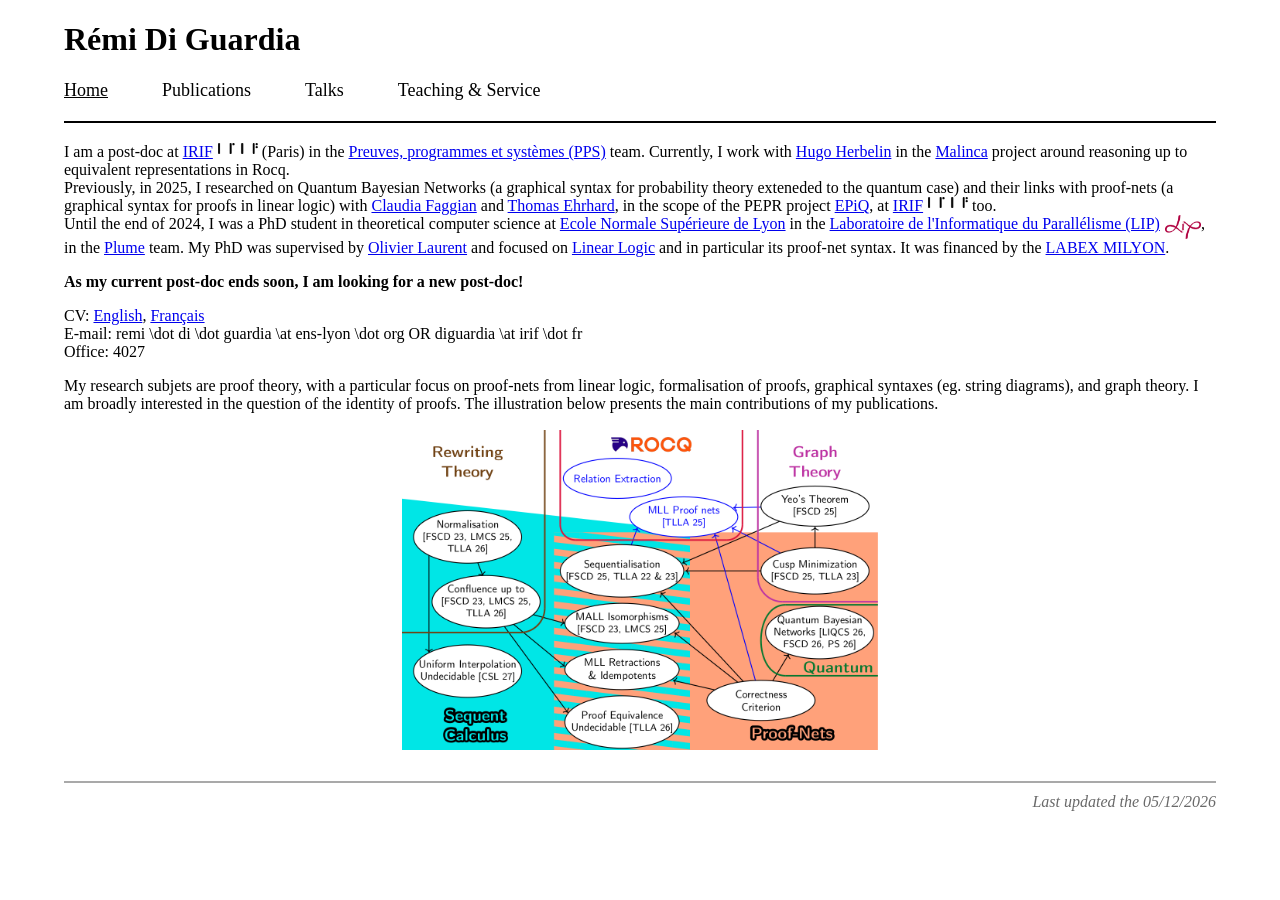
<file: index.html>
<!-- Personal Webpage - Home -->
<!DOCTYPE html>
<html lang="en">

<head>
<title>Rémi DI GUARDIA</title>
<meta name="author" content="Rémi Di Guardia">
<meta http-equiv="Content-Type" content="text/html; charset=utf-8">
<link rel="stylesheet" type="text/css" href="mystyle.css">
<link rel="icon" href="images/irif.ico">
</head>

<body onload="lastupdatedfunct()">

<header>
  <h1>Rémi Di Guardia</h1>
  <nav id="menu">
    <span class="here"><a href="index.html">Home</a></span>
    <span><a href="publications.html">Publications</a></span>
    <span><a href="talks.html">Talks</a></span>
    <span><a href="teaching.html">Teaching & Service</a></span>
  </nav>
</header>

<!-- Presentation -->
<p>
  I am a post-doc at <a href="https://www.irif.fr/">IRIF<img class="icon-right" src="images/irif.jpg" alt="IRIF's icon"></a> (Paris) in the <a href="https://www.irif.fr/poles/pps/">Preuves, programmes et systèmes (PPS)</a> team.
  Currently, I work with <a href="https://pauillac.inria.fr/~herbelin/">Hugo Herbelin</a> in the <a href="https://malinca.gitlabpages.inria.fr/malinca.gitlab.io/">Malinca</a> project around reasoning up to equivalent representations in Rocq.
  <br>
  Previously, in 2025, I researched on Quantum Bayesian Networks (a graphical syntax for probability theory exteneded to the quantum case) and their links with proof-nets (a graphical syntax for proofs in linear logic) with <a href="https://www.irif.fr/~faggian/">Claudia Faggian</a> and <a href="https://www.irif.fr/~ehrhard/">Thomas Ehrhard</a>, in the scope of the PEPR project <a href="https://project.inria.fr/epiq/">EPiQ</a>, at <a href="https://www.irif.fr/">IRIF<img class="icon-right" src="images/irif.jpg" alt="IRIF's icon"></a> too.
  <br>
  Until the end of 2024, I was a PhD student in theoretical computer science at <a href="http://www.ens-lyon.fr/">Ecole Normale Supérieure de Lyon</a> in the <a href="http://www.ens-lyon.fr/LIP/">Laboratoire de l'Informatique du Parallélisme (LIP)<img class="icon-right" src="images/lip.png" alt="LIP's icon"></a>, in the <a href="http://www.ens-lyon.fr/LIP/PLUME/">Plume</a> team.
  My PhD was supervised by <a href="https://perso.ens-lyon.fr/olivier.laurent/">Olivier Laurent</a> and focused on <a href="http://llwiki.ens-lyon.fr/">Linear Logic</a> and in particular its proof-net syntax. It was financed by the <a href="https://milyon.universite-lyon.fr/doctorants-contrats-doctoraux--47603.kjsp?RH=1537189060380&RF=1537193981834">LABEX MILYON</a>.
  <br>
</p>

<p style="font-weight: bold">
  As my current post-doc ends soon, I am looking for a new post-doc!
</p>

<p>
  CV: <a href="CV/CV_eng.pdf">English</a>, <a href="CV/CV_fr.pdf">Français</a>
  <br>
  E-mail: remi \dot di \dot guardia \at ens-lyon \dot org OR diguardia \at irif \dot fr
  <br>
  Office: 4027
  <br>
</p>

<p>
  My research subjets are proof theory, with a particular focus on proof-nets from linear logic, formalisation of proofs, graphical syntaxes (eg. string diagrams), and graph theory.
  I am broadly interested in the question of the identity of proofs.
  The illustration below presents the main contributions of my publications.
</p>

<img class="overview" src="illustrations/overview.png" alt="Research Overview">

<footer>
  Last updated the <span id='lastupdated'></span>

  <script>
    function lastupdatedfunct() {
      var d = new Date(document.lastModified).toISOString();
      document.getElementById("lastupdated").innerHTML = d.substr(8, 2) + "/" + d.substr(5, 2) + "/" + d.substr(0, 4);
    }
  </script>
</footer>

</body>
</html>
</file>
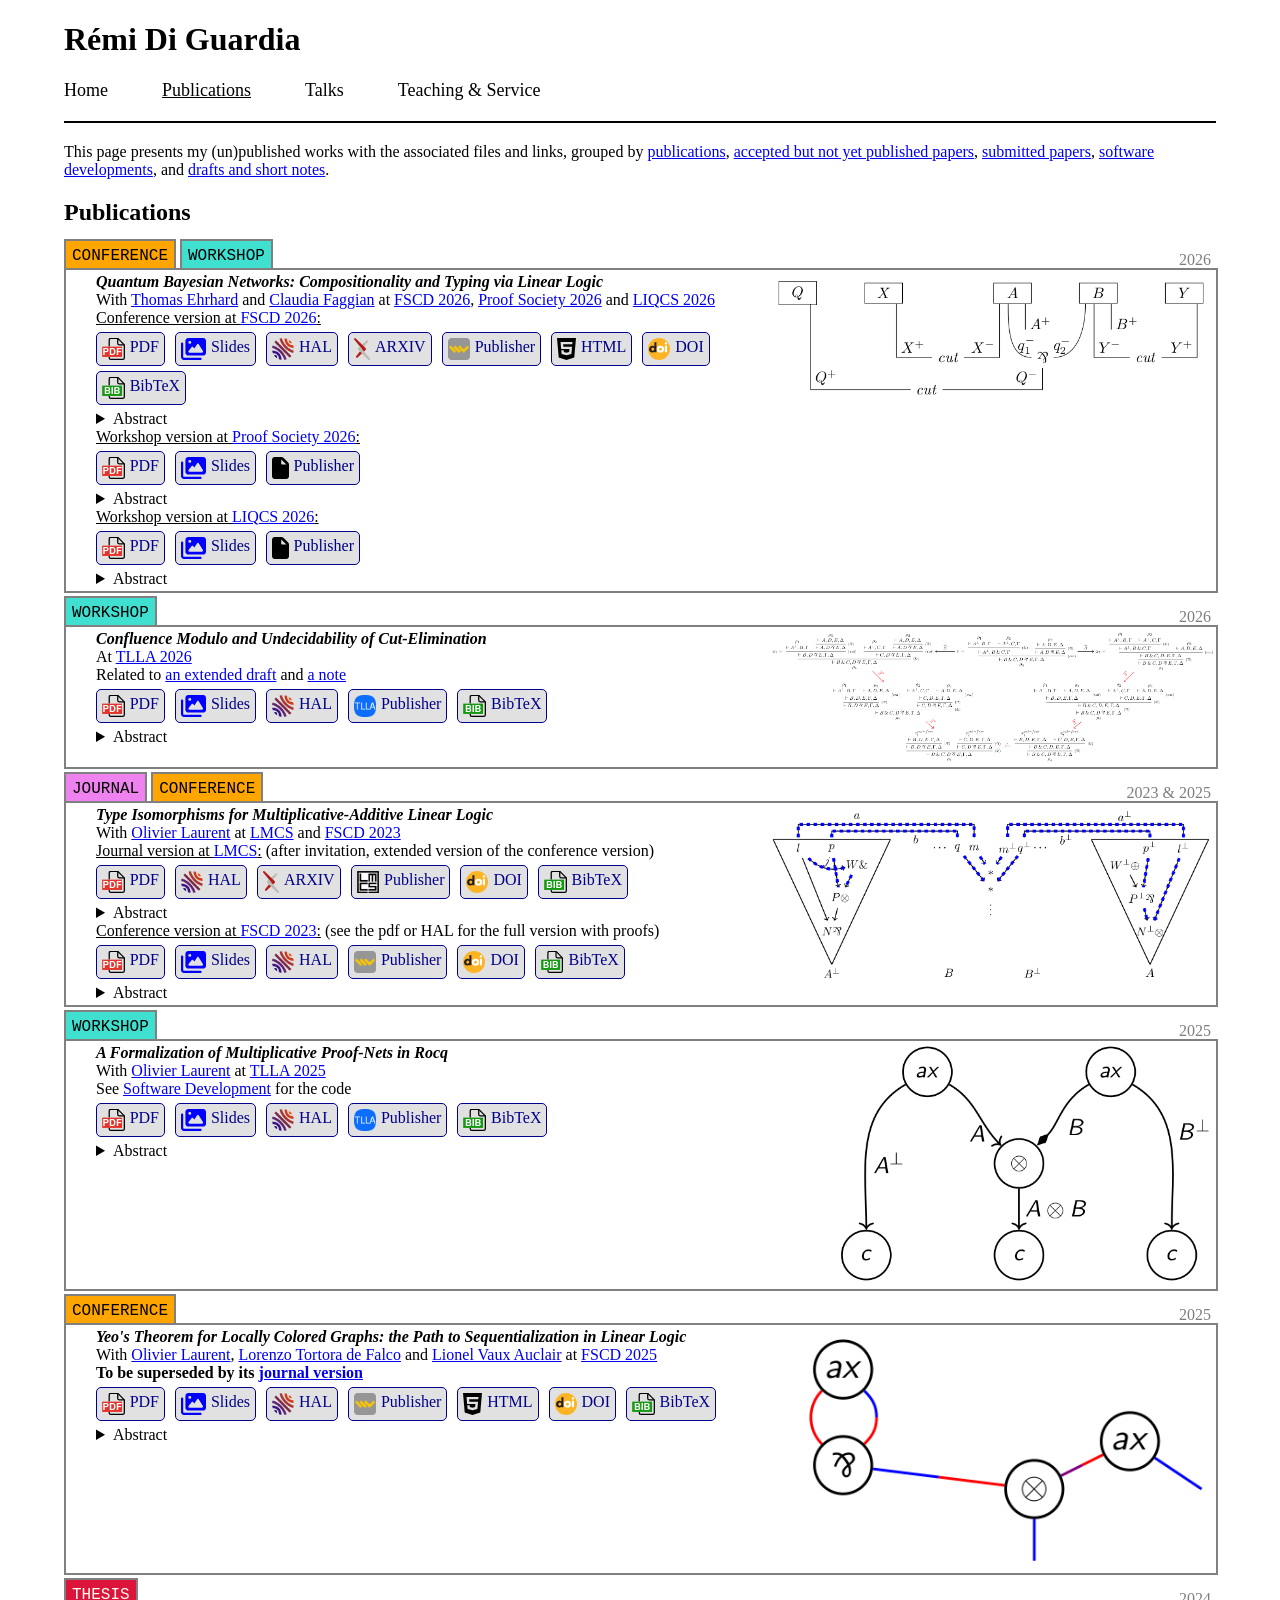
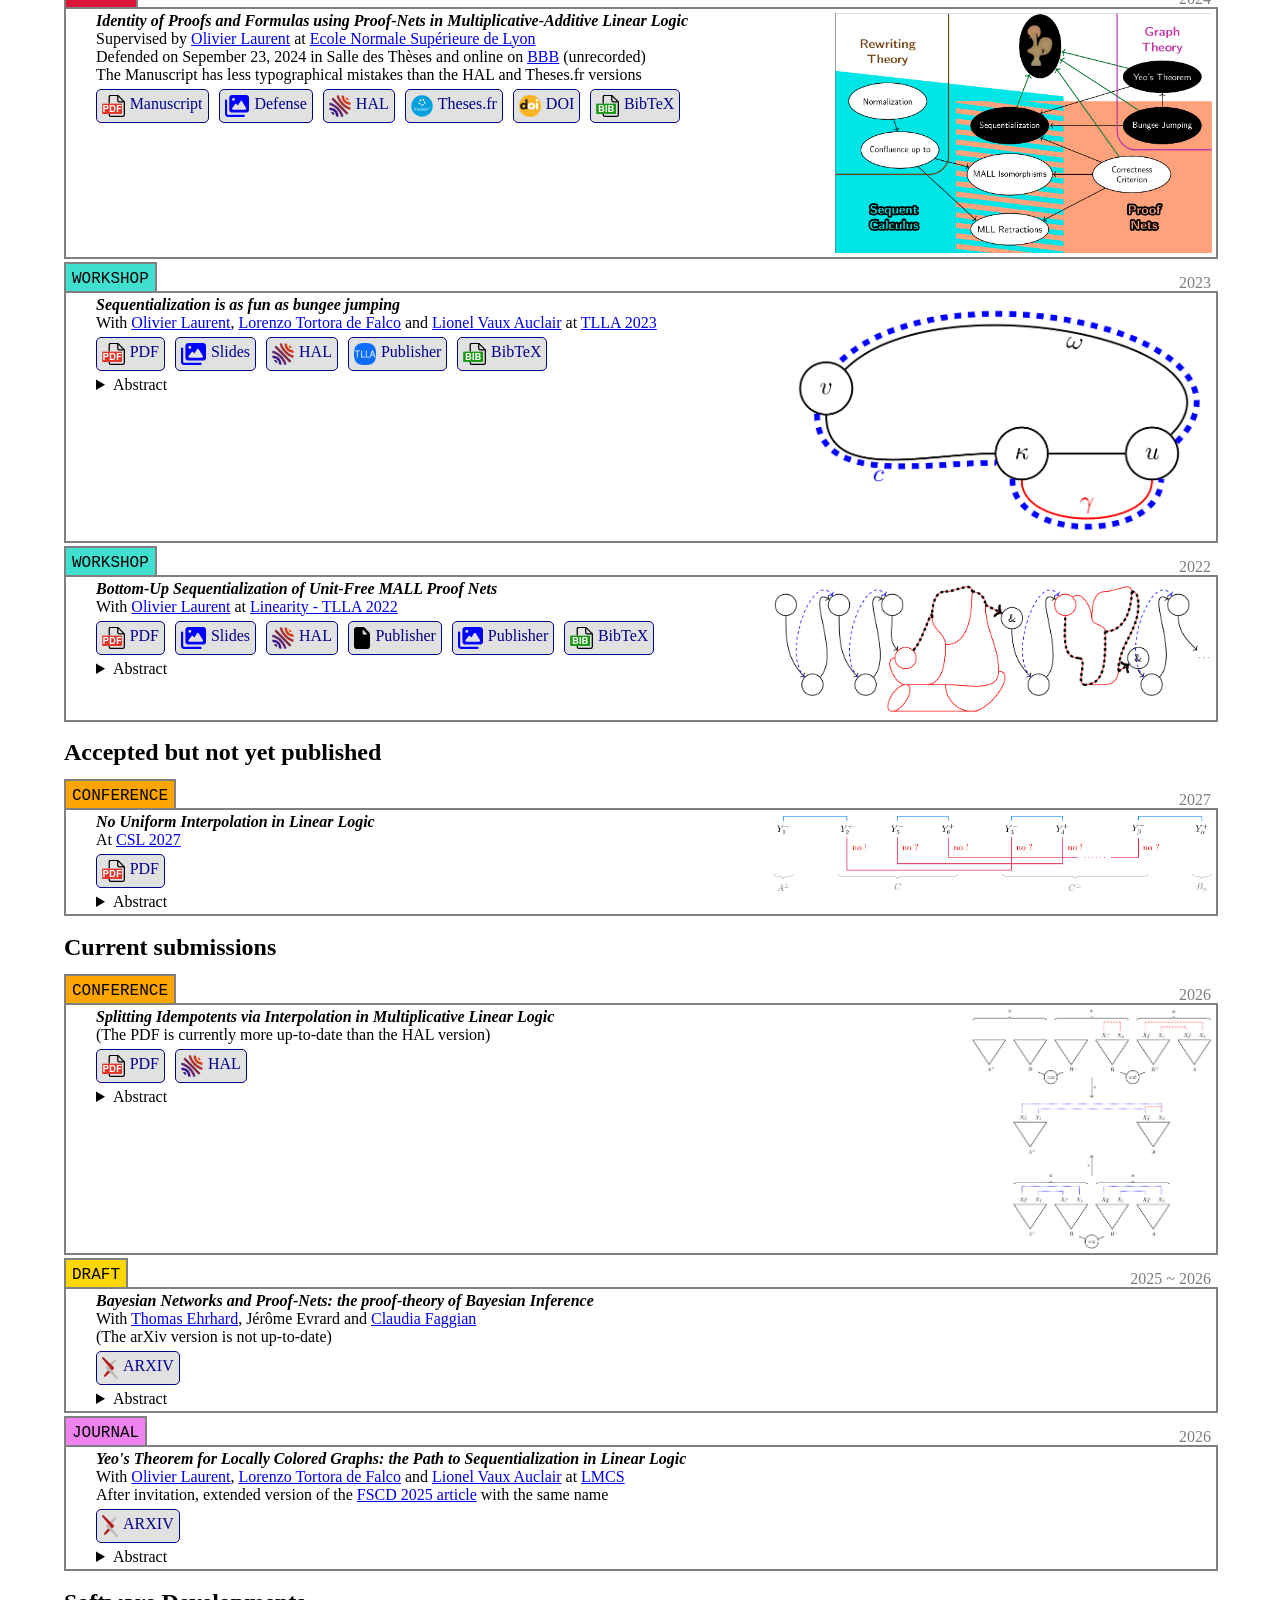
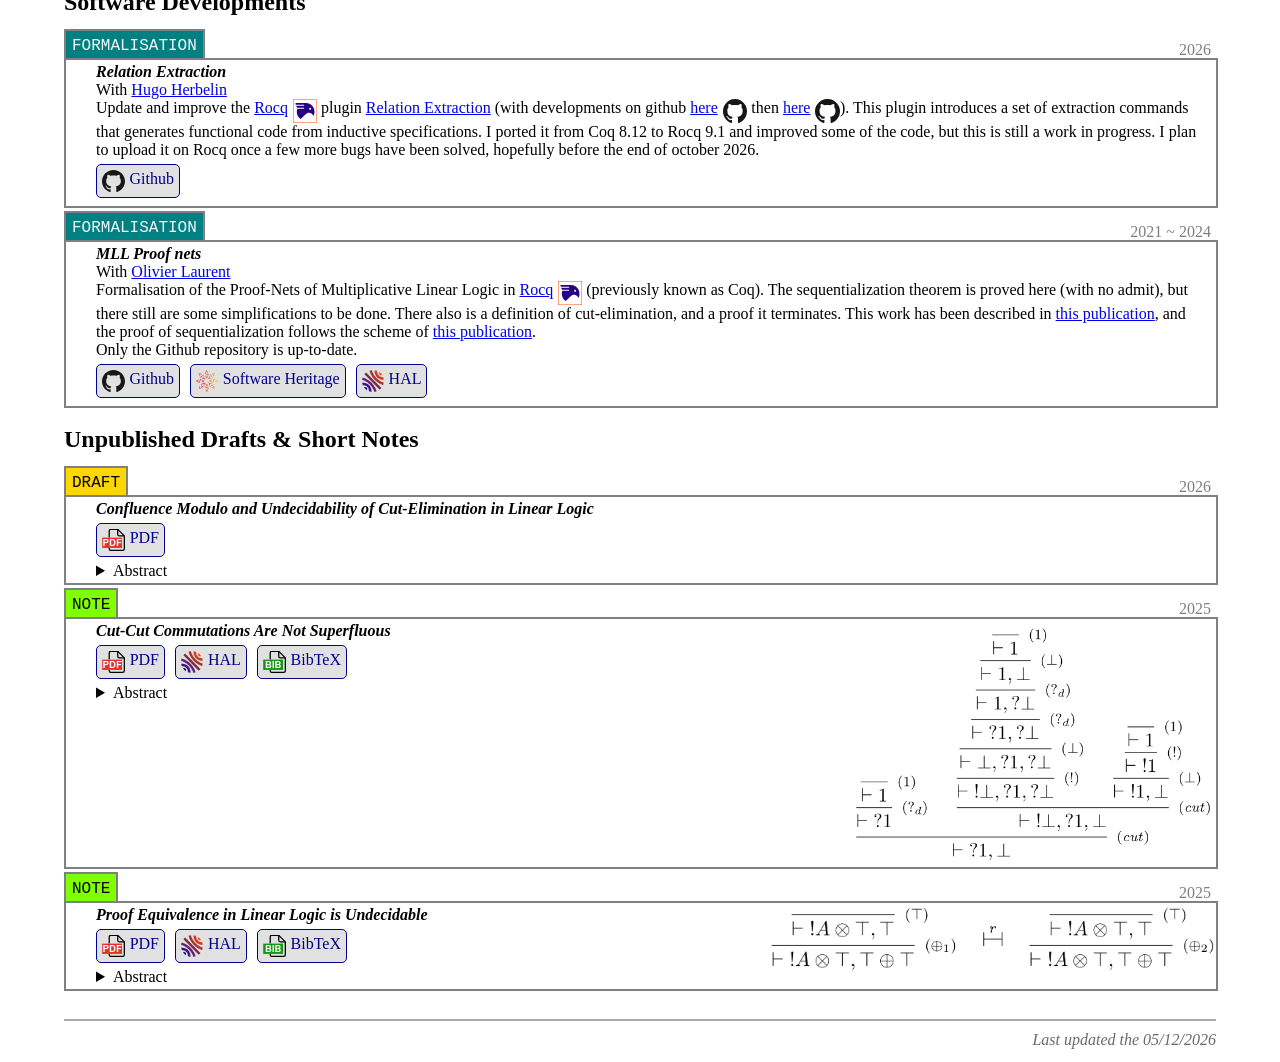
<file: publications.html>
<!-- Personal Webpage - Research -->
<!DOCTYPE html>
<html lang="en">

<head>
<title>Rémi DI GUARDIA</title>
<meta name="author" content="Rémi Di Guardia">
<meta http-equiv="Content-Type" content="text/html; charset=utf-8">
<link rel="stylesheet" type="text/css" href="mystyle.css">
<link rel="icon" href="images/irif.ico">
</head>

<body onload="lastupdatedfunct()">

<header>
  <h1>Rémi Di Guardia</h1>
  <nav id="menu">
    <span><a href="index.html">Home</a></span>
    <span class="here"><a href="publications.html">Publications</a></span>
    <span><a href="talks.html">Talks</a></span>
    <span><a href="teaching.html">Teaching & Service</a></span>
  </nav>
</header>

<p>
  This page presents my (un)published works with the associated files and links, grouped by <a href="#publications">publications</a>, <a href="#near_published">accepted but not yet published papers</a>, <a href="#submissions">submitted papers</a>, <a href="#software_development">software developments</a>, and <a href="#unpublished">drafts and short notes</a>.
</p>

<h2 id="publications">Publications</h2>

<ul class="publications">
  <li class="conference" id="Quantum_Bayesian_Networks_Compositionality_and_Typing_via_Linear_Logic"> <span class="workshop"></span><span class="faded-right">2026</span>
  <div class="grid-container">
  <div>
    <span class="title">Quantum Bayesian Networks: Compositionality and Typing via Linear Logic</span>
    <br>
    With <a href="https://www.irif.fr/~ehrhard/">Thomas Ehrhard</a> and <a href="https://www.irif.fr/~faggian/">Claudia Faggian</a> at <a href="https://fscd2026.github.io/">FSCD&nbsp;2026</a>, <a href="https://proofsociety26.sciencesconf.org/">Proof Society&nbsp;2026</a> and <a href="https://liqcs2026.github.io/">LIQCS&nbsp;2026</a>
    <br>
    <u>Conference version at <a href="https://fscd2026.github.io/">FSCD&nbsp;2026</a>:</u>
    <br>
    <div class="files">
      <a href="papers/qbn.pdf"><span class="icon icon-pdf"></span>PDF</a>
      <a href="talks/qbn_FSCD_2026.pdf"><span class="icon icon-slides"></span>Slides</a>
      <a href="https://hal.science/hal-05549936"><span class="icon icon-hal"></span>HAL</a>
      <a href="https://arxiv.org/abs/2604.26059"><span class="icon icon-arxiv"></span>ARXIV</a>
      <a href="https://drops.dagstuhl.de/entities/document/10.4230/LIPIcs.FSCD.2026.16"><span class="icon icon-dagstuhl"></span>Publisher</a>
      <a href="https://drops.dagstuhl.de/storage/00lipics/lipics-vol378-fscd2026/html/LIPIcs.FSCD.2026.16/LIPIcs.FSCD.2026.16.html"><span class="icon icon-html"></span>HTML</a>
      <a href="https://doi.org/10.4230/LIPIcs.FSCD.2026.16"><span class="icon icon-doi"></span>DOI</a>
      <a href="papers/qbn.bib"><span class="icon icon-bib"></span>BibTeX</a>
    </div>
    <details><summary>Abstract</summary>
      <p>
        Quantum Bayesian networks provide a mathematical formalism to describe causal relations, to analyse correlations, and to predict the probabilities of measurement outcomes, in systems involving both classical and quantum data. They generalize Pearl’s Bayesian networks—prominent graphical models for classical probabilistic reasoning and inference.
        <br>
        The goal of this paper is to bring compositional principles and a typing discipline into this setting. A key feature of our compositional semantics is that when all causes are classical, it coincides with the standard factor-based semantics of Bayesian networks, while in the purely quantum case it reduces to tensor networks. We then propose a typed formalism based on linear logic proof-nets, where types ensure well-behaved composition of systems, and which we prove sound and complete with respect to quantum Bayesian networks.
      </p>
    </details>
    <u>Workshop version at <a href="https://proofsociety26.sciencesconf.org/">Proof Society&nbsp;2026</a>:</u>
    <br>
    <div class="files">
      <a href="papers/qbn_PS.pdf"><span class="icon icon-pdf"></span>PDF</a>
      <a href="talks/expose_PS_2026.pdf"><span class="icon icon-slides"></span>Slides</a>
      <a href="https://proofsociety26.sciencesconf.org/763805"><span class="icon icon-file"></span>Publisher</a>
      <!--
      <a href="https://hal.science/hal-05198754"><span class="icon icon-hal"></span>HAL</a>
      <a href="papers/rocqtlla2025.bib"><span class="icon icon-bib"></span>BibTeX</a>
      -->
    </div>
    <details><summary>Abstract</summary>
      <p>
        Quantum Bayesian networks provide a mathematical formalism to describe causal relations, to analyse correlations, and to predict the probabilities of measurement outcomes, in systems involving both classical and quantum data. They generalize Pearl’s Bayesian networks—prominent graphical models for classical probabilistic reasoning and inference.
        <br>
        This extended abstract reports on work which brings compositional principles and a typing discipline into this setting. A key feature of our compositional semantics is that when all causes are classical, it coincides with the standard factor-based semantics of Bayesian networks, while in the purely quantum case it reduces to tensor networks. We then propose a typed formalism based on proof-nets from linear logic, where types ensure well-behaved composition of systems, and which we prove sound and complete with respect to quantum Bayesian networks.
      </p>
    </details>
    <u>Workshop version at <a href="https://liqcs2026.github.io/">LIQCS&nbsp;2026</a>:</u>
    <br>
    <div class="files">
      <a href="papers/qbn_LIQCS.pdf"><span class="icon icon-pdf"></span>PDF</a>
      <a href="talks/expose_LIQCS_2026.pdf"><span class="icon icon-slides"></span>Slides</a>
      <a href="https://liqcs2026.github.io/assets/pdfs/LIQCS_2026_extended_abstract_17.pdf"><span class="icon icon-file"></span>Publisher</a>
      <!--
      <a href="https://hal.science/hal-05198754"><span class="icon icon-hal"></span>HAL</a>
      <a href="papers/rocqtlla2025.bib"><span class="icon icon-bib"></span>BibTeX</a>
      -->
    </div>
    <details><summary>Abstract</summary>
      <p>
        Quantum Bayesian networks provide a mathematical formalism to describe causal relations, to analyse correlations, and to predict the probabilities of measurement outcomes, in systems involving
both classical and quantum data. They generalize Pearl’s Bayesian networks—prominent graphical models for classical probabilistic reasoning and inference.
        <br>
        This extended abstract reports on work which brings compositional principles and a typing discipline into this setting. A key feature of our compositional semantics is that when all causes are classical, it coincides with the standard factor-based semantics of Bayesian networks, while in the purely quantum case it reduces to tensor networks. We then propose a typed formalism based on linear logic proof-nets, where types ensure well-behaved composition of systems.
      </p>
    </details>
    </div>
    <img class="illustration" src="illustrations/qbn.png" alt="A quantum Bayesian proof-net">
  </div>
  </li>
  <li class="workshop" id="Confluence_Modulo_TLLA"><span class="faded-right">2026</span>
  <div class="grid-container">
  <div>
    <span class="title">Confluence Modulo and Undecidability of Cut-Elimination</span>
    <br>
    At <a href="https://lipn.univ-paris13.fr/TLLA/2026/">TLLA&nbsp;2026</a>
    <br>
    Related to <a href="#Confluence_Modulo">an extended draft</a> and <a href="#note_undecidability_proof_equivalence">a note</a>
    <br>
    <div class="files">
      <a href="papers/confluence_cut_ll_tlla2026.pdf"><span class="icon icon-pdf"></span>PDF</a>
      <a href="talks/expose_TLLA_2026.pdf"><span class="icon icon-slides"></span>Slides</a>
      <a href="https://hal.science/hal-05693511"><span class="icon icon-hal"></span>HAL</a>
      <a href="https://lipn.univ-paris13.fr/TLLA/2026/abstracts/tlla-final3.pdf"><span class="icon icon-tlla"></span>Publisher</a>
      <a href="papers/confluence_cut_ll_tlla2026.bib"><span class="icon icon-bib"></span>BibTeX</a>
    </div>
    <details><summary>Abstract</summary>
      <p>
        Proofs in a logic are usually considered (at least) up to cut-elimination. This is the case in linear logic, that also has another equivalence relation on proofs: rule commutation. We prove these two notions coincide in second-order linear logic and many of its fragments. Moreover, we show that equality up to rule commutation is undecidable in propositional linear logic—and so is equality up to cut-elimination.
      </p>
    </details>
    </div>
    <img class="illustration" src="illustrations/confluence_cut_ll_tlla2026.png" alt="A critical pair for cut-elimination">
  </div>
  </li>
  <li class="journal" id="Type_Isomorphisms_for_Multiplicative-Additive_Linear_Logic"> <span class="conference"></span><span class="faded-right">2023 & 2025</span>
  <div class="grid-container">
  <div>
    <span class="title">Type Isomorphisms for Multiplicative-Additive Linear Logic</span>
    <br>
    With <a href="https://perso.ens-lyon.fr/olivier.laurent/">Olivier Laurent</a> at <a href="https://lmcs.episciences.org/">LMCS</a> and <a href="https://easyconferences.eu/fscd2023/">FSCD&nbsp;2023</a>
    <br>
    <u>Journal version at <a href="https://lmcs.episciences.org/">LMCS</a>:</u>
    (after invitation, extended version of the conference version)
    <br>
    <div class="files">
      <a href="papers/mallisos_journal.pdf"><span class="icon icon-pdf"></span>PDF</a>
      <a href="https://hal.science/hal-04460547"><span class="icon icon-hal"></span>HAL</a>
      <a href="https://arxiv.org/abs/2402.11987"><span class="icon icon-arxiv"></span>ARXIV</a>
      <a href="https://lmcs.episciences.org/16971"><span class="icon icon-lmcs"></span>Publisher</a>
      <a href="https://doi.org/10.46298/lmcs-21(4:24)2025"><span class="icon icon-doi"></span>DOI</a>
      <a href="papers/mallisos_journal.bib"><span class="icon icon-bib"></span>BibTeX</a>
    </div>
    <details><summary>Abstract</summary>
      <p>
        We characterize type isomorphisms in the multiplicative-additive fragment of linear logic (MALL), and thus in *-autonomous categories with finite products, extending a result for the multiplicative fragment by Balat and Di Cosmo. This yields a much richer equational theory involving distributivity and cancellation laws. The unit-free case is obtained by relying on the proof-net syntax introduced by Hughes and Van Glabbeek. We use the sequent calculus to extend our results to full MALL, including all units, thanks to a study of cut-elimination and rule commutations. 
      </p>
    </details>
    <u>Conference version at <a href="https://easyconferences.eu/fscd2023/">FSCD&nbsp;2023</a>:</u>
    (see the pdf or HAL for the full version with proofs)
    <br>
    <div class="files">
      <a href="papers/mallisos.pdf"><span class="icon icon-pdf"></span>PDF</a>
      <a href="talks/isos_fscd_2023.pdf"><span class="icon icon-slides"></span>Slides</a>
      <a href="https://hal.science/hal-04082204"><span class="icon icon-hal"></span>HAL</a>
      <a href="https://drops.dagstuhl.de/entities/document/10.4230/LIPIcs.FSCD.2023.26"><span class="icon icon-dagstuhl"></span>Publisher</a>
      <a href="https://doi.org/10.4230/LIPIcs.FSCD.2023.26"><span class="icon icon-doi"></span>DOI</a>
      <a href="papers/mallisos.bib"><span class="icon icon-bib"></span>BibTeX</a>
    </div>
    <details><summary>Abstract</summary>
      <p>
        We characterize type isomorphisms in the multiplicative-additive fragment of linear logic (MALL), and thus for *-autonomous categories with finite products, extending a result for the multiplicative fragment by Balat and Di Cosmo. This yields a much richer equational theory involving distributivity and annihilation laws. The unit-free case is given by relying on the proof-net syntax introduced by Hughes and Van Glabbeek. We then use the sequent calculus to extend our results to full MALL (including all units).
      </p>
    </details>
    </div>
    <img class="illustration" src="illustrations/mallisos.png" alt="Graph of the key technical lemma">
  </div>
  </li>
  <li class="workshop" id="A_Formalization_of_Multiplicative_Proof-Nets_in_Rocq"><span class="faded-right">2025</span>
  <div class="grid-container">
  <div>
    <span class="title">A Formalization of Multiplicative Proof-Nets in Rocq</span>
    <br>
    With <a href="https://perso.ens-lyon.fr/olivier.laurent/">Olivier Laurent</a> at <a href="https://lipn.univ-paris13.fr/TLLA/2025/">TLLA&nbsp;2025</a>
    <br>
    See <a href="#software_development">Software Development</a> for the code
    <br>
    <div class="files">
      <a href="papers/rocqtlla2025.pdf"><span class="icon icon-pdf"></span>PDF</a>
      <a href="talks/rocqseq_TLLA_2025.pdf"><span class="icon icon-slides"></span>Slides</a>
      <a href="https://hal.science/hal-05198754"><span class="icon icon-hal"></span>HAL</a>
      <a href="https://lipn.univ-paris13.fr/TLLA/2025/abstracts/01-diguardia-laurent.pdf"><span class="icon icon-tlla"></span>Publisher</a>
      <a href="papers/rocqtlla2025.bib"><span class="icon icon-bib"></span>BibTeX</a>
    </div>
    <details><summary>Abstract</summary>
      <p>
        We present an implementation of proof-nets for unit-free multiplicative linear logic in the proof assistant Rocq. It contains a definition of proof-structures and proof-nets, a proof of the sequentialization theorem as well as a definition of cut-elimination.
      </p>
    </details>
    </div>
    <img class="illustration" src="illustrations/rocqtlla2025.png" alt="A proof-net with all conventions made explicit">
  </div>
  </li>
  <li class="conference" id="Yeo's_Theorem_for_Locally_Colored_Graphs:_the_Path_to_Sequentialization_in_Linear_Logic"><span class="faded-right">2025</span>
  <div class="grid-container">
  <div>
    <span class="title">Yeo's Theorem for Locally Colored Graphs: the Path to Sequentialization in Linear Logic</span>
    <br>
    With <a href="https://perso.ens-lyon.fr/olivier.laurent/">Olivier Laurent</a>, <a href="http://logica.uniroma3.it/~tortora/">Lorenzo Tortora de Falco</a> and <a href="https://www.i2m.univ-amu.fr/perso/lionel.vaux/">Lionel Vaux Auclair</a> at <a href="https://fscd2025.github.io/">FSCD&nbsp;2025</a>
    <br>
    <b>To be superseded by its <a href="#Yeo's_Theorem_for_Locally_Colored_Graphs:_the_Path_to_Sequentialization_in_Linear_Logic_Journal">journal version</a></b>
    <br>
    <div class="files">
      <a href="papers/mllyeoseq.pdf"><span class="icon icon-pdf"></span>PDF</a>
      <a href="talks/seqmll_FSCD_2025.pdf"><span class="icon icon-slides"></span>Slides</a>
      <a href="https://hal.science/hal-05149336"><span class="icon icon-hal"></span>HAL</a>
      <a href="https://drops.dagstuhl.de/entities/document/10.4230/LIPIcs.FSCD.2025.16"><span class="icon icon-dagstuhl"></span>Publisher</a>
      <a href="https://drops.dagstuhl.de/storage/00lipics/lipics-vol337-fscd2025/html/LIPIcs.FSCD.2025.16/LIPIcs.FSCD.2025.16.html"><span class="icon icon-html"></span>HTML</a>
      <a href="https://doi.org/10.4230/LIPIcs.FSCD.2025.16"><span class="icon icon-doi"></span>DOI</a>
      <a href="papers/mllyeoseq.bib"><span class="icon icon-bib"></span>BibTeX</a>
    </div>
    <details><summary>Abstract</summary>
      <p>
        We revisit sequentialization proofs associated with the Danos-Regnier correctness criterion in the theory of proof nets of linear logic. Our approach relies on a generalization of Yeo's theorem for graphs, based on colorings of half-edges. This happens to be the appropriate level of abstraction to extract sequentiality information from a proof net without modifying its graph structure. We thus obtain different ways of recovering a sequent calculus derivation from a proof net inductively, by relying on a splitting par-vertex, on a splitting tensor-vertex, on a splitting terminal vertex, etc.
        <br>
        The proof of our Yeo-style theorem relies on a key lemma that we call cusp minimization. Given a coloring of half-edges, a cusp in a path is a vertex whose adjacent half-edges in the path have the same color. And, given a cycle with at least one cusp and subject to suitable hypotheses, cusp minimization constructs a cycle with strictly less cusps. In the absence of cusp-free cycles, cusp minimization is then enough to ensure the existence of a splitting vertex, i.e. a vertex that is a cusp of any cycle it belongs to. Our theorem subsumes several graph-theoretical results, including some known to be equivalent to Yeo's theorem. The novelty is that they can be derived in a straightforward way, just by defining a dedicated coloring, again without any modification of the underlying graph structure (vertices and edges) - similar results from the literature required more involved encodings.
      </p>
    </details>
    </div>
    <img class="illustration" src="illustrations/mllyeoseq.png" alt="A proof-net as a colored graph">
  </div>
  </li>
  <li class="thesis" id="Identity_of_Proofs_and_Formulas_using_Proof-Nets_in_Multiplicative-Additive_Linear_Logic"><span class="faded-right">2024</span>
  <div class="grid-container">
  <div>
    <span class="title">Identity of Proofs and Formulas using Proof-Nets in Multiplicative-Additive Linear Logic</span>
    <br>
    Supervised by <a href="https://perso.ens-lyon.fr/olivier.laurent/">Olivier Laurent</a> at <a href="http://www.ens-lyon.fr/">Ecole Normale Supérieure de Lyon</a>
    <br>
    Defended on Sepember 23, 2024 in Salle des Thèses and online on <a href="https://bigbluebutton2.ens-lyon.fr/rooms/c3b-2vj-xeu-u13/join">BBB</a> (unrecorded)
    <br>
    The Manuscript has less typographical mistakes than the HAL and Theses.fr versions
    <br>
    <div class="files">
      <a href="papers/thesis_manuscript.pdf"><span class="icon icon-pdf"></span>Manuscript</a>
      <a href="talks/thesis_defense.pdf"><span class="icon icon-slides"></span>Defense</a>
      <a href="https://theses.hal.science/tel-04830060"><span class="icon icon-hal"></span>HAL</a>
      <a href="https://theses.fr/2024ENSL0050"><span class="icon icon-thesesfr"></span>Theses.fr</a>
      <a href="https://doi.org/10.70675/61298c17z330ez4003za994zae4f9bbca447"><span class="icon icon-doi"></span>DOI</a>
      <a href="papers/thesis.bib"><span class="icon icon-bib"></span>BibTeX</a>
    </div>
    </div>
    <img class="illustration" src="illustrations/thesis.png" alt="Fields involved in my thesis">
  </div>
  </li>
  <li class="workshop" id="Sequentialization_is_as_fun_as_bungee_jumping"><span class="faded-right">2023</span>
  <div class="grid-container">
  <div>
    <span class="title">Sequentialization is as fun as bungee jumping</span>
    <br>
    With <a href="https://perso.ens-lyon.fr/olivier.laurent/">Olivier Laurent</a>, <a href="http://logica.uniroma3.it/~tortora/">Lorenzo Tortora de Falco</a> and <a href="https://www.i2m.univ-amu.fr/perso/lionel.vaux/">Lionel Vaux Auclair</a> at <a href="https://lipn.univ-paris13.fr/TLLA/2023/">TLLA&nbsp;2023</a>
    <br>
    <div class="files">
      <a href="papers/mllseq.pdf"><span class="icon icon-pdf"></span>PDF</a>
      <a href="talks/expose_TLLA_2023.pdf"><span class="icon icon-slides"></span>Slides</a>
      <a href="https://hal.science/hal-04515300"><span class="icon icon-hal"></span>HAL</a>
      <a href="https://lipn.univ-paris13.fr/TLLA/2023/abstracts/06-Final.pdf"><span class="icon icon-tlla"></span>Publisher</a>
      <a href="papers/mllseq.bib"><span class="icon icon-bib"></span>BibTeX</a>
    </div>
    <details><summary>Abstract</summary>
      <p>
        We propose a new proof of sequentialization for the proof nets of unit-free multiplicative linear logic with mix. It is based on the search of a splitting par by means of a simple new lemma about proof structures: the bungee jumping lemma.
      </p>
    </details>
    </div>
    <img class="illustration" src="illustrations/mllseq.png" alt="Graph of the bungee jumping lemma">
  </div>
  </li>
  <li class="workshop" id="Bottom-Up_Sequentialization_of_Unit-Free_MALL_Proof_Nets"><span class="faded-right">2022</span>
  <div class="grid-container">
  <div>
    <span class="title">Bottom-Up Sequentialization of Unit-Free MALL Proof Nets</span>
    <br>
    With <a href="https://perso.ens-lyon.fr/olivier.laurent/">Olivier Laurent</a> at <a href="https://lipn.univ-paris13.fr/LinearityTLLA2022/">Linearity - TLLA&nbsp;2022</a>
    <br>
    <div class="files">
      <a href="papers/mallseq.pdf"><span class="icon icon-pdf"></span>PDF</a>
      <a href="talks/MALL_TLLA.pdf"><span class="icon icon-slides"></span>Slides</a>
      <a href="https://hal.science/hal-03719939"><span class="icon icon-hal"></span>HAL</a>
      <a href="https://easychair.org/publications/preprint/7SQr"><span class="icon icon-file"></span>Publisher</a>
      <a href="https://easychair.org/smart-slide/slide/3vD8"><span class="icon icon-slides"></span>Publisher</a>
      <a href="papers/mallseq.bib"><span class="icon icon-bib"></span>BibTeX</a>
    </div>
    <details><summary>Abstract</summary>
      <p>
        We propose a new proof of sequentialization for the proof nets of unit-free multiplicative-additive linear logic of Hughes & Van Glabbeek. This is done by adapting a method from unit-free multiplicative linear logic, showing the robustness of this approach.
      </p>
    </details>
    </div>
    <img class="illustration" src="illustrations/mallseq.png" alt="Sequentialization path with its different steps">
  </div>
  </li>
</ul>

<h2 id="near_published">Accepted but not yet published</h2>

<ul class="publications">
<!--
  <li>
  <span class="title">Nothing right now</span>
  </li>
-->
  <li class="conference" id="No_Uniform_Interpolation_in_Linear_Logic"><span class="faded-right">2027</span>
  <div class="grid-container">
  <div>
    <span class="title">No Uniform Interpolation in Linear Logic</span>
    <br>
    At <a href="https://csl2027.github.io/">CSL&nbsp;2027</a>
    <br>
    <div class="files">
      <a href="papers/no_ui_ll.pdf"><span class="icon icon-pdf"></span>PDF</a>
    </div>
    <details><summary>Abstract</summary>
      <p>
        The literature on uniform interpolation in linear logic is very scarce: the sole known result is that the multiplicative-additive fragment of linear logic has the uniform interpolation property, and so do its intuitionistic and affine variants. We exhibit a simple formula of the unit-free multiplicative-exponential fragment of linear logic that cannot have any uniform interpolant in propositional linear logic. This example shows not only that propositional linear logic does not enjoy the uniform interpolation property, but also that its intuitionistic and affine variants neither do. Furthermore, building on this example, we show the undecidability of the following problem in both classical and intuitionistic linear logic: given a formula, does it have a uniform interpolant?
      </p>
    </details>
    </div>
    <img class="illustration" src="illustrations/no_ui_ll.png" alt="Graph_of_the_counter-example">
  </div>
  </li>
</ul>

<h2 id="submissions">Current submissions</h2>

<ul class="publications">
  <li class="conference"><span class="faded-right">2026</span>
  <div class="grid-container">
  <div>
    <span class="title">Splitting Idempotents via Interpolation in Multiplicative Linear Logic</span>
    <br>
    (The PDF is currently more up-to-date than the HAL version)
    <br>
    <div class="files">
      <a href="papers/idempotent_mll.pdf"><span class="icon icon-pdf"></span>PDF</a>
      <a href="https://hal.science/hal-05790299"><span class="icon icon-hal"></span>HAL</a>
    </div>
    <details><summary>Abstract</summary>
      <p>
        This paper shows that every idempotent splits in multiplicative linear logic (with and without the mix-rules): every idempotent can be written as a section composed with a retraction. Categorically speaking, the free ⋆-autonomous category is idempotent complete. Interestingly, this decomposition can be directly obtained by applying on the
given idempotent an algorithm for proof-relevant interpolation.
      </p>
    </details>
  </div>
  <img class="illustration" src="illustrations/idempotent_mll.png" alt="Axiom-chasing">
  </div>
  </li>
  <li class="draft"><span class="faded-right">2025 ~ 2026</span>
  <div class="grid-container">
  <div>
    <span class="title">Bayesian Networks and Proof-Nets: the proof-theory of Bayesian Inference</span>
    <br>
    With <a href="https://www.irif.fr/~ehrhard/">Thomas Ehrhard</a>, Jérôme Evrard and <a href="https://www.irif.fr/~faggian/">Claudia Faggian</a>
    <br>
    (The arXiv version is not up-to-date)
    <br>
    <div class="files">
      <a href="https://arxiv.org/abs/2602.04045"><span class="icon icon-arxiv"></span>ARXIV</a>
    </div>
    <details><summary>Abstract</summary>
      <p>
        We study the correspondence between Bayesian Networks and graphical representation of proofs in linear logic. The goal of this paper is threefold: to develop a proof-theoretical account of Bayesian inference (in the spirit of the Curry-Howard correspondence between proofs and programs), to provide compositional graphical methods, and to take into account computational efficiency.
        <br>
        We exploit the fact that the decomposition of a graph is more flexible than that of a proof-tree, or of a type-derivation, even if compositionality becomes more challenging. 
      </p>
    </details>
  </div>
  </div>
  </li>
  <li class="journal" id="Yeo's_Theorem_for_Locally_Colored_Graphs:_the_Path_to_Sequentialization_in_Linear_Logic_Journal"><span class="faded-right">2026</span>
  <div class="grid-container">
  <div>
    <span class="title">Yeo's Theorem for Locally Colored Graphs: the Path to Sequentialization in Linear Logic</span>
    <br>
    With <a href="https://perso.ens-lyon.fr/olivier.laurent/">Olivier Laurent</a>, <a href="http://logica.uniroma3.it/~tortora/">Lorenzo Tortora de Falco</a> and <a href="https://www.i2m.univ-amu.fr/perso/lionel.vaux/">Lionel Vaux Auclair</a> at <a href="https://lmcs.episciences.org/">LMCS</a>
    <br>
    After invitation, extended version of the <a href="#Yeo's_Theorem_for_Locally_Colored_Graphs:_the_Path_to_Sequentialization_in_Linear_Logic">FSCD 2025 article</a> with the same name
    <br>
    <div class="files">
      <!--
      <a href="papers/mallisos_journal.pdf"><span class="icon icon-pdf"></span>PDF</a>
      <a href="https://lmcs.episciences.org/16971"><span class="icon icon-lmcs"></span>LMCS</a>
      <a href="https://hal.science/hal-04460547"><span class="icon icon-hal"></span>HAL</a>
      -->
      <a href="https://arxiv.org/abs/2603.03262"><span class="icon icon-arxiv"></span>ARXIV</a>
      <!--
      <a href="https://doi.org/10.46298/lmcs-21(4:24)2025"><span class="icon icon-doi"></span>DOI</a>
      <a href="papers/mallisos_journal.bib"><span class="icon icon-bib"></span>BibTeX</a>
      -->
    </div>
    <details><summary>Abstract</summary>
      <p>
        We revisit sequentialization proofs associated with the Danos-Regnier correctness criterion in the theory of proof nets of linear logic. Our approach relies on a generalization of Yeo's theorem for graphs, based on colorings of half-edges. This happens to be the appropriate level of abstraction to extract sequentiality information from a proof net without modifying its graph structure. We thus obtain different ways of recovering a sequent calculus derivation from a proof net inductively, by relying on a splitting vertex, which we can impose to be a par-vertex, or a terminal vertex, or a non-axiom vertex, etc., in a modular way. This approach applies in presence of the mix-rules as well as for proof nets of unit-free multiplicative-additive linear logic (through an appropriate further generalization of Yeo's theorem).
        <br>
        The proof of our Yeo-style theorem relies on a key lemma that we call cusp minimization. Given a coloring of half-edges, a cusp in a path is a vertex whose adjacent half-edges in the path have the same color. And, given a cycle with at least one cusp and subject to suitable hypotheses, cusp minimization constructs a cycle with strictly less cusps. In the absence of cusp-free cycles, cusp minimization is then enough to ensure the existence of a splitting vertex, i.e. a vertex that is a cusp of any cycle it belongs to. Our theorem subsumes several graph-theoretical results, including some known to be equivalent to Yeo's theorem. The novelty is that they can be derived in a straightforward way, just by defining a dedicated coloring, again without any modification of the underlying graph structure (vertices and edges) - similar results from the literature required more involved encodings.
      </p>
    </details>
    </div>
    <!--
    <img class="illustration" src="illustrations/mllyeoseq.png" alt="A proof-net as a colored graph">
    image of a mall proof-net here instead
    -->
  </div>
  </li>
</ul>
<!--
Failed submissions
- [CSL 2025] A New Take on Sequentialization of Linear Logic Proof Nets, with Olivier Laurent, Lorenzo Tortora de Falco and Lionel Vaux Auclair (21 pages).
- [Fossacs 2026] Bayesian Networks and Proof-Nets: the proof-theory of Bayesian Inference, with Thomas Ehrhard and Claudia Faggian.
-->

<h2 id="software_development">Software Developments</h2>

<ul class="publications">
  <li class="formalisation"><span class="faded-right">2026</span>
  <div class="grid-container-no-image">
  <div>
    <span class="title">Relation Extraction</span>
    <br>
    With <a href="https://pauillac.inria.fr/~herbelin/">Hugo Herbelin</a>
    <br>
    Update and improve the <a href="https://rocq-prover.org/">Rocq<img class="icon-right" src="images/avatar-rocq-5.svg" alt=""></a> plugin <a href="https://rocq-prover.org/p/coq-relation-extraction">Relation Extraction</a> (with developments on github <a href="https://github.com/rocq-archive/relation-extraction">here<img class="icon-right" src="images/github.svg" alt=""></a> then <a href="https://github.com/herbelin/RelationExtraction">here<img class="icon-right" src="images/github.svg" alt=""></a>).
    This plugin introduces a set of extraction commands that generates functional code from inductive specifications.
    I ported it from Coq 8.12 to Rocq 9.1 and improved some of the code, but this is still a work in progress.
    I plan to upload it on Rocq once a few more bugs have been solved, hopefully before the end of october 2026.
    <br>
    <div class="files">
      <a href="https://github.com/RemiDiG/RelationExtraction"><span class="icon icon-github"></span>Github</a>
    </div>
  </div>
  </div>
  </li>
  <li class="formalisation"><span class="faded-right">2021 ~ 2024</span>
  <div class="grid-container-no-image">
  <div>
    <span class="title">MLL Proof nets</span>
    <br>
    With <a href="https://perso.ens-lyon.fr/olivier.laurent/">Olivier Laurent</a>
    <br>
    Formalisation of the Proof-Nets of Multiplicative Linear Logic in <a href="https://rocq-prover.org/">Rocq<img class="icon-right" src="images/avatar-rocq-5.svg" alt=""></a> (previously known as Coq).
    The sequentialization theorem is proved here (with no admit), but there still are some simplifications to be done.
    There also is a definition of cut-elimination, and a proof it terminates.
    This work has been described in <a href="#A_Formalization_of_Multiplicative_Proof-Nets_in_Rocq">this publication</a>, and the proof of sequentialization follows the scheme of <a href="#Yeo's_Theorem_for_Locally_Colored_Graphs:_the_Path_to_Sequentialization_in_Linear_Logic">this publication</a>.
    <br>
    Only the Github repository is up-to-date.
    <br>
    <div class="files">
      <a href="https://github.com/RemiDiG/proofnet_mll"><span class="icon icon-github"></span>Github</a>
      <a href="https://archive.softwareheritage.org/browse/directory/53def4330cb28b417c83405f68a67a9735a95d1d/"><span class="icon icon-softwareheritage"></span>Software Heritage</a>
      <a href="https://hal.science/hal-05015800"><span class="icon icon-hal"></span>HAL</a>
    </div>
  </div>
  </div>
  </li>
</ul>

<h2 id="unpublished">Unpublished Drafts & Short Notes</h2>

<ul class="publications">
  <li class="draft" id="Confluence_Modulo"><span class="faded-right">2026</span>
  <div class="grid-container">
  <div>
    <span class="title">Confluence Modulo and Undecidability of Cut-Elimination in Linear Logic</span>
    <br>
    <div class="files">
      <a href="papers/confluence_cut_ll.pdf"><span class="icon icon-pdf"></span>PDF</a>
    </div>
    <details><summary>Abstract</summary>
      <p>
        Proofs in a given logical system are usually considered (at least) up to cut-elimination. This is the case in linear logic, that additionally has another equivalence relation on proofs: rule commutation, which identifies proofs equal up to an irrelevant ordering of their rules. We prove these two notions coincide: two cut-free proofs are equal up to cut-elimination if and only if they are equal up to rule commutation. Our proof is modular enough to apply in many fragments of second-order linear logic, as well as in presence of axiom-expansion. Furthermore, we show that, in propositional linear logic, knowing whether two given proofs are equal up to rule commutations, or not, is undecidable—which entails that equality up to cut-elimination is undecidable.
      </p>
    </details>
  </div>
  </div>
  </li>
  <li class="note"><span class="faded-right">2025</span>
  <div class="grid-container">
  <div>
    <span class="title">Cut-Cut Commutations Are Not Superfluous</span>
    <br>
    <div class="files">
      <a href="papers/note_cut-cut_not_superfluous.pdf"><span class="icon icon-pdf"></span>PDF</a>
      <a href="https://hal.science/hal-05779011"><span class="icon icon-hal"></span>HAL</a>
      <a href="papers/note_cut-cut_not_superfluous.bib"><span class="icon icon-bib"></span>BibTeX</a>
    </div>
    <details><summary>Abstract</summary>
      <p>
        In the definition of a cut-elimination procedure, there often is a cut-cut commutation allowing to swap two cut-rules. This allows for instance to fully eliminate a chosen cut-rule without reducing other such rules in a proof. One may wonder whether such cut-cut steps are superfluous. We prove it is not the case in linear logic: some cut-free forms of a proof can only be reached using a cut-cut commutation.
        <br>
        (Improved thanks to comments by <a href="https://perso.ens-lyon.fr/olivier.laurent/">Olivier Laurent</a>.)
      </p>
    </details>
  </div>
  <img class="illustration" src="illustrations/cut-cut_not_superfluous.png" alt="Proof tree with a normal form reachable only using a cut-cut commutation">
  </div>
  </li>
  <li class="note" id="note_undecidability_proof_equivalence"><span class="faded-right">2025</span>
  <div class="grid-container">
  <div>
    <span class="title">Proof Equivalence in Linear Logic is Undecidable</span>
    <br>
    <div class="files">
      <a href="papers/note_undecidability_proof_equivalence.pdf"><span class="icon icon-pdf"></span>PDF</a>
      <a href="https://hal.science/hal-05778946"><span class="icon icon-hal"></span>HAL</a>
      <a href="papers/note_undecidability_proof_equivalence.bib"><span class="icon icon-bib"></span>BibTeX</a>
    </div>
    <details><summary>Abstract</summary>
      <p>
        Proofs of linear logic are often considered up to rule commutations. We prove that knowing whether two given proofs are equal up to rule commutations, or not, is undecidable.
      </p>
    </details>
  </div>
  <img class="illustration" src="illustrations/undecidability_proof_equivalence.png" alt="Provability encoded as commutations">
  </div>
  </li>
</ul>

<footer>
  Last updated the <span id='lastupdated'></span>

  <script>
    function lastupdatedfunct() {
      var d = new Date(document.lastModified).toISOString();
      document.getElementById("lastupdated").innerHTML = d.substr(8, 2) + "/" + d.substr(5, 2) + "/" + d.substr(0, 4);
    }
  </script>
</footer>

</body>
</html>
</file>
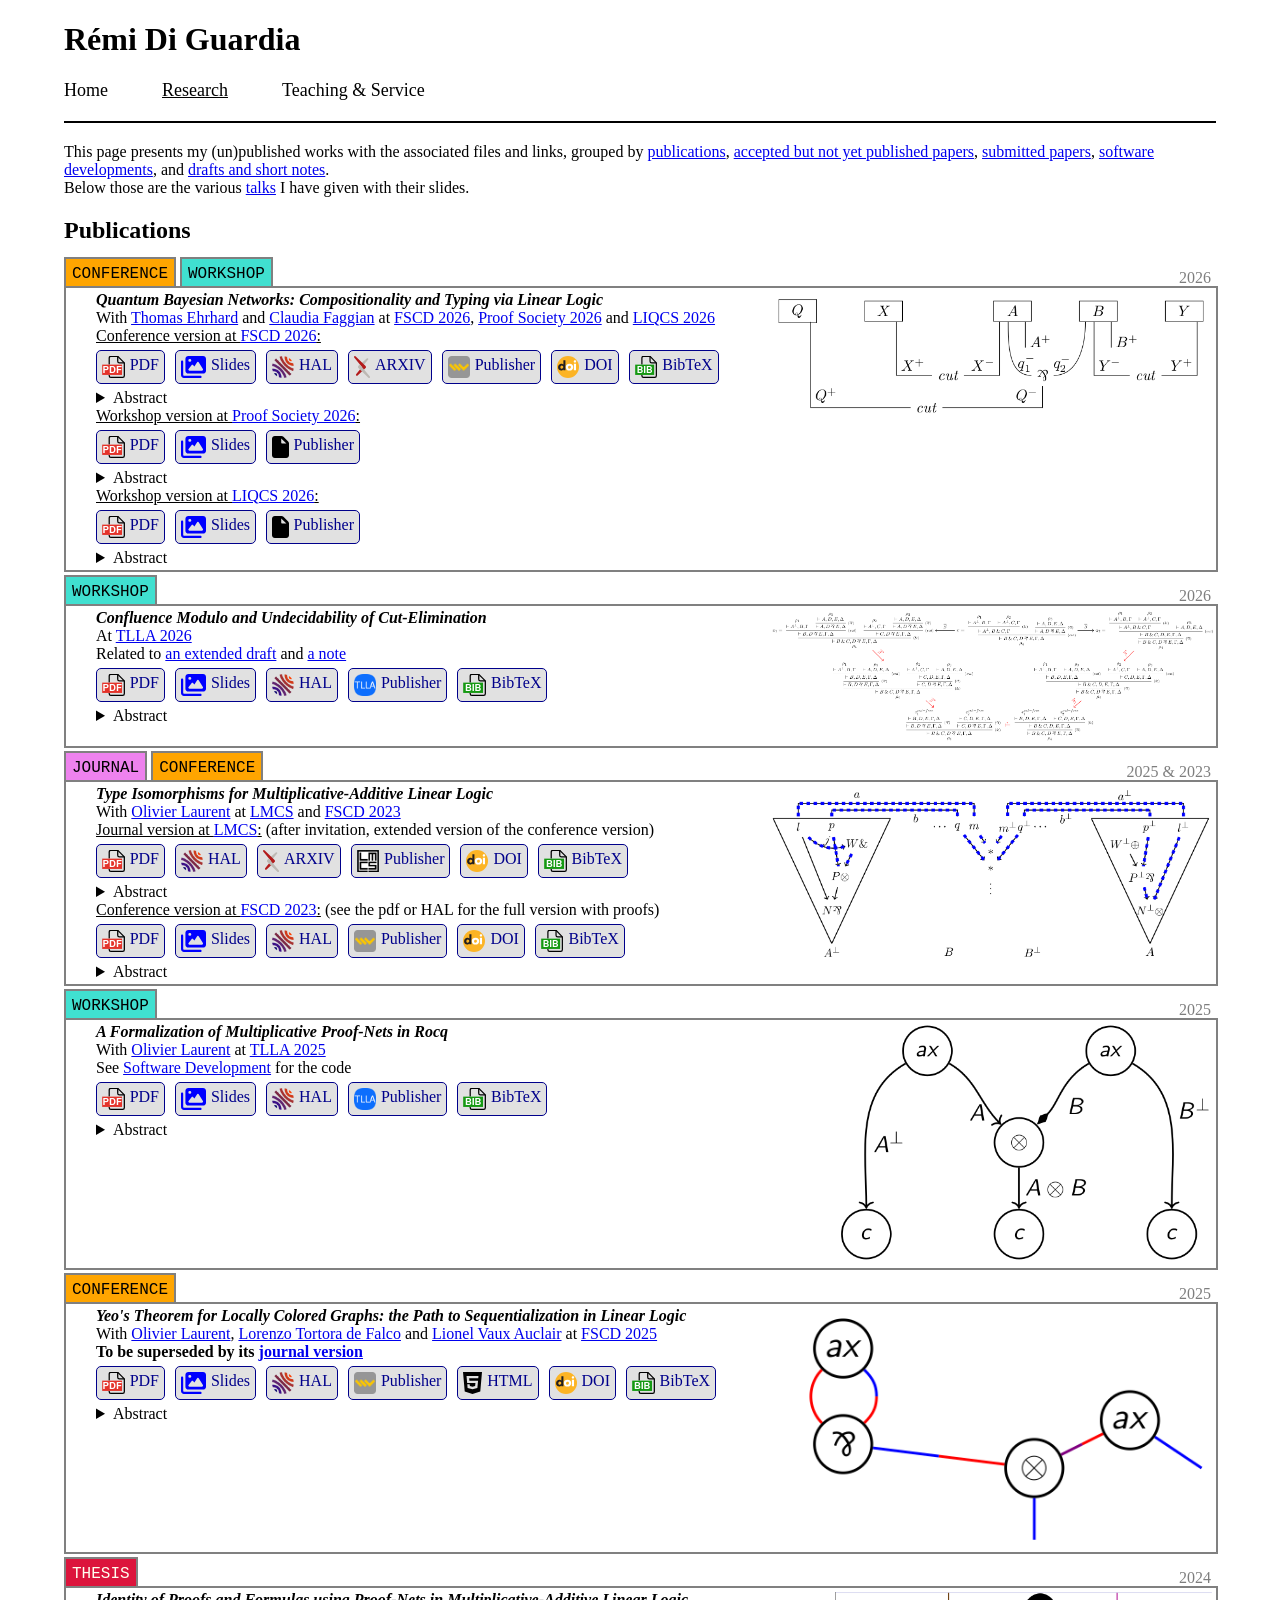
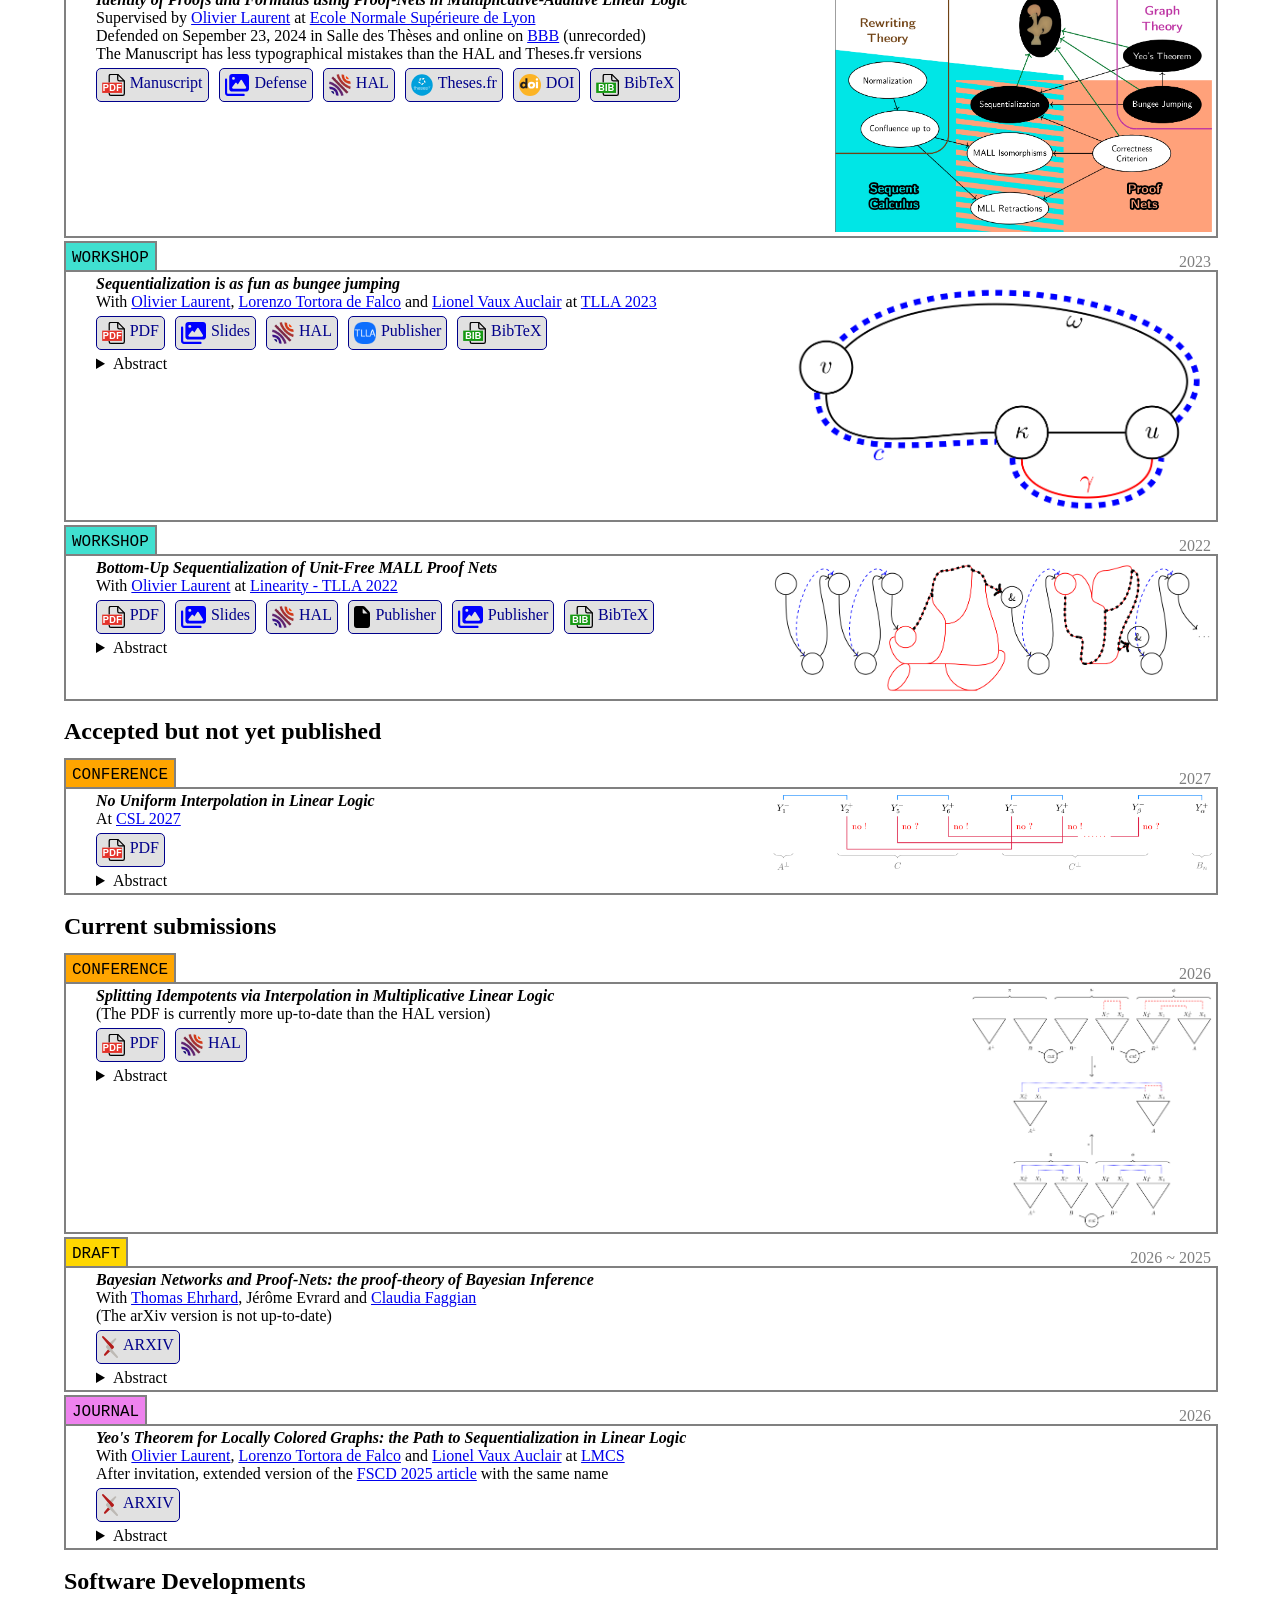
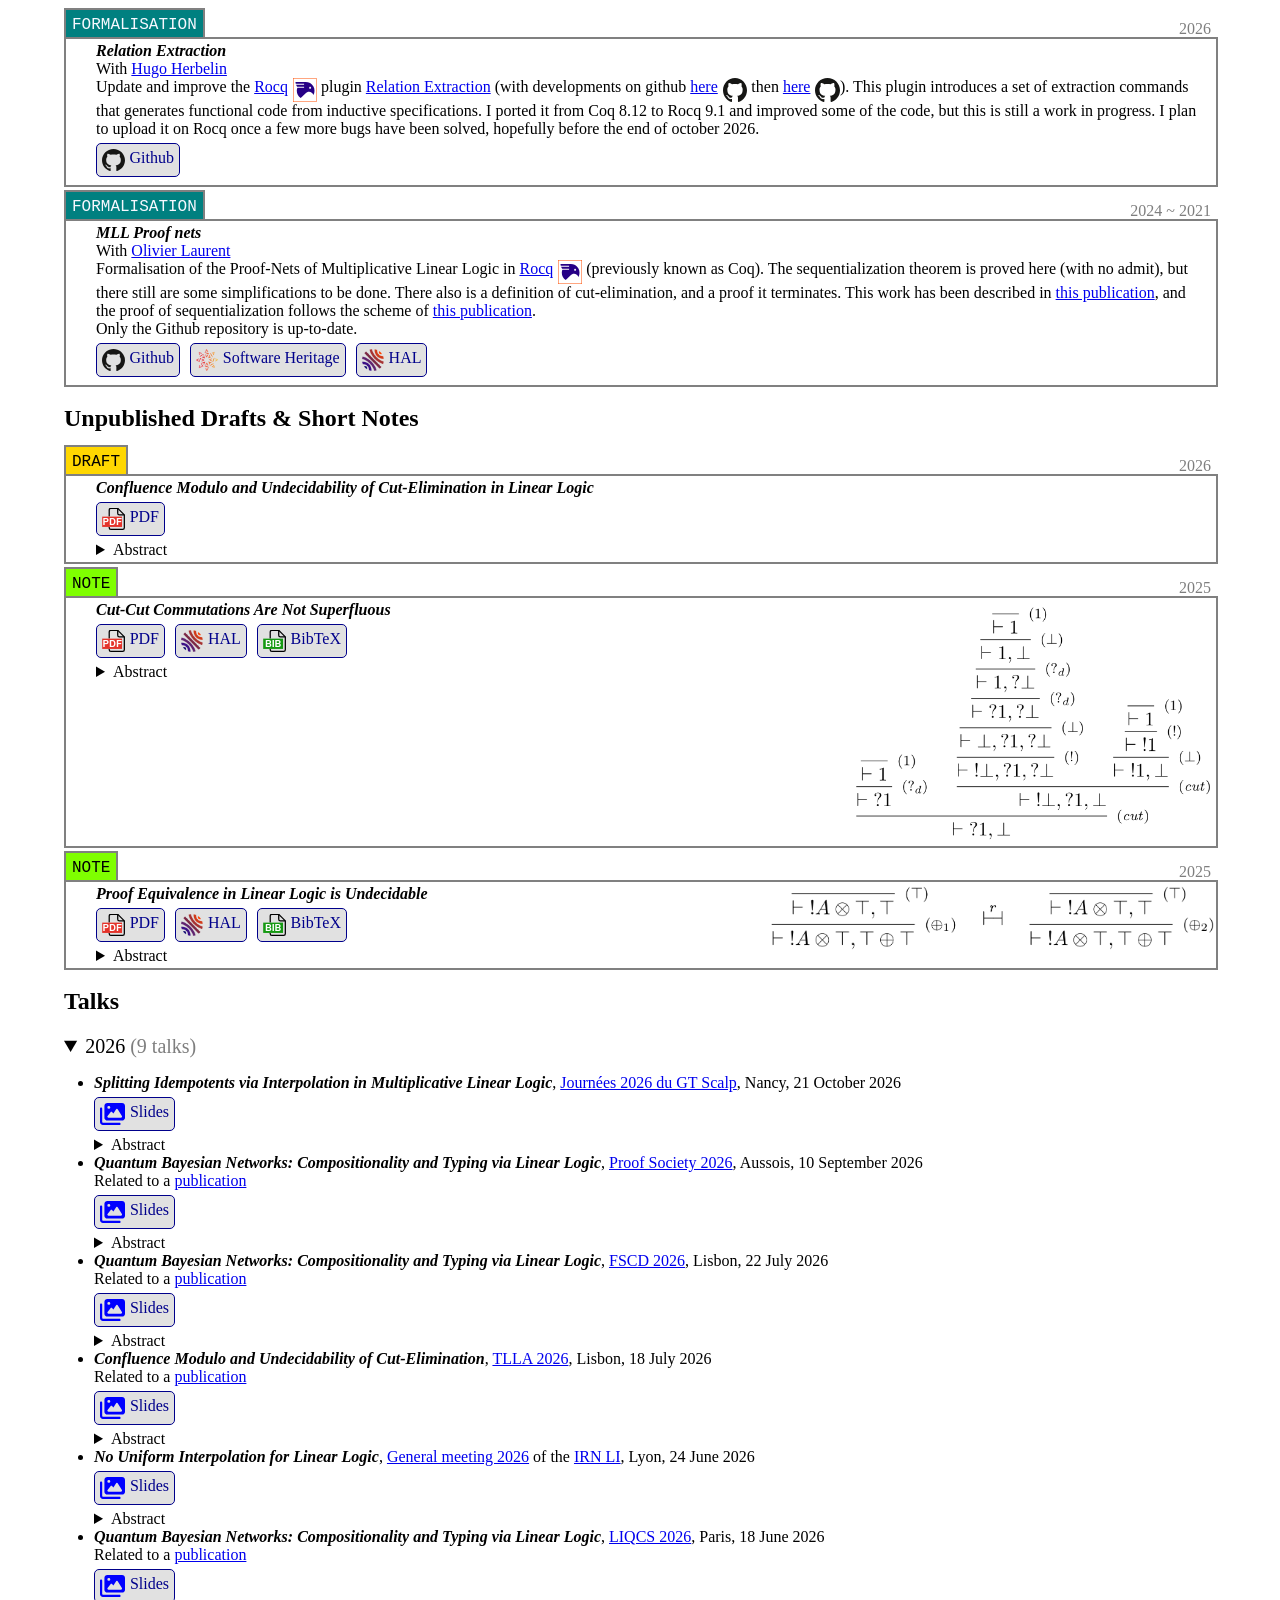
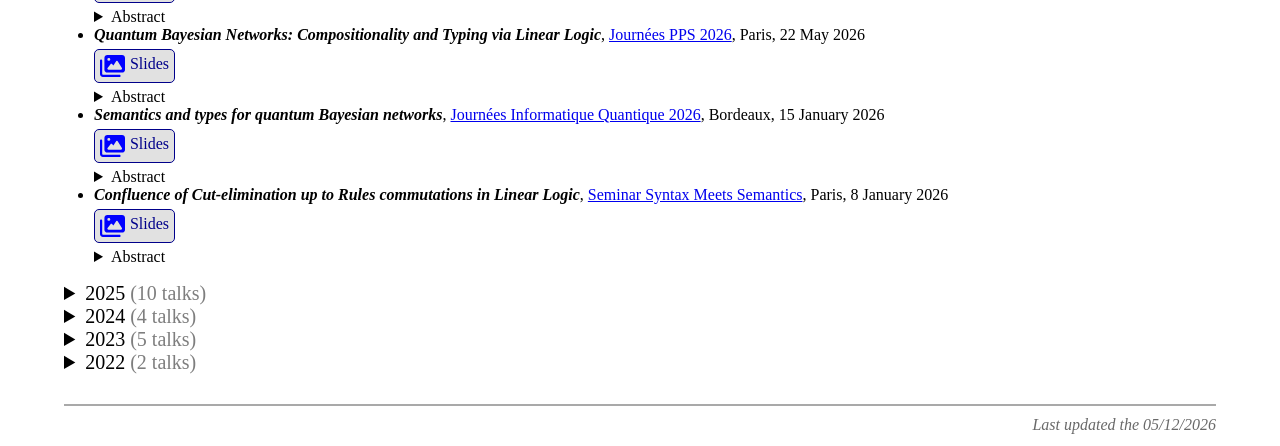
<file: research.html>
<!-- Personal Webpage - Research -->
<!DOCTYPE html>
<html lang="en">

<head>
<title>Rémi DI GUARDIA</title>
<meta name="author" content="Rémi Di Guardia">
<meta http-equiv="Content-Type" content="text/html; charset=utf-8">
<link rel="stylesheet" type="text/css" href="mystyle.css">
<link rel="icon" href="images/irif.ico">
</head>

<body onload="lastupdatedfunct()">

<header>
  <h1>Rémi Di Guardia</h1>
  <nav id="menu">
    <span><a href="index.html">Home</a></span>
    <span class="here"><a href="research.html">Research</a></span>
    <span><a href="teaching.html">Teaching & Service</a></span>
  </nav>
</header>

<p>
  This page presents my (un)published works with the associated files and links, grouped by <a href="#publications">publications</a>, <a href="#near_published">accepted but not yet published papers</a>, <a href="#submissions">submitted papers</a>, <a href="#software_development">software developments</a>, and <a href="#unpublished">drafts and short notes</a>.
  <br>
  Below those are the various <a href="#talks">talks</a> I have given with their slides.
</p>

<h2 id="publications">Publications</h2>

<ul class="publications">
  <li class="conference" id="Quantum_Bayesian_Networks_Compositionality_and_Typing_via_Linear_Logic"> <span class="workshop"></span><span class="faded-right">2026</span>
  <div class="grid-container">
  <div>
    <span class="title">Quantum Bayesian Networks: Compositionality and Typing via Linear Logic</span>
    <br>
    With <a href="https://www.irif.fr/~ehrhard/">Thomas Ehrhard</a> and <a href="https://www.irif.fr/~faggian/">Claudia Faggian</a> at <a href="https://fscd2026.github.io/">FSCD&nbsp;2026</a>, <a href="https://proofsociety26.sciencesconf.org/">Proof Society&nbsp;2026</a> and <a href="https://liqcs2026.github.io/">LIQCS&nbsp;2026</a>
    <br>
    <u>Conference version at <a href="https://fscd2026.github.io/">FSCD&nbsp;2026</a>:</u>
    <br>
    <div class="files">
      <a href="papers/qbn.pdf"><span class="icon icon-pdf"></span>PDF</a>
      <a href="talks/qbn_FSCD_2026.pdf"><span class="icon icon-slides"></span>Slides</a>
      <a href="https://hal.science/hal-05549936"><span class="icon icon-hal"></span>HAL</a>
      <a href="https://arxiv.org/abs/2604.26059"><span class="icon icon-arxiv"></span>ARXIV</a>
      <a href="https://drops.dagstuhl.de/entities/document/10.4230/LIPIcs.FSCD.2026.16"><span class="icon icon-dagstuhl"></span>Publisher</a>
      <a href="https://doi.org/10.4230/LIPIcs.FSCD.2026.16"><span class="icon icon-doi"></span>DOI</a>
      <a href="papers/qbn.bib"><span class="icon icon-bib"></span>BibTeX</a>
    </div>
    <details><summary>Abstract</summary>
      <p>
        Quantum Bayesian networks provide a mathematical formalism to describe causal relations, to analyse correlations, and to predict the probabilities of measurement outcomes, in systems involving both classical and quantum data. They generalize Pearl’s Bayesian networks—prominent graphical models for classical probabilistic reasoning and inference.
        <br>
        The goal of this paper is to bring compositional principles and a typing discipline into this setting. A key feature of our compositional semantics is that when all causes are classical, it coincides with the standard factor-based semantics of Bayesian networks, while in the purely quantum case it reduces to tensor networks. We then propose a typed formalism based on linear logic proof-nets, where types ensure well-behaved composition of systems, and which we prove sound and complete with respect to quantum Bayesian networks.
      </p>
    </details>
    <u>Workshop version at <a href="https://proofsociety26.sciencesconf.org/">Proof Society&nbsp;2026</a>:</u>
    <br>
    <div class="files">
      <a href="papers/qbn_PS.pdf"><span class="icon icon-pdf"></span>PDF</a>
      <a href="talks/expose_PS_2026.pdf"><span class="icon icon-slides"></span>Slides</a>
      <a href="https://proofsociety26.sciencesconf.org/763805"><span class="icon icon-file"></span>Publisher</a>
      <!--
      <a href="https://hal.science/hal-05198754"><span class="icon icon-hal"></span>HAL</a>
      <a href="papers/rocqtlla2025.bib"><span class="icon icon-bib"></span>BibTeX</a>
      -->
    </div>
    <details><summary>Abstract</summary>
      <p>
        Quantum Bayesian networks provide a mathematical formalism to describe causal relations, to analyse correlations, and to predict the probabilities of measurement outcomes, in systems involving both classical and quantum data. They generalize Pearl’s Bayesian networks—prominent graphical models for classical probabilistic reasoning and inference.
        <br>
        This extended abstract reports on work which brings compositional principles and a typing discipline into this setting. A key feature of our compositional semantics is that when all causes are classical, it coincides with the standard factor-based semantics of Bayesian networks, while in the purely quantum case it reduces to tensor networks. We then propose a typed formalism based on proof-nets from linear logic, where types ensure well-behaved composition of systems, and which we prove sound and complete with respect to quantum Bayesian networks.
      </p>
    </details>
    <u>Workshop version at <a href="https://liqcs2026.github.io/">LIQCS&nbsp;2026</a>:</u>
    <br>
    <div class="files">
      <a href="papers/qbn_LIQCS.pdf"><span class="icon icon-pdf"></span>PDF</a>
      <a href="talks/expose_LIQCS_2026.pdf"><span class="icon icon-slides"></span>Slides</a>
      <a href="https://liqcs2026.github.io/assets/pdfs/LIQCS_2026_extended_abstract_17.pdf"><span class="icon icon-file"></span>Publisher</a>
      <!--
      <a href="https://hal.science/hal-05198754"><span class="icon icon-hal"></span>HAL</a>
      <a href="papers/rocqtlla2025.bib"><span class="icon icon-bib"></span>BibTeX</a>
      -->
    </div>
    <details><summary>Abstract</summary>
      <p>
        Quantum Bayesian networks provide a mathematical formalism to describe causal relations, to analyse correlations, and to predict the probabilities of measurement outcomes, in systems involving
both classical and quantum data. They generalize Pearl’s Bayesian networks—prominent graphical models for classical probabilistic reasoning and inference.
        <br>
        This extended abstract reports on work which brings compositional principles and a typing discipline into this setting. A key feature of our compositional semantics is that when all causes are classical, it coincides with the standard factor-based semantics of Bayesian networks, while in the purely quantum case it reduces to tensor networks. We then propose a typed formalism based on linear logic proof-nets, where types ensure well-behaved composition of systems.
      </p>
    </details>
    </div>
    <img class="illustration" src="illustrations/qbn.png" alt="A quantum Bayesian proof-net">
  </div>
  </li>
  <li class="workshop" id="Confluence_Modulo_TLLA"><span class="faded-right">2026</span>
  <div class="grid-container">
  <div>
    <span class="title">Confluence Modulo and Undecidability of Cut-Elimination</span>
    <br>
    At <a href="https://lipn.univ-paris13.fr/TLLA/2026/">TLLA&nbsp;2026</a>
    <br>
    Related to <a href="#Confluence_Modulo">an extended draft</a> and <a href="#note_undecidability_proof_equivalence">a note</a>
    <br>
    <div class="files">
      <a href="papers/confluence_cut_ll_tlla2026.pdf"><span class="icon icon-pdf"></span>PDF</a>
      <a href="talks/expose_TLLA_2026.pdf"><span class="icon icon-slides"></span>Slides</a>
      <a href="https://hal.science/hal-05693511"><span class="icon icon-hal"></span>HAL</a>
      <a href="https://lipn.univ-paris13.fr/TLLA/2026/abstracts/tlla-final3.pdf"><span class="icon icon-tlla"></span>Publisher</a>
      <a href="papers/confluence_cut_ll_tlla2026.bib"><span class="icon icon-bib"></span>BibTeX</a>
    </div>
    <details><summary>Abstract</summary>
      <p>
        Proofs in a logic are usually considered (at least) up to cut-elimination. This is the case in linear logic, that also has another equivalence relation on proofs: rule commutation. We prove these two notions coincide in second-order linear logic and many of its fragments. Moreover, we show that equality up to rule commutation is undecidable in propositional linear logic—and so is equality up to cut-elimination.
      </p>
    </details>
    </div>
    <img class="illustration" src="illustrations/confluence_cut_ll_tlla2026.png" alt="A critical pair for cut-elimination">
  </div>
  </li>
  <li class="journal" id="Type_Isomorphisms_for_Multiplicative-Additive_Linear_Logic"> <span class="conference"></span><span class="faded-right">2025 & 2023</span>
  <div class="grid-container">
  <div>
    <span class="title">Type Isomorphisms for Multiplicative-Additive Linear Logic</span>
    <br>
    With <a href="https://perso.ens-lyon.fr/olivier.laurent/">Olivier Laurent</a> at <a href="https://lmcs.episciences.org/">LMCS</a> and <a href="https://easyconferences.eu/fscd2023/">FSCD&nbsp;2023</a>
    <br>
    <u>Journal version at <a href="https://lmcs.episciences.org/">LMCS</a>:</u>
    (after invitation, extended version of the conference version)
    <br>
    <div class="files">
      <a href="papers/mallisos_journal.pdf"><span class="icon icon-pdf"></span>PDF</a>
      <a href="https://hal.science/hal-04460547"><span class="icon icon-hal"></span>HAL</a>
      <a href="https://arxiv.org/abs/2402.11987"><span class="icon icon-arxiv"></span>ARXIV</a>
      <a href="https://lmcs.episciences.org/16971"><span class="icon icon-lmcs"></span>Publisher</a>
      <a href="https://doi.org/10.46298/lmcs-21(4:24)2025"><span class="icon icon-doi"></span>DOI</a>
      <a href="papers/mallisos_journal.bib"><span class="icon icon-bib"></span>BibTeX</a>
    </div>
    <details><summary>Abstract</summary>
      <p>
        We characterize type isomorphisms in the multiplicative-additive fragment of linear logic (MALL), and thus in *-autonomous categories with finite products, extending a result for the multiplicative fragment by Balat and Di Cosmo. This yields a much richer equational theory involving distributivity and cancellation laws. The unit-free case is obtained by relying on the proof-net syntax introduced by Hughes and Van Glabbeek. We use the sequent calculus to extend our results to full MALL, including all units, thanks to a study of cut-elimination and rule commutations. 
      </p>
    </details>
    <u>Conference version at <a href="https://easyconferences.eu/fscd2023/">FSCD&nbsp;2023</a>:</u>
    (see the pdf or HAL for the full version with proofs)
    <br>
    <div class="files">
      <a href="papers/mallisos.pdf"><span class="icon icon-pdf"></span>PDF</a>
      <a href="talks/isos_fscd_2023.pdf"><span class="icon icon-slides"></span>Slides</a>
      <a href="https://hal.science/hal-04082204"><span class="icon icon-hal"></span>HAL</a>
      <a href="https://drops.dagstuhl.de/entities/document/10.4230/LIPIcs.FSCD.2023.26"><span class="icon icon-dagstuhl"></span>Publisher</a>
      <a href="https://doi.org/10.4230/LIPIcs.FSCD.2023.26"><span class="icon icon-doi"></span>DOI</a>
      <a href="papers/mallisos.bib"><span class="icon icon-bib"></span>BibTeX</a>
    </div>
    <details><summary>Abstract</summary>
      <p>
        We characterize type isomorphisms in the multiplicative-additive fragment of linear logic (MALL), and thus for *-autonomous categories with finite products, extending a result for the multiplicative fragment by Balat and Di Cosmo. This yields a much richer equational theory involving distributivity and annihilation laws. The unit-free case is given by relying on the proof-net syntax introduced by Hughes and Van Glabbeek. We then use the sequent calculus to extend our results to full MALL (including all units).
      </p>
    </details>
    </div>
    <img class="illustration" src="illustrations/mallisos.png" alt="Graph of the key technical lemma">
  </div>
  </li>
  <li class="workshop" id="A_Formalization_of_Multiplicative_Proof-Nets_in_Rocq"><span class="faded-right">2025</span>
  <div class="grid-container">
  <div>
    <span class="title">A Formalization of Multiplicative Proof-Nets in Rocq</span>
    <br>
    With <a href="https://perso.ens-lyon.fr/olivier.laurent/">Olivier Laurent</a> at <a href="https://lipn.univ-paris13.fr/TLLA/2025/">TLLA&nbsp;2025</a>
    <br>
    See <a href="#software_development">Software Development</a> for the code
    <br>
    <div class="files">
      <a href="papers/rocqtlla2025.pdf"><span class="icon icon-pdf"></span>PDF</a>
      <a href="talks/rocqseq_TLLA_2025.pdf"><span class="icon icon-slides"></span>Slides</a>
      <a href="https://hal.science/hal-05198754"><span class="icon icon-hal"></span>HAL</a>
      <a href="https://lipn.univ-paris13.fr/TLLA/2025/abstracts/01-diguardia-laurent.pdf"><span class="icon icon-tlla"></span>Publisher</a>
      <a href="papers/rocqtlla2025.bib"><span class="icon icon-bib"></span>BibTeX</a>
    </div>
    <details><summary>Abstract</summary>
      <p>
        We present an implementation of proof-nets for unit-free multiplicative linear logic in the proof assistant Rocq. It contains a definition of proof-structures and proof-nets, a proof of the sequentialization theorem as well as a definition of cut-elimination.
      </p>
    </details>
    </div>
    <img class="illustration" src="illustrations/rocqtlla2025.png" alt="A proof-net with all conventions made explicit">
  </div>
  </li>
  <li class="conference" id="Yeo's_Theorem_for_Locally_Colored_Graphs:_the_Path_to_Sequentialization_in_Linear_Logic"><span class="faded-right">2025</span>
  <div class="grid-container">
  <div>
    <span class="title">Yeo's Theorem for Locally Colored Graphs: the Path to Sequentialization in Linear Logic</span>
    <br>
    With <a href="https://perso.ens-lyon.fr/olivier.laurent/">Olivier Laurent</a>, <a href="http://logica.uniroma3.it/~tortora/">Lorenzo Tortora de Falco</a> and <a href="https://www.i2m.univ-amu.fr/perso/lionel.vaux/">Lionel Vaux Auclair</a> at <a href="https://fscd2025.github.io/">FSCD&nbsp;2025</a>
    <br>
    <b>To be superseded by its <a href="#Yeo's_Theorem_for_Locally_Colored_Graphs:_the_Path_to_Sequentialization_in_Linear_Logic_Journal">journal version</a></b>
    <br>
    <div class="files">
      <a href="papers/mllyeoseq.pdf"><span class="icon icon-pdf"></span>PDF</a>
      <a href="talks/seqmll_FSCD_2025.pdf"><span class="icon icon-slides"></span>Slides</a>
      <a href="https://hal.science/hal-05149336"><span class="icon icon-hal"></span>HAL</a>
      <a href="https://drops.dagstuhl.de/entities/document/10.4230/LIPIcs.FSCD.2025.16"><span class="icon icon-dagstuhl"></span>Publisher</a>
      <a href="https://drops.dagstuhl.de/storage/00lipics/lipics-vol337-fscd2025/html/LIPIcs.FSCD.2025.16/LIPIcs.FSCD.2025.16.html"><span class="icon icon-html"></span>HTML</a>
      <a href="https://doi.org/10.4230/LIPIcs.FSCD.2025.16"><span class="icon icon-doi"></span>DOI</a>
      <a href="papers/mllyeoseq.bib"><span class="icon icon-bib"></span>BibTeX</a>
    </div>
    <details><summary>Abstract</summary>
      <p>
        We revisit sequentialization proofs associated with the Danos-Regnier correctness criterion in the theory of proof nets of linear logic. Our approach relies on a generalization of Yeo's theorem for graphs, based on colorings of half-edges. This happens to be the appropriate level of abstraction to extract sequentiality information from a proof net without modifying its graph structure. We thus obtain different ways of recovering a sequent calculus derivation from a proof net inductively, by relying on a splitting par-vertex, on a splitting tensor-vertex, on a splitting terminal vertex, etc.
        <br>
        The proof of our Yeo-style theorem relies on a key lemma that we call cusp minimization. Given a coloring of half-edges, a cusp in a path is a vertex whose adjacent half-edges in the path have the same color. And, given a cycle with at least one cusp and subject to suitable hypotheses, cusp minimization constructs a cycle with strictly less cusps. In the absence of cusp-free cycles, cusp minimization is then enough to ensure the existence of a splitting vertex, i.e. a vertex that is a cusp of any cycle it belongs to. Our theorem subsumes several graph-theoretical results, including some known to be equivalent to Yeo's theorem. The novelty is that they can be derived in a straightforward way, just by defining a dedicated coloring, again without any modification of the underlying graph structure (vertices and edges) - similar results from the literature required more involved encodings.
      </p>
    </details>
    </div>
    <img class="illustration" src="illustrations/mllyeoseq.png" alt="A proof-net as a colored graph">
  </div>
  </li>
  <li class="thesis" id="Identity_of_Proofs_and_Formulas_using_Proof-Nets_in_Multiplicative-Additive_Linear_Logic"><span class="faded-right">2024</span>
  <div class="grid-container">
  <div>
    <span class="title">Identity of Proofs and Formulas using Proof-Nets in Multiplicative-Additive Linear Logic</span>
    <br>
    Supervised by <a href="https://perso.ens-lyon.fr/olivier.laurent/">Olivier Laurent</a> at <a href="http://www.ens-lyon.fr/">Ecole Normale Supérieure de Lyon</a>
    <br>
    Defended on Sepember 23, 2024 in Salle des Thèses and online on <a href="https://bigbluebutton2.ens-lyon.fr/rooms/c3b-2vj-xeu-u13/join">BBB</a> (unrecorded)
    <br>
    The Manuscript has less typographical mistakes than the HAL and Theses.fr versions
    <br>
    <div class="files">
      <a href="papers/thesis_manuscript.pdf"><span class="icon icon-pdf"></span>Manuscript</a>
      <a href="talks/thesis_defense.pdf"><span class="icon icon-slides"></span>Defense</a>
      <a href="https://theses.hal.science/tel-04830060"><span class="icon icon-hal"></span>HAL</a>
      <a href="https://theses.fr/2024ENSL0050"><span class="icon icon-thesesfr"></span>Theses.fr</a>
      <a href="https://doi.org/10.70675/61298c17z330ez4003za994zae4f9bbca447"><span class="icon icon-doi"></span>DOI</a>
      <a href="papers/thesis.bib"><span class="icon icon-bib"></span>BibTeX</a>
    </div>
    </div>
    <img class="illustration" src="illustrations/thesis.png" alt="Fields involved in my thesis">
  </div>
  </li>
  <li class="workshop" id="Sequentialization_is_as_fun_as_bungee_jumping"><span class="faded-right">2023</span>
  <div class="grid-container">
  <div>
    <span class="title">Sequentialization is as fun as bungee jumping</span>
    <br>
    With <a href="https://perso.ens-lyon.fr/olivier.laurent/">Olivier Laurent</a>, <a href="http://logica.uniroma3.it/~tortora/">Lorenzo Tortora de Falco</a> and <a href="https://www.i2m.univ-amu.fr/perso/lionel.vaux/">Lionel Vaux Auclair</a> at <a href="https://lipn.univ-paris13.fr/TLLA/2023/">TLLA&nbsp;2023</a>
    <br>
    <div class="files">
      <a href="papers/mllseq.pdf"><span class="icon icon-pdf"></span>PDF</a>
      <a href="talks/expose_TLLA_2023.pdf"><span class="icon icon-slides"></span>Slides</a>
      <a href="https://hal.science/hal-04515300"><span class="icon icon-hal"></span>HAL</a>
      <a href="https://lipn.univ-paris13.fr/TLLA/2023/abstracts/06-Final.pdf"><span class="icon icon-tlla"></span>Publisher</a>
      <a href="papers/mllseq.bib"><span class="icon icon-bib"></span>BibTeX</a>
    </div>
    <details><summary>Abstract</summary>
      <p>
        We propose a new proof of sequentialization for the proof nets of unit-free multiplicative linear logic with mix. It is based on the search of a splitting par by means of a simple new lemma about proof structures: the bungee jumping lemma.
      </p>
    </details>
    </div>
    <img class="illustration" src="illustrations/mllseq.png" alt="Graph of the bungee jumping lemma">
  </div>
  </li>
  <li class="workshop" id="Bottom-Up_Sequentialization_of_Unit-Free_MALL_Proof_Nets"><span class="faded-right">2022</span>
  <div class="grid-container">
  <div>
    <span class="title">Bottom-Up Sequentialization of Unit-Free MALL Proof Nets</span>
    <br>
    With <a href="https://perso.ens-lyon.fr/olivier.laurent/">Olivier Laurent</a> at <a href="https://lipn.univ-paris13.fr/LinearityTLLA2022/">Linearity - TLLA&nbsp;2022</a>
    <br>
    <div class="files">
      <a href="papers/mallseq.pdf"><span class="icon icon-pdf"></span>PDF</a>
      <a href="talks/MALL_TLLA.pdf"><span class="icon icon-slides"></span>Slides</a>
      <a href="https://hal.science/hal-03719939"><span class="icon icon-hal"></span>HAL</a>
      <a href="https://easychair.org/publications/preprint/7SQr"><span class="icon icon-file"></span>Publisher</a>
      <a href="https://easychair.org/smart-slide/slide/3vD8"><span class="icon icon-slides"></span>Publisher</a>
      <a href="papers/mallseq.bib"><span class="icon icon-bib"></span>BibTeX</a>
    </div>
    <details><summary>Abstract</summary>
      <p>
        We propose a new proof of sequentialization for the proof nets of unit-free multiplicative-additive linear logic of Hughes & Van Glabbeek. This is done by adapting a method from unit-free multiplicative linear logic, showing the robustness of this approach.
      </p>
    </details>
    </div>
    <img class="illustration" src="illustrations/mallseq.png" alt="Sequentialization path with its different steps">
  </div>
  </li>
</ul>

<h2 id="near_published">Accepted but not yet published</h2>

<ul class="publications">
<!--
  <li>
  <span class="title">Nothing right now</span>
  </li>
-->
  <li class="conference" id="No_Uniform_Interpolation_in_Linear_Logic"><span class="faded-right">2027</span>
  <div class="grid-container">
  <div>
    <span class="title">No Uniform Interpolation in Linear Logic</span>
    <br>
    At <a href="https://csl2027.github.io/">CSL&nbsp;2027</a>
    <br>
    <div class="files">
      <a href="papers/no_ui_ll.pdf"><span class="icon icon-pdf"></span>PDF</a>
    </div>
    <details><summary>Abstract</summary>
      <p>
        The literature on uniform interpolation in linear logic is very scarce: the sole known result is that the multiplicative-additive fragment of linear logic has the uniform interpolation property, and so do its intuitionistic and affine variants. We exhibit a simple formula of the unit-free multiplicative-exponential fragment of linear logic that cannot have any uniform interpolant in propositional linear logic. This example shows not only that propositional linear logic does not have the uniform interpolation property, but also that its intuitionistic and affine variants neither do. Furthermore, building on this example, we show the undecidability of the following problem in both classical and intuitionistic linear logic: given a formula, does it have a uniform interpolant?
      </p>
    </details>
    </div>
    <img class="illustration" src="illustrations/no_ui_ll.png" alt="Graph_of_the_counter-example">
  </div>
  </li>
</ul>

<h2 id="submissions">Current submissions</h2>

<ul class="publications">
  <li class="conference"><span class="faded-right">2026</span>
  <div class="grid-container">
  <div>
    <span class="title">Splitting Idempotents via Interpolation in Multiplicative Linear Logic</span>
    <br>
    (The PDF is currently more up-to-date than the HAL version)
    <br>
    <div class="files">
      <a href="papers/idempotent_mll.pdf"><span class="icon icon-pdf"></span>PDF</a>
      <a href="https://hal.science/hal-05790299"><span class="icon icon-hal"></span>HAL</a>
    </div>
    <details><summary>Abstract</summary>
      <p>
        This paper shows that every idempotent splits in multiplicative linear logic (with and without the mix-rules): every idempotent can be written as a section composed with a retraction. Categorically speaking, the free ⋆-autonomous category is idempotent complete. Interestingly, this decomposition can be directly obtained by applying on the
given idempotent an algorithm for proof-relevant interpolation.
      </p>
    </details>
  </div>
  <img class="illustration" src="illustrations/idempotent_mll.png" alt="Axiom-chasing">
  </div>
  </li>
  <li class="draft"><span class="faded-right">2026 ~ 2025</span>
  <div class="grid-container">
  <div>
    <span class="title">Bayesian Networks and Proof-Nets: the proof-theory of Bayesian Inference</span>
    <br>
    With <a href="https://www.irif.fr/~ehrhard/">Thomas Ehrhard</a>, Jérôme Evrard and <a href="https://www.irif.fr/~faggian/">Claudia Faggian</a>
    <br>
    (The arXiv version is not up-to-date)
    <br>
    <div class="files">
      <a href="https://arxiv.org/abs/2602.04045"><span class="icon icon-arxiv"></span>ARXIV</a>
    </div>
    <details><summary>Abstract</summary>
      <p>
        We study the correspondence between Bayesian Networks and graphical representation of proofs in linear logic. The goal of this paper is threefold: to develop a proof-theoretical account of Bayesian inference (in the spirit of the Curry-Howard correspondence between proofs and programs), to provide compositional graphical methods, and to take into account computational efficiency.
        <br>
        We exploit the fact that the decomposition of a graph is more flexible than that of a proof-tree, or of a type-derivation, even if compositionality becomes more challenging. 
      </p>
    </details>
  </div>
  </div>
  </li>
  <li class="journal" id="Yeo's_Theorem_for_Locally_Colored_Graphs:_the_Path_to_Sequentialization_in_Linear_Logic_Journal"><span class="faded-right">2026</span>
  <div class="grid-container">
  <div>
    <span class="title">Yeo's Theorem for Locally Colored Graphs: the Path to Sequentialization in Linear Logic</span>
    <br>
    With <a href="https://perso.ens-lyon.fr/olivier.laurent/">Olivier Laurent</a>, <a href="http://logica.uniroma3.it/~tortora/">Lorenzo Tortora de Falco</a> and <a href="https://www.i2m.univ-amu.fr/perso/lionel.vaux/">Lionel Vaux Auclair</a> at <a href="https://lmcs.episciences.org/">LMCS</a>
    <br>
    After invitation, extended version of the <a href="#Yeo's_Theorem_for_Locally_Colored_Graphs:_the_Path_to_Sequentialization_in_Linear_Logic">FSCD 2025 article</a> with the same name
    <br>
    <div class="files">
      <!--
      <a href="papers/mallisos_journal.pdf"><span class="icon icon-pdf"></span>PDF</a>
      <a href="https://lmcs.episciences.org/16971"><span class="icon icon-lmcs"></span>LMCS</a>
      <a href="https://hal.science/hal-04460547"><span class="icon icon-hal"></span>HAL</a>
      -->
      <a href="https://arxiv.org/abs/2603.03262"><span class="icon icon-arxiv"></span>ARXIV</a>
      <!--
      <a href="https://doi.org/10.46298/lmcs-21(4:24)2025"><span class="icon icon-doi"></span>DOI</a>
      <a href="papers/mallisos_journal.bib"><span class="icon icon-bib"></span>BibTeX</a>
      -->
    </div>
    <details><summary>Abstract</summary>
      <p>
        We revisit sequentialization proofs associated with the Danos-Regnier correctness criterion in the theory of proof nets of linear logic. Our approach relies on a generalization of Yeo's theorem for graphs, based on colorings of half-edges. This happens to be the appropriate level of abstraction to extract sequentiality information from a proof net without modifying its graph structure. We thus obtain different ways of recovering a sequent calculus derivation from a proof net inductively, by relying on a splitting vertex, which we can impose to be a par-vertex, or a terminal vertex, or a non-axiom vertex, etc., in a modular way. This approach applies in presence of the mix-rules as well as for proof nets of unit-free multiplicative-additive linear logic (through an appropriate further generalization of Yeo's theorem).
        <br>
        The proof of our Yeo-style theorem relies on a key lemma that we call cusp minimization. Given a coloring of half-edges, a cusp in a path is a vertex whose adjacent half-edges in the path have the same color. And, given a cycle with at least one cusp and subject to suitable hypotheses, cusp minimization constructs a cycle with strictly less cusps. In the absence of cusp-free cycles, cusp minimization is then enough to ensure the existence of a splitting vertex, i.e. a vertex that is a cusp of any cycle it belongs to. Our theorem subsumes several graph-theoretical results, including some known to be equivalent to Yeo's theorem. The novelty is that they can be derived in a straightforward way, just by defining a dedicated coloring, again without any modification of the underlying graph structure (vertices and edges) - similar results from the literature required more involved encodings.
      </p>
    </details>
    </div>
    <!--
    <img class="illustration" src="illustrations/mllyeoseq.png" alt="A proof-net as a colored graph">
    image of a mall proof-net here instead
    -->
  </div>
  </li>
</ul>
<!--
Failed submissions
- [CSL 2025] A New Take on Sequentialization of Linear Logic Proof Nets, with Olivier Laurent, Lorenzo Tortora de Falco and Lionel Vaux Auclair (21 pages).
- [Fossacs 2026] Bayesian Networks and Proof-Nets: the proof-theory of Bayesian Inference, with Thomas Ehrhard and Claudia Faggian.
-->

<h2 id="software_development">Software Developments</h2>

<ul class="publications">
  <li class="formalisation"><span class="faded-right">2026</span>
  <div class="grid-container-no-image">
  <div>
    <span class="title">Relation Extraction</span>
    <br>
    With <a href="https://pauillac.inria.fr/~herbelin/">Hugo Herbelin</a>
    <br>
    Update and improve the <a href="https://rocq-prover.org/">Rocq<img class="icon-right" src="images/avatar-rocq-5.svg" alt=""></a> plugin <a href="https://rocq-prover.org/p/coq-relation-extraction">Relation Extraction</a> (with developments on github <a href="https://github.com/rocq-archive/relation-extraction">here<img class="icon-right" src="images/github.svg" alt=""></a> then <a href="https://github.com/herbelin/RelationExtraction">here<img class="icon-right" src="images/github.svg" alt=""></a>).
    This plugin introduces a set of extraction commands that generates functional code from inductive specifications.
    I ported it from Coq 8.12 to Rocq 9.1 and improved some of the code, but this is still a work in progress.
    I plan to upload it on Rocq once a few more bugs have been solved, hopefully before the end of october 2026.
    <br>
    <div class="files">
      <a href="https://github.com/RemiDiG/RelationExtraction"><span class="icon icon-github"></span>Github</a>
    </div>
  </div>
  </div>
  </li>
  <li class="formalisation"><span class="faded-right">2024 ~ 2021</span>
  <div class="grid-container-no-image">
  <div>
    <span class="title">MLL Proof nets</span>
    <br>
    With <a href="https://perso.ens-lyon.fr/olivier.laurent/">Olivier Laurent</a>
    <br>
    Formalisation of the Proof-Nets of Multiplicative Linear Logic in <a href="https://rocq-prover.org/">Rocq<img class="icon-right" src="images/avatar-rocq-5.svg" alt=""></a> (previously known as Coq).
    The sequentialization theorem is proved here (with no admit), but there still are some simplifications to be done.
    There also is a definition of cut-elimination, and a proof it terminates.
    This work has been described in <a href="#A_Formalization_of_Multiplicative_Proof-Nets_in_Rocq">this publication</a>, and the proof of sequentialization follows the scheme of <a href="#Yeo's_Theorem_for_Locally_Colored_Graphs:_the_Path_to_Sequentialization_in_Linear_Logic">this publication</a>.
    <br>
    Only the Github repository is up-to-date.
    <br>
    <div class="files">
      <a href="https://github.com/RemiDiG/proofnet_mll"><span class="icon icon-github"></span>Github</a>
      <a href="https://archive.softwareheritage.org/browse/directory/53def4330cb28b417c83405f68a67a9735a95d1d/"><span class="icon icon-softwareheritage"></span>Software Heritage</a>
      <a href="https://hal.science/hal-05015800"><span class="icon icon-hal"></span>HAL</a>
    </div>
  </div>
  </div>
  </li>
</ul>

<h2 id="unpublished">Unpublished Drafts & Short Notes</h2>

<ul class="publications">
  <li class="draft" id="Confluence_Modulo"><span class="faded-right">2026</span>
  <div class="grid-container">
  <div>
    <span class="title">Confluence Modulo and Undecidability of Cut-Elimination in Linear Logic</span>
    <br>
    <div class="files">
      <a href="papers/confluence_cut_ll.pdf"><span class="icon icon-pdf"></span>PDF</a>
    </div>
    <details><summary>Abstract</summary>
      <p>
        Proofs in a given logical system are usually considered (at least) up to cut-elimination. This is the case in linear logic, that additionally has another equivalence relation on proofs: rule commutation, which identifies proofs equal up to an irrelevant ordering of their rules. We prove these two notions coincide: two cut-free proofs are equal up to cut-elimination if and only if they are equal up to rule commutation. Our proof is modular enough to apply in many fragments of second-order linear logic, as well as in presence of axiom-expansion. Furthermore, we show that, in propositional linear logic, knowing whether two given proofs are equal up to rule commutations, or not, is undecidable—which entails that equality up to cut-elimination is undecidable.
      </p>
    </details>
  </div>
  </div>
  </li>
  <li class="note"><span class="faded-right">2025</span>
  <div class="grid-container">
  <div>
    <span class="title">Cut-Cut Commutations Are Not Superfluous</span>
    <br>
    <div class="files">
      <a href="papers/note_cut-cut_not_superfluous.pdf"><span class="icon icon-pdf"></span>PDF</a>
      <a href="https://hal.science/hal-05779011"><span class="icon icon-hal"></span>HAL</a>
      <a href="papers/note_cut-cut_not_superfluous.bib"><span class="icon icon-bib"></span>BibTeX</a>
    </div>
    <details><summary>Abstract</summary>
      <p>
        In the definition of a cut-elimination procedure, there often is a cut-cut commutation allowing to swap two cut-rules. This allows for instance to fully eliminate a chosen cut-rule without reducing other such rules in a proof. One may wonder whether such cut-cut steps are superfluous. We prove it is not the case in linear logic: some cut-free forms of a proof can only be reached using a cut-cut commutation.
        <br>
        (Improved thanks to comments by <a href="https://perso.ens-lyon.fr/olivier.laurent/">Olivier Laurent</a>.)
      </p>
    </details>
  </div>
  <img class="illustration" src="illustrations/cut-cut_not_superfluous.png" alt="Proof tree with a normal form reachable only using a cut-cut commutation">
  </div>
  </li>
  <li class="note" id="note_undecidability_proof_equivalence"><span class="faded-right">2025</span>
  <div class="grid-container">
  <div>
    <span class="title">Proof Equivalence in Linear Logic is Undecidable</span>
    <br>
    <div class="files">
      <a href="papers/note_undecidability_proof_equivalence.pdf"><span class="icon icon-pdf"></span>PDF</a>
      <a href="https://hal.science/hal-05778946"><span class="icon icon-hal"></span>HAL</a>
      <a href="papers/note_undecidability_proof_equivalence.bib"><span class="icon icon-bib"></span>BibTeX</a>
    </div>
    <details><summary>Abstract</summary>
      <p>
        Proofs of linear logic are often considered up to rule commutations. We prove that knowing whether two given proofs are equal up to rule commutations, or not, is undecidable.
      </p>
    </details>
  </div>
  <img class="illustration" src="illustrations/undecidability_proof_equivalence.png" alt="Provability encoded as commutations">
  </div>
  </li>
</ul>

<h2 id="talks">Talks</h2>

<details open><summary class="bl">2026 <span class="faded">(9 talks)</span></summary>
  <ul>
    <li>
      <span class="title">Splitting Idempotents via Interpolation in Multiplicative Linear Logic</span>, <a href="https://www.irif.fr/gt-scalp/journees-2026">Journées 2026 du GT Scalp</a>, Nancy, 21 October 2026
      <br>
      <div class="files">
        <a href="talks/expose_SCALP_2026.pdf"><span class="icon icon-slides"></span>Slides</a>
      </div>
      <details><summary>Abstract</summary>
        <p>
        We show that every idempotent splits in multiplicative linear logic (with and without the mix-rules): every idempotent can be written as a section composed with a retraction. Categorically speaking, the free ⋆-autonomous category is idempotent complete. Interestingly, this decomposition can be directly obtained by applying on the given idempotent an algorithm for proof-relevant interpolation.
        </p>
      </details>
    </li>
    <li>
      <span class="title">Quantum Bayesian Networks: Compositionality and Typing via Linear Logic</span>, <a href="https://proofsociety26.sciencesconf.org/">Proof Society&nbsp;2026</a>, Aussois, 10 September 2026
      <br>
      Related to a <a href="#Quantum_Bayesian_Networks_Compositionality_and_Typing_via_Linear_Logic">publication</a>
      <br>
      <div class="files">
        <a href="talks/expose_PS_2026.pdf"><span class="icon icon-slides"></span>Slides</a>
      </div>
      <details><summary>Abstract</summary>
        <p>
        Quantum Bayesian networks provide a mathematical formalism to describe causal relations, to analyse correlations, and to predict the probabilities of measurement outcomes, in systems involving both classical and quantum data. They generalize Pearl’s Bayesian networks—prominent graphical models for classical probabilistic reasoning and inference.
        <br>
        This extended abstract reports on work which brings compositional principles and a typing discipline into this setting. A key feature of our compositional semantics is that when all causes are classical, it coincides with the standard factor-based semantics of Bayesian networks, while in the purely quantum case it reduces to tensor networks. We then propose a typed formalism based on proof-nets from linear logic, where types ensure well-behaved composition of systems, and which we prove sound and complete with respect to quantum Bayesian networks.
        </p>
      </details>
    </li>
    <li>
      <span class="title">Quantum Bayesian Networks: Compositionality and Typing via Linear Logic</span>, <a href="https://fscd2026.github.io/">FSCD&nbsp;2026</a>, Lisbon, 22 July 2026
      <br>
      Related to a <a href="#Quantum_Bayesian_Networks_Compositionality_and_Typing_via_Linear_Logic">publication</a>
      <br>
      <div class="files">
        <a href="talks/qbn_FSCD_2026.pdf"><span class="icon icon-slides"></span>Slides</a>
      </div>
      <details><summary>Abstract</summary>
        <p>
          Quantum Bayesian networks provide a mathematical formalism to describe causal relations, to analyse correlations, and to predict the probabilities of measurement outcomes, in systems involving both classical and quantum data. They generalize Pearl’s Bayesian networks—prominent graphical models for classical probabilistic reasoning and inference.
          <br>
          The goal of this paper is to bring compositional principles and a typing discipline into this setting. A key feature of our compositional semantics is that when all causes are classical, it coincides with the standard factor-based semantics of Bayesian networks, while in the purely quantum case it reduces to tensor networks. We then propose a typed formalism based on linear logic proof-nets, where types ensure well-behaved composition of systems, and which we prove sound and complete with respect to quantum Bayesian networks.
        </p>
      </details>
    </li>
    <li>
      <span class="title">Confluence Modulo and Undecidability of Cut-Elimination</span>, <a href="https://lipn.univ-paris13.fr/TLLA/2026/">TLLA&nbsp;2026</a>, Lisbon, 18 July 2026
      <br>
      Related to a <a href="#Confluence_Modulo_TLLA">publication</a>
      <br>
      <div class="files">
        <a href="talks/expose_TLLA_2026.pdf"><span class="icon icon-slides"></span>Slides</a>
      </div>
      <details>
        <summary>Abstract</summary>
        <p>
          Proofs in a logic are usually considered (at least) up to cut-elimination. This is the case in linear logic, that also has another equivalence relation on proofs: rule commutation. We prove these two notions coincide in second-order linear logic and many of its fragments. Moreover, we show that equality up to rule commutation is undecidable in propositional linear logic—and so is equality up to cut-elimination.
        </p>
      </details>
    </li>
    <li>
      <span class="title">No Uniform Interpolation for Linear Logic</span>, <a href="https://irn-li.math.cnrs.fr/journees2026.html">General meeting 2026</a> of the <a href="https://irn-li.math.cnrs.fr/index.html">IRN LI</a>, Lyon, 24 June 2026
      <br>
      <div class="files">
        <a href="talks/expose_LI_2026.pdf"><span class="icon icon-slides"></span>Slides</a>
      </div>
      <details>
        <summary>Abstract</summary>
        <p>
          Few results are known on uniform interpolation for linear logic, the main one being that Multiplicative-Additive Linear Logic has the uniform interpolation property (and so does its intuitionistic variant) [Alizadeh, Derakhshan, Ono 2014]. We present a simple counter-example to this property for formulas of Multiplicative-Exponential Linear Logic (and its intuitionistic variant).
        </p>
     </details>
    </li>
    <li>
      <span class="title">Quantum Bayesian Networks: Compositionality and Typing via Linear Logic</span>, <a href="https://liqcs2026.github.io/">LIQCS 2026</a>, Paris, 18 June 2026
      <br>
      Related to a <a href="#Quantum_Bayesian_Networks_Compositionality_and_Typing_via_Linear_Logic">publication</a>
      <br>
      <div class="files">
        <a href="talks/expose_LIQCS_2026.pdf"><span class="icon icon-slides"></span>Slides</a>
      </div>
      <details><summary>Abstract</summary>
        <p>
          Quantum Bayesian networks provide a mathematical formalism to describe causal relations, to analyse correlations, and to predict the probabilities of measurement outcomes, in systems involving both classical and quantum data. They generalize Pearl’s Bayesian networks—prominent graphical models for classical probabilistic reasoning and inference.
          <br>
          This extended abstract reports on work which brings compositional principles and a typing discipline into this setting. A key feature of our compositional semantics is that when all causes are classical, it coincides with the standard factor-based semantics of Bayesian networks, while in the purely quantum case it reduces to tensor networks. We then propose a typed formalism based on linear logic proof-nets, where types ensure well-behaved composition of systems.
        </p>
      </details>
    </li>
    <li>
      <span class="title">Quantum Bayesian Networks: Compositionality and Typing via Linear Logic</span>, <a href="https://www.irif.fr/rencontres/pps2026/index">Journées PPS 2026</a>, Paris, 22 May 2026
      <br>
      <div class="files">
        <a href="talks/expose_PPS_2026.pdf"><span class="icon icon-slides"></span>Slides</a>
      </div>
      <details><summary>Abstract</summary>
        <p>
          Quantum Bayesian networks from [Henson, Lal, Pusey] provide a mathematical formalism to describe causal relations, to analyse correlations, and to predict the probabilities of measurement outcomes, in systems involving both classical and quantum data. They generalize Pearl's Bayesian networks---prominent graphical models for classical probabilistic reasoning and inference.
          <br>
          Our goal is to bring compositional principles and a typing discipline into this setting. A key feature of our compositional semantics is that when all causes are classical, it coincides with the standard factor-based semantics of Bayesian networks, while in the purely quantum case it reduces to tensor networks. We then propose a typed formalism based on linear logic proof-nets, where types ensure well-behaved composition of systems, and which we prove sound and complete with respect to quantum Bayesian networks.
        </p>
      </details>
    </li>
    <li>
      <span class="title">Semantics and types for quantum Bayesian networks</span>, <a href="https://quantique.labri.fr/jiq2026/">Journées Informatique Quantique 2026</a>, Bordeaux, 15 January 2026
      <br>
      <div class="files">
        <a href="talks/expose_JIQ_2026.pdf"><span class="icon icon-slides"></span>Slides</a>
      </div>
      <details><summary>Abstract</summary>
        <p>
          A general task of quantum theory is to predict the probabilities of measurement outcomes for a given system. In this sense, it can be framed as a problem of probabilistic inference over models involving both classical and quantum data. In the classical setting, Pearl’s Bayesian networks are a prominent graphical model to describe probability distributions in a compact way. They capture classical causality and enable efficient inference algorithms. The generalization of Bayesian networks to include quantum causes is an active line of research. We revisit some works in this line, specifically [Wood and Spekkens 2012, Leifer and Spekkens 2013, Henson Lal Pusey 2014], by bringing methods and concepts from proof-theory and the semantics of programming languages, which allows for typing and compositional reasoning. We propose a model which neatly encompasses both classical and quantum causal scenarios, while enabling the graphical methods typical of Bayesian networks. This allows in particular to study conditional independence (no-signaling) between random variables in a probability distribution, regardless of the fact that some of the causes are quantum. Our semantics adapts the one of [Selinger 2004] in order to obtain the following feature: when all causes are classical, the mathematical structure is the standard factors-based semantics of Bayesian networks, whereas in the fully quantum case it yields standard tensor-networks. Our graphical syntax, that is based on Linear Logic, is typed which allows for the composition of systems to be well-behaved.
        </p>
      </details>
    </li>
    <li>
      <span class="title">Confluence of Cut-elimination up to Rules commutations in Linear Logic</span>, <a href="https://www.irif.fr/en/seminaires/sms/index">Seminar Syntax Meets Semantics</a>, Paris, 8 January 2026
      <br>
      <div class="files">
        <a href="talks/expose_SMS_2026.pdf"><span class="icon icon-slides"></span>Slides</a>
      </div>
      <details><summary>Abstract</summary>
        <p>
          This talk considers the identity of proofs: when are two proofs equal? Generally, syntactic equality is too constrained, and one wants to identify proofs (at least) up to cut-elimination - which is similar to identifying λ-terms up to β-reduction. This is the case, for instance, when considering a denotational model or when studying isomorphisms.
          We begin by giving intuitions for this problem in simply typed λ-calculus, where it is easily solved thanks to strong normalization and confluence of β-reduction. Then, we see which problems arise when trying to mimic this reasoning in Linear Logic. The main difficulty is that cut-elimination is only confluent up to an equivalence relation known as rule commutations, a result that is not easy to prove. In particular, it involves strong normalization of cut-elimination (and more), which is a known but far from trivial result in linear logic.
          We conclude by showing that knowing whether two given proofs are equal up to rule commutations, or not, is undecidable. This entails that one cannot decide whether two proofs of linear logic are equal up to cut-elimination.
        </p>
      </details>
    </li>
  </ul>
</details>

<details><summary class="bl">2025 <span class="faded">(10 talks)</span></summary>
  <ul>
    <li>
      <span class="title">Bayesian Networks and Proof-Nets: the proof-theory of Bayesian Inference</span>, <a href="https://indico.math.cnrs.fr/event/14513/">ArpiLYSM 2</a>, Arpino, 11 November 2025
      <br>
      <div class="files">
        <a href="talks/expose_ArpiLYSM_2025.pdf"><span class="icon icon-slides"></span>Slides</a>
      </div>
      <details><summary>Abstract</summary>
        <p>
          Bayesian Networks are a graphical syntax describing probability distributions compactly by following dependencies of variables. I will present the correspondence between these Bayesian Networks and Proof Nets, a graphical syntax for proofs in linear logic. Uses of such a correspondence are giving a proof-theoretical account of Bayesian inference (in the spirit of the Curry-Howard correspondence), and exploiting the expressivity of Proof Nets to get compositional graphical methods where each intermediate graph is associated to a probability distribution.
          <br>
          (Join work with Thomas Ehrhard and Claudia Faggian.)
        </p>
      </details>
    </li>
    <li>
      <span class="title">Confluence of Cut-elimination and Rules commutations in Linear Logic</span>, <a href="https://www.irif.fr/gt-scalp/journees-2025">Journées 2025 du GT Scalp</a>, Vitry-sur-Seine, 29 October 2025
      <br>
      <div class="files">
        <a href="talks/expose_SCALP_2025.pdf"><span class="icon icon-slides"></span>Slides</a>
      </div>
      <details><summary>Abstract</summary>
        <p>
          This talk studies the identity of proofs: when are two proofs equal? Generally, syntactic equality is too constraint, and one wants to (at least) identify proofs up to cut-elimination - which is similar to identifying λ-terms up to β-reduction.
  We begin by giving intuitions for this problem in simply typed λ-calculus, where it is easily solved thanks to strong normalization and confluence of β-reduction. Then, we see which problems arise when trying to mimic this reasoning in Linear Logic. The main difficulty is that cut-elimination is only confluent up to an equivalence relation known as rule commutations, which is not easy to prove.
  We conclude by showing that knowing whether two given proofs are equal up to rule commutations, or not, is undecidable.
        </p>
      </details>
    </li>
    <li>
      <span class="title">Cut-Expansion in Proof-Nets of Multiplicative Linear Logic</span>, joint seminar of the <a href="https://lsc.lis-lab.fr/lsc-seminar/">LCS</a> and <a href="https://www.i2m.univ-amu.fr/seminaires-i2m/logique-et-interactions/">LDP</a> groups, Lumini, 9 October 2025
      <br>
      <div class="files">
        <a href="talks/expose_Marseille_2025.pdf"><span class="icon icon-slides"></span>Slides</a>
      </div>
      <details><summary>Abstract</summary>
        <p>
          Cut-elimination is a rewriting system defined in many logics, which has been widely studied. In general, a major result is to prove its weak normalization, which implies a provable formula always admits a cut-free proof. From this, various results can be more easily deduced: for instance that there is no proof of false. However, the reverse procedure - that we call cut-expansion - has been much less studied even though it is also useful! A goal here is the following: given a proof π with many cuts, can we find a proof π' with exactly one cut at its root and that reduces to π? Such a result has two applications. First, it allows to find a Craig's interpolant in the spirit of [Sau25,FOS25]. It is also useful in the case of a denotational semantic: while it is often clear how to interpret a single cut-rule between two proofs, it may not be the case for two proofs linked by "a bunch" of cut-rules - this problem was encountered e.g. in [EFP24].
          We will present a very simple proof on how to apply cut-expansion steps to obtain only one cut-rule from a proof with many cut-rules in Multiplicative Linear Logic. We do so in the proof-net syntax as the proof is really easy to intuit in this formalism. We then use this result to immediately get a proof of Craig's interpolation. Lastly, and if time allows, we sketch how to extend our proof to full linear logic.
          <br>
          [Sau25] Alexis Saurin. Interpolation as Cut-Introduction: On the Computational Content of Craig-Lyndon Interpolation. FSCD 2025. https://doi.org/10.4230/LIPIcs.FSCD.2025.32
          <br>
          [FOS25] Guido Fiorillo, Daniel Osorio Valencia, and Alexis Saurin. On Correctness, Sequentialization and Interpolation. TLLA 2025.
          <br>
          [EFP24] Thomas Ehrhard, Claudia Faggian, and Michele Pagani. Bayesian Networks and Proof-Nets: a proof-theoretical account of Bayesian Inference. Technical Report. https://doi.org/10.48550/arXiv.2412.20540
        </p>
      </details>
    </li>
    <li>
      <span class="title">A Formalization of Multiplicative Proof-Nets in Rocq</span>, <a href="https://lipn.univ-paris13.fr/TLLA/2025/">TLLA&nbsp;2025</a>, Birmingham, 19 July 2025
      <br>
      Related to a <a href="#A_Formalization_of_Multiplicative_Proof-Nets_in_Rocq">publication</a>
      <div class="files">
        <a href="talks/rocqseq_TLLA_2025.pdf"><span class="icon icon-slides"></span>Slides</a>
      </div>
      <details><summary>Abstract</summary>
        <p>
          We present an implementation of proof-nets for unit-free multiplicative linear logic in the proof assistant Rocq. It contains a definition of proof-structures and proof-nets, a proof of the sequentialization theorem as well as a definition of cut-elimination.
        </p>
      </details>
    </li>
    <li>
      <span class="title">Yeo's Theorem for Locally Colored Graphs: the Path to Sequentialization in Linear Logic</span>, <a href="https://fscd2025.github.io/">FSCD&nbsp;2025</a>, Birmingham, 18 July 2025
      <br>
      Related to a <a href="#Yeo's_Theorem_for_Locally_Colored_Graphs:_the_Path_to_Sequentialization_in_Linear_Logic">publication</a>
      <br>
      <div class="files">
        <a href="talks/seqmll_FSCD_2025.pdf"><span class="icon icon-slides"></span>Slides</a>
      </div>
      <details><summary>Abstract</summary>
        <p>
          We revisit sequentialization proofs associated with the Danos-Regnier correctness criterion in the theory of proof nets of linear logic. Our approach relies on a generalization of Yeo's theorem for graphs, based on colorings of half-edges. This happens to be the appropriate level of abstraction to extract sequentiality information from a proof net without modifying its graph structure. We thus obtain different ways of recovering a sequent calculus derivation from a proof net inductively, by relying on a splitting par-vertex, on a splitting tensor-vertex, on a splitting terminal vertex, etc.
          The proof of our Yeo-style theorem relies on a key lemma that we call cusp minimization. Given a coloring of half-edges, a cusp in a path is a vertex whose adjacent half-edges in the path have the same color. And, given a cycle with at least one cusp and subject to suitable hypotheses, cusp minimization constructs a cycle with strictly less cusps. In the absence of cusp-free cycles, cusp minimization is then enough to ensure the existence of a splitting vertex, i.e. a vertex that is a cusp of any cycle it belongs to. Our theorem subsumes several graph-theoretical results, including some known to be equivalent to Yeo's theorem. The novelty is that they can be derived in a straightforward way, just by defining a dedicated coloring, again without any modification of the underlying graph structure (vertices and edges) - similar results from the literature required more involved encodings.
        </p>
      </details>
    </li>
    <li>
      <span class="title">Identity of Proofs and Formulas in Linear Logic</span>, <a href="https://www.irif.fr/rencontres/pps2025/index">Journées PPS 2025</a>, Paris, 1 July 2025
      <br>
      <div class="files">
        <a href="talks/expose_PPS_2025.pdf"><span class="icon icon-slides"></span>Slides</a>
      </div>
      <details><summary>Abstract</summary>
        <p>
          In a logical system, deciding whether two proofs, or two formulas, are equal is often complicated. Indeed, one usually does not want to identify only proofs that are syntactically equal, i.e. whose rules are exactly the same. In many sequent calculi, there is a cut rule that allows for computation - through a process called cut-elimination - and one wishes for two proofs related by such a computation to be equivalent. Looking at programs through the Curry-Howard correspondence, even if 2 + 2 and (1 + 2) + 1 are not strictly the same term, it is still very sensible to identify them. Another notion of identity on proofs is axiom-expansion, corresponding to the fact that a function f should be considered the same as x ↦ f(x), the function that takes an input x and returns f(x), which is again very natural to ask for. Hence, proofs are seen as equivalent up to these two relations (at least), which in many logical systems is either a trivial nonsense or a combinatorial nightmare. Furthermore, these equalities between proofs yield a notion of equality between formulas, called isomorphism. Two formulas A and B are isomorphic if there are proofs between them whose compositions yield identities - up to the above equivalence relations. Intuitively, this means there is a loseless encoding between A and B, and thus they can be considered as the same; for instance, every use of A can be replaced with one use of B. I will present and give a survey of these two problems of equalities in the framework of linear logic.
        </p>
      </details>
    </li>
    <li>
      <span class="title">Identity of formulas and proofs</span>, <a href="https://sites.google.com/view/pacman2025-rome/">PACM∧N 2025</a>, Rome, 16 May 2025
      <br>
      <div class="files">
        <a href="talks/expose_PACMAN_2025.pdf"><span class="icon icon-slides"></span>Slides</a>
      </div>
      <details><summary>Abstract</summary>
        <p>
          In a logical system, deciding whether two proofs (or two formulas) are equal is usually complicated.
Indeed, one usually does not want to identify only proofs that are syntactically equal, i.e. whose rules are exactly the same. In many sequent calculi, there is a cut rule that allows for computation - through a process called cut-elimination - and one wishes for two proofs related by such a computation to be the same. Looking at programs through the Curry-Howard correspondence, even if 2 + 2 and (1 + 2) + 1 are not strictly the same term, it is still very sensible to identify them. Another notion of identity on proofs is axiom-expansion, corresponding to the fact that a function f should be considered the same as x ↦ f(x), the function that takes an input x and returns f(x), which is again very natural to ask for. Hence, proofs are seen as equivalent up to these two relations, which in general is either a trivial nonsense or a combinatorial nightmare.
Furthermore, these equalities between proofs yield a notion of equality between formulas, called isomorphism. Two formulas A and B are isomorphic if there are proofs between them whose compositions yield identities - up to the above equivalence relations. Intuitively, this means there is a loseless encoding between A and B, and thus they can be considered as the same; for instance, every use of A can be replaced with one use of B.
          I will present this problem of equalities, in the setting of lambda-calculus and linear logic, along with some known results and difficulties.
        </p>
      </details>
    </li>
    <li>
      <span class="title">Yeo's Theorem for Locally Colored Graphs: the Path to Sequentialization in Linear Logic</span>, <a href="https://irn-li.math.cnrs.fr/kickoff.html">Kickoff meeting</a> of the <a href="https://irn-li.math.cnrs.fr/index.html">IRN LI</a>, Rome, 12 May 2025
      <br>
      <div class="files">
        <a href="talks/expose_LI_2025.pdf"><span class="icon icon-slides"></span>Slides</a>
      </div>
      <details><summary>Abstract</summary>
        <p>
          We revisit sequentialization proofs associated with the Danos-Regnier correctness criterion in the theory of proof nets of linear logic. Our approach relies on a generalization of Yeo's theorem for graphs, based on colorings of half-edges. This happens to be the appropriate level of abstraction to extract sequentiality information from a proof net without modifying its graph structure. We thus obtain different ways of recovering a sequent calculus derivation from a proof net inductively, by relying on a splitting par-vertex, on a splitting tensor-vertex, on a splitting terminal vertex, etc.
The proof of our Yeo-style theorem relies on a key lemma that we call cusp minimization. Given a coloring of half-edges, a cusp in a path is a vertex whose adjacent half-edges in the path have the same color. And, given a cycle with at least one cusp and subject to suitable hypotheses, cusp minimization constructs a cycle with strictly less cusps. In the absence of cusp-free cycles, cusp minimization is then enough to ensure the existence of a splitting vertex, i.e. a vertex that is a cusp of any cycle it belongs to. Our theorem subsumes several graph-theoretical results, including some known to be equivalent to Yeo's theorem. The novelty is that they can be derived in a straightforward way, just by defining a dedicated coloring, again without any modification of the underlying graph structure (vertices and edges); similar results from the literature required more involved encodings. 
          <br>
          (Joint work with Olivier Laurent, Lorenzo Tortora de Falco and Lionel Vaux Auclair.)
        </p>
      </details>
    </li>
    <li>
      <span class="title">Une formalisation en Rocq/Coq des réseaux de preuve de la logique linéaire</span>, Groupe de travail of the <a href="https://igg.icube.unistra.fr/index.php">IGG team</a> of <a href="https://icube.unistra.fr/">ICube</a>, Strasbourg, 3 April 2025
      <br>
      <div class="files">
        <a href="talks/coq_strasbourg_2025.pdf"><span class="icon icon-slides"></span>Slides</a>
      </div>
      <details><summary>Abstract (in French)</summary>
        <p>
          Les réseaux de preuve sont une contribution majeure de la logique linéaire. Contrairement aux représentations usuelles des preuves comme des arbres de dérivation, un réseau représente une preuve comme un graphe respectant certaines contraintes. Cette syntaxe graphique a de meilleures propriétés, mais n'est pas inductive. Cela explique que malgré une littérature pléthorique sur papier, il y a très peu de formalisations dans des assistants de preuve sur ce sujet : l'obstacle principal est la manipulation de (multi-)graphes sur ordinateur. Je vais présenter une formalisation de ces objets en Rocq/Coq, avec leur définition et quelques résultats standards. En particulier, je vais appuyer sur les difficultés rencontrées et les solutions trouvées en réponse.
          <br>
          (Travail issu majoritairement de ma thèse, supervisée par Olivier Laurent.)
        </p>
      </details>
    </li>
    <li>
      <span class="title">A simple proof of sequentialization for proof-nets, and links with graph theory</span>, <a href="https://www.irif.fr/seminaires/semantique/">Groupe de travail of the Sémantique team</a> of <a href="https://www.irif.fr/">IRIF</a>, Paris, 28 January 2025
      <br>
      <div class="files">
        (on blackboard)
      </div>
      <details><summary>Abstract</summary>
        <p>
          Proof-nets are a major contribution from linear logic. Contrary to the usual representation of proofs as derivation trees in sequent calculus, proof-nets represent proofs as general graphs respecting some correctness criterion. A standard result is that these two syntaxes correspond to each other, which is called sequentialization. Despite being a well-known theorem, its proofs in the literature are generally complex. I will present a new simple proof for proof-nets of multiplicative linear logic, modular enough to still apply in the presence of the mix-rule.
          Then, I will develop links between sequentialization and more general graph theory, following on works from Rétoré and Nguyen but focusing on edge-colored graphs instead of perfect matchings.
          <br>
          (Joint work with Olivier Laurent, Lorenzo Tortora de Falco and Lionel Vaux Auclair.)
        </p>
      </details>
    </li>
  </ul>
</details>

<details><summary class="bl">2024 <span class="faded">(4 talks)</span></summary>
  <ul>
    <li>
      <span class="title">Identity of Proofs and Formulas using Proof-Nets in Multiplicative-Additive Linear Logic</span>, PhD Defense, Lyon, 23 September 2024
      <br>
      Related to a <a href="#Identity_of_Proofs_and_Formulas_using_Proof-Nets_in_Multiplicative-Additive_Linear_Logic">publication</a>
      <br>
      <div class="files">
        <a href="talks/thesis_defense.pdf"><span class="icon icon-slides"></span>Slides</a>
      </div>
    </li>
    <li>
      <span class="title">Autour du théorème de Yeo</span>, <a href="https://www.ens-lyon.fr/LIP/PLUME/?page_id=202">Groupe de travail of the Plume team</a> of <a href="http://www.ens-lyon.fr/LIP/">LIP</a>, Lyon, 24 June 2024
      <br>
      <div class="files">
        (on blackboard)
      </div>
      <details><summary>Abstract (in French)</summary>
        <p>
          Cet exposé présentera une preuve simple du théorème de Yeo [1], après avoir donné les usuelles notions de théorie des graphes nécessaires (chemin, cycle, coloriage d'arêtes, ...). Cette démonstration est basée sur un nouveau résultat facile à montrer : le saut à l'élastique. Je discuterai ensuite rapidement, si le temps le permet, de généralisations et d'applications de ce théorème.
          <br>
          [1] Anders Yeo. "A Note on Alternating Cycles in Edge-Coloured Graphs". In: Journal of Combinatorial Theory, Series B 69.2 (1997), pp. 222-225.
        </p>
      </details>
    </li>
    <li>
      <span class="title">Retractions in Multiplicative Linear Logic</span>, <a href="https://chocola.ens-lyon.fr/">Chocola</a>, Lyon, 14 March 2024
      <br>
      <div class="files">
        <a href="talks/ret_chocola_2024.pdf"><span class="icon icon-slides"></span>Slides</a>
      </div>
      <details><summary>Abstract</summary>
        <p>
          Given formulas A and B, A is a retraction of B if there exist proofs of A |- B and B |- A which compose to the axiom on A, up to cut-elimination and axiom-expansion. This gives a natural notion of sub-tying, and corresponds to retractions in the category of proofs: objects are formulas, and morphisms proofs up to cut-elimination and axiom-expansion. While isomorphisms for multiplicative linear logic have been characterized (Balat & Di Cosmo gave a corresponding equational theory in 1999), and there is a well-known retraction (which is not an isomorphism), there is not even a conjecture on what the set of retractions could be.
          I will present a work in progress about this problem, giving properties showing the problem should not be too hard, then solving the case "an atom X is a retraction of a formula B" using proof nets. Meanwhile, I will also show difficulties for solving the general case, as well as what happens in other fragments of linear logic.
        </p>
      </details>
    </li>
    <li>
      <span class="title">Retractions in Multiplicative Linear Logic</span>, Group Seminar of the <a href="https://www.bath.ac.uk/teams/mathematical-foundations-of-computation-group-members/">Mathematical Foundations of Computation</a> team of the <a href="https://www.bath.ac.uk/"> University of Bath</a>, Bath, 1 March 2024
      <br>
      <div class="files">
        <a href="talks/ret_bath_2024.pdf"><span class="icon icon-slides"></span>Slides</a>
      </div>
      <details><summary>Abstract</summary>
        <p>
          Given formulas A and B, A is a retraction of B if there exist proofs of A |- B and B |- A which compose to the axiom on A, up to cut-elimination and axiom-expansion. This gives a natural notion of sub-tying, and corresponds to retractions in the category of proofs: objects are formulas, and morphisms proofs up to cut-elimination and axiom-expansion. While isomorphisms for multiplicative linear logic have been characterized (Balat & Di Cosmo gave a corresponding equational theory in 1999), and there is a well-known retraction (which is not an isomorphism), there is not even a conjecture on what the set of retractions could be.
          I will present a work in progress about this problem, giving properties showing the problem should not be too hard, then solving the case "an atom X is a retraction of a formula B" using proof nets. Meanwhile, I will also show difficulties for solving the general case, as well as what happens in other fragments of linear logic.
        </p>
      </details>
    </li>
  </ul>
</details>

<details><summary class="bl">2023 <span class="faded">(5 talks)</span></summary>
  <ul>
    <li>
      <span class="title">Retractions for Multiplicative Linear Logic</span>, <a href="https://www.irif.fr/gt-scalp/journees-2023">Journées 2023 du GT Scalp</a>, Orléans, 29 November 2023
      <br>
      <div class="files">
        <a href="talks/ret_scalp_2023.pdf"><span class="icon icon-slides"></span>Slides</a>
      </div>
      <details><summary>Abstract (in French)</summary>
        <p>
          Je vais parler de rétraction en logique. Pour des formules A et B, A est une rétraction de B s'il existe des preuves de A |- B et B |- A dont la composition par coupure sur B est égale à l'axiome sur A, à élimination des coupures et expansion des axiomes près. Cela correspond aux rétractions dans la catégorie des preuves : les objets sont des formules, les morphismes des preuves (considérées à élimination des coupures et expansion des axiomes près), la composition est la coupure et les identités les axiomes.
          Alors que les isomorphismes de MLL sont connus (Balat et Di Cosmo ont donné une théorie équationnelle correspondante), et qu'il y a une rétraction (qui n'est pas un isomorphisme) de bien connue, il n'y a même pas d'hypothèse sur ce que pourraient être l'ensemble des rétractions.
          Je vais présenter un travail en cours sur les rétractions de la forme "un atome X est une rétraction de B", et quelles sont les difficultés pour étendre ce résultat au cas de formules quelconques.
        </p>
      </details>
    </li>
    <li>
      <span class="title">Type Isomorphisms for Multiplicative-Additive Linear Logic</span>, <a href="https://easyconferences.eu/fscd2023/">FSCD&nbsp;2023</a>, Rome, 4 July 2023
      <br>
      Related to a <a href="#Type_Isomorphisms_for_Multiplicative-Additive_Linear_Logic">publication</a>
      <br>
      <div class="files">
        <a href="talks/isos_fscd_2023.pdf"><span class="icon icon-slides"></span>Slides</a>
      </div>
      <details><summary>Abstract</summary>
        <p>
          We characterize type isomorphisms in the multiplicative-additive fragment of linear logic (MALL), and thus for *-autonomous categories with finite products, extending a result for the multiplicative fragment by Balat and Di Cosmo. This yields a much richer equational theory involving distributivity and annihilation laws. The unit-free case is given by relying on the proof-net syntax introduced by Hughes and Van Glabbeek. We then use the sequent calculus to extend our results to full MALL (including all units).
        </p>
      </details>
    </li>
    <li>
      <span class="title">Sequentialization is as fun as bungee jumping</span>, <a href="https://lipn.univ-paris13.fr/TLLA/2023/">TLLA&nbsp;2023</a>, Rome, 1 July 2023
      <br>
      Related to a <a href="#Sequentialization_is_as_fun_as_bungee_jumping">publication</a>
      <br>
      <div class="files">
        <a href="talks/expose_TLLA_2023.pdf"><span class="icon icon-slides"></span>Slides</a>
      </div>
      <details><summary>Abstract</summary>
        <p>
          We propose a new proof of sequentialization for the proof nets of unit-free multiplicative linear logic with mix. It is based on the search of a splitting par by means of a simple new lemma about proof structures: the bungee jumping lemma.
        </p>
      </details>
    </li>
    <li>
      <span class="title">Proof theory and linear logic</span>, PhD student's seminar of <a href="http://www.ens-lyon.fr/LIP/">LIP</a>, Lyon, 27 June 2023
      <br>
      <div class="files">
        <a href="talks/phd_seminar.pdf"><span class="icon icon-slides"></span>Slides</a>
      </div>
    </li>
    <li>
      <span class="title">A simple proof of sequentialization for MLL proof nets</span>, <a href="https://www.ens-lyon.fr/LIP/PLUME/?page_id=202">Groupe de travail of the Plume team</a> of <a href="http://www.ens-lyon.fr/LIP/">LIP</a>, Lyon, 15 May 2023
      <br>
      <div class="files">
        (on blackboard)
      </div>
      <details><summary>Abstract</summary>
        <p>
          We will present proof nets for unit-free multiplicative linear logic (MLL) before giving a new simple proof of the sequentialization theorem, the key result affirming that proof-nets do indeed represent proofs. This simple proof holds in the presence of the mix rule, and is robust enough to be adapted to proof nets with the additive connectives.
        </p>
      </details>
    </li>
  </ul>
</details>

<details><summary class="bl">2022 <span class="faded">(2 talks)</span></summary>
  <ul>
    <li>
      <span class="title">Type isomorphisms for Multiplicative-Additive Linear Logic</span>, <a href="https://www.ens-lyon.fr/LIP/PLUME/?page_id=202">Groupe de travail of the Plume team</a> of <a href="http://www.ens-lyon.fr/LIP/">LIP</a>, Lyon, 10 October 2022 & 7 November 2022
      <br>
      <div class="files">
        (on blackboard)
      </div>
      <details><summary>Abstract</summary>
        <p>
        We will speak about isomorphisms in logic. Two formulas A and B are isomorphic if there are proofs of A |- B and of B |- A such that their composition by cut over B (resp. A) is equal to the axiom of A (resp. B) up to cut elimination and axiom expansion. This corresponds to isomorphisms in the category of proofs: objects are formulas, morphisms are proofs (up to cut elimination and axiom expansion), composition is cut and identities are axioms. The problem of characterizing isomorphisms in Multiplicative Linear Logic was already solved by Balat and Di Cosmo. They proved that isomorphisms correspond to associativity and commutativity of the connectives tensor and par, as well as neutrality of the units one and bottom. Their proof uses in an essential way proof nets, an alternative representation of proofs with respect to proof trees. The case of Multiplicative-Additive Linear Logic, with the additive connectives plus and with, is more complex because of the distributive laws of the tensor over the plus and of the par over the with. During this presentation, we will introduce the notion of isomorphism in different settings, before giving an overview of the proof from Balat and Di Cosmo and then explaining how to extend it in the presence of additives.
        </p>
      </details>
    </li>
    <li>
      <span class="title">Bottom-Up Sequentialization of Unit-Free MALL Proof Nets</span>, <a href="https://lipn.univ-paris13.fr/LinearityTLLA2022/">Linearity - TLLA&nbsp;2022</a>, Haifa, 31 July 2022
      <br>
      Related to a <a href="#Bottom-Up_Sequentialization_of_Unit-Free_MALL_Proof_Nets">publication</a>
      <br>
      <div class="files">
        <a href="talks/MALL_TLLA.pdf"><span class="icon icon-slides"></span>Slides</a>
      </div>
      <details><summary>Abstract</summary>
        <p>
          We propose a new proof of sequentialization for the proof nets of unit-free multiplicative-additive linear logic of Hughes & Van Glabbeek. This is done by adapting a method from unit-free multiplicative linear logic, showing the robustness of this approach.
        </p>
      </details>
    </li>
  </ul>
</details>

<footer>
  Last updated the <span id='lastupdated'></span>

  <script>
    function lastupdatedfunct() {
      var d = new Date(document.lastModified).toISOString();
      document.getElementById("lastupdated").innerHTML = d.substr(8, 2) + "/" + d.substr(5, 2) + "/" + d.substr(0, 4);
    }
  </script>
</footer>

</body>
</html>
</file>
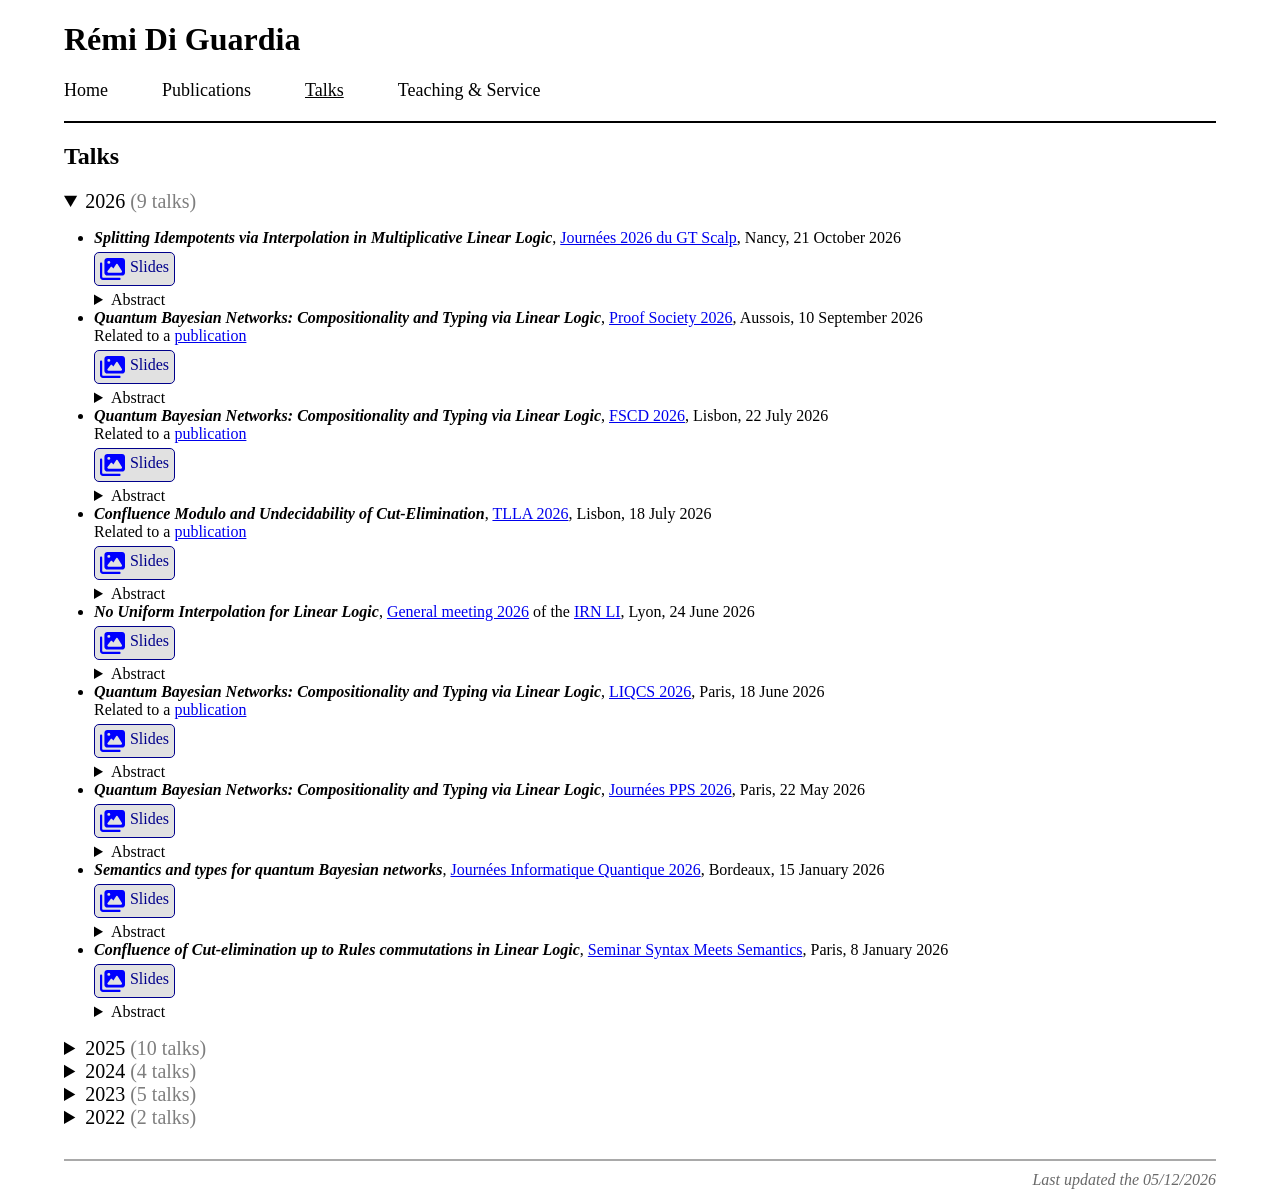
<file: talks.html>
<!-- Personal Webpage - Research -->
<!DOCTYPE html>
<html lang="en">

<head>
<title>Rémi DI GUARDIA</title>
<meta name="author" content="Rémi Di Guardia">
<meta http-equiv="Content-Type" content="text/html; charset=utf-8">
<link rel="stylesheet" type="text/css" href="mystyle.css">
<link rel="icon" href="images/irif.ico">
</head>

<body onload="lastupdatedfunct()">

<header>
  <h1>Rémi Di Guardia</h1>
  <nav id="menu">
    <span><a href="index.html">Home</a></span>
    <span><a href="publications.html">Publications</a></span>
    <span class="here"><a href="talks.html">Talks</a></span>
    <span><a href="teaching.html">Teaching & Service</a></span>
  </nav>
</header>

<h2 id="talks">Talks</h2>

<details open><summary class="bl">2026 <span class="faded">(9 talks)</span></summary>
  <ul>
    <li>
      <span class="title">Splitting Idempotents via Interpolation in Multiplicative Linear Logic</span>, <a href="https://www.irif.fr/gt-scalp/journees-2026">Journées 2026 du GT Scalp</a>, Nancy, 21 October 2026
      <br>
      <div class="files">
        <a href="talks/expose_SCALP_2026.pdf"><span class="icon icon-slides"></span>Slides</a>
      </div>
      <details><summary>Abstract</summary>
        <p>
        We show that every idempotent splits in multiplicative linear logic (with and without the mix-rules): every idempotent can be written as a section composed with a retraction. Categorically speaking, the free ⋆-autonomous category is idempotent complete. Interestingly, this decomposition can be directly obtained by applying on the given idempotent an algorithm for proof-relevant interpolation.
        </p>
      </details>
    </li>
    <li>
      <span class="title">Quantum Bayesian Networks: Compositionality and Typing via Linear Logic</span>, <a href="https://proofsociety26.sciencesconf.org/">Proof Society&nbsp;2026</a>, Aussois, 10 September 2026
      <br>
      Related to a <a href="#Quantum_Bayesian_Networks_Compositionality_and_Typing_via_Linear_Logic">publication</a>
      <br>
      <div class="files">
        <a href="talks/expose_PS_2026.pdf"><span class="icon icon-slides"></span>Slides</a>
      </div>
      <details><summary>Abstract</summary>
        <p>
        Quantum Bayesian networks provide a mathematical formalism to describe causal relations, to analyse correlations, and to predict the probabilities of measurement outcomes, in systems involving both classical and quantum data. They generalize Pearl’s Bayesian networks—prominent graphical models for classical probabilistic reasoning and inference.
        <br>
        This extended abstract reports on work which brings compositional principles and a typing discipline into this setting. A key feature of our compositional semantics is that when all causes are classical, it coincides with the standard factor-based semantics of Bayesian networks, while in the purely quantum case it reduces to tensor networks. We then propose a typed formalism based on proof-nets from linear logic, where types ensure well-behaved composition of systems, and which we prove sound and complete with respect to quantum Bayesian networks.
        </p>
      </details>
    </li>
    <li>
      <span class="title">Quantum Bayesian Networks: Compositionality and Typing via Linear Logic</span>, <a href="https://fscd2026.github.io/">FSCD&nbsp;2026</a>, Lisbon, 22 July 2026
      <br>
      Related to a <a href="#Quantum_Bayesian_Networks_Compositionality_and_Typing_via_Linear_Logic">publication</a>
      <br>
      <div class="files">
        <a href="talks/qbn_FSCD_2026.pdf"><span class="icon icon-slides"></span>Slides</a>
      </div>
      <details><summary>Abstract</summary>
        <p>
          Quantum Bayesian networks provide a mathematical formalism to describe causal relations, to analyse correlations, and to predict the probabilities of measurement outcomes, in systems involving both classical and quantum data. They generalize Pearl’s Bayesian networks—prominent graphical models for classical probabilistic reasoning and inference.
          <br>
          The goal of this paper is to bring compositional principles and a typing discipline into this setting. A key feature of our compositional semantics is that when all causes are classical, it coincides with the standard factor-based semantics of Bayesian networks, while in the purely quantum case it reduces to tensor networks. We then propose a typed formalism based on linear logic proof-nets, where types ensure well-behaved composition of systems, and which we prove sound and complete with respect to quantum Bayesian networks.
        </p>
      </details>
    </li>
    <li>
      <span class="title">Confluence Modulo and Undecidability of Cut-Elimination</span>, <a href="https://lipn.univ-paris13.fr/TLLA/2026/">TLLA&nbsp;2026</a>, Lisbon, 18 July 2026
      <br>
      Related to a <a href="#Confluence_Modulo_TLLA">publication</a>
      <br>
      <div class="files">
        <a href="talks/expose_TLLA_2026.pdf"><span class="icon icon-slides"></span>Slides</a>
      </div>
      <details>
        <summary>Abstract</summary>
        <p>
          Proofs in a logic are usually considered (at least) up to cut-elimination. This is the case in linear logic, that also has another equivalence relation on proofs: rule commutation. We prove these two notions coincide in second-order linear logic and many of its fragments. Moreover, we show that equality up to rule commutation is undecidable in propositional linear logic—and so is equality up to cut-elimination.
        </p>
      </details>
    </li>
    <li>
      <span class="title">No Uniform Interpolation for Linear Logic</span>, <a href="https://irn-li.math.cnrs.fr/journees2026.html">General meeting 2026</a> of the <a href="https://irn-li.math.cnrs.fr/index.html">IRN LI</a>, Lyon, 24 June 2026
      <br>
      <div class="files">
        <a href="talks/expose_LI_2026.pdf"><span class="icon icon-slides"></span>Slides</a>
      </div>
      <details>
        <summary>Abstract</summary>
        <p>
          Few results are known on uniform interpolation for linear logic, the main one being that Multiplicative-Additive Linear Logic has the uniform interpolation property (and so does its intuitionistic variant) [Alizadeh, Derakhshan, Ono 2014]. We present a simple counter-example to this property for formulas of Multiplicative-Exponential Linear Logic (and its intuitionistic variant).
        </p>
     </details>
    </li>
    <li>
      <span class="title">Quantum Bayesian Networks: Compositionality and Typing via Linear Logic</span>, <a href="https://liqcs2026.github.io/">LIQCS 2026</a>, Paris, 18 June 2026
      <br>
      Related to a <a href="#Quantum_Bayesian_Networks_Compositionality_and_Typing_via_Linear_Logic">publication</a>
      <br>
      <div class="files">
        <a href="talks/expose_LIQCS_2026.pdf"><span class="icon icon-slides"></span>Slides</a>
      </div>
      <details><summary>Abstract</summary>
        <p>
          Quantum Bayesian networks provide a mathematical formalism to describe causal relations, to analyse correlations, and to predict the probabilities of measurement outcomes, in systems involving both classical and quantum data. They generalize Pearl’s Bayesian networks—prominent graphical models for classical probabilistic reasoning and inference.
          <br>
          This extended abstract reports on work which brings compositional principles and a typing discipline into this setting. A key feature of our compositional semantics is that when all causes are classical, it coincides with the standard factor-based semantics of Bayesian networks, while in the purely quantum case it reduces to tensor networks. We then propose a typed formalism based on linear logic proof-nets, where types ensure well-behaved composition of systems.
        </p>
      </details>
    </li>
    <li>
      <span class="title">Quantum Bayesian Networks: Compositionality and Typing via Linear Logic</span>, <a href="https://www.irif.fr/rencontres/pps2026/index">Journées PPS 2026</a>, Paris, 22 May 2026
      <br>
      <div class="files">
        <a href="talks/expose_PPS_2026.pdf"><span class="icon icon-slides"></span>Slides</a>
      </div>
      <details><summary>Abstract</summary>
        <p>
          Quantum Bayesian networks from [Henson, Lal, Pusey] provide a mathematical formalism to describe causal relations, to analyse correlations, and to predict the probabilities of measurement outcomes, in systems involving both classical and quantum data. They generalize Pearl's Bayesian networks---prominent graphical models for classical probabilistic reasoning and inference.
          <br>
          Our goal is to bring compositional principles and a typing discipline into this setting. A key feature of our compositional semantics is that when all causes are classical, it coincides with the standard factor-based semantics of Bayesian networks, while in the purely quantum case it reduces to tensor networks. We then propose a typed formalism based on linear logic proof-nets, where types ensure well-behaved composition of systems, and which we prove sound and complete with respect to quantum Bayesian networks.
        </p>
      </details>
    </li>
    <li>
      <span class="title">Semantics and types for quantum Bayesian networks</span>, <a href="https://quantique.labri.fr/jiq2026/">Journées Informatique Quantique 2026</a>, Bordeaux, 15 January 2026
      <br>
      <div class="files">
        <a href="talks/expose_JIQ_2026.pdf"><span class="icon icon-slides"></span>Slides</a>
      </div>
      <details><summary>Abstract</summary>
        <p>
          A general task of quantum theory is to predict the probabilities of measurement outcomes for a given system. In this sense, it can be framed as a problem of probabilistic inference over models involving both classical and quantum data. In the classical setting, Pearl’s Bayesian networks are a prominent graphical model to describe probability distributions in a compact way. They capture classical causality and enable efficient inference algorithms. The generalization of Bayesian networks to include quantum causes is an active line of research. We revisit some works in this line, specifically [Wood and Spekkens 2012, Leifer and Spekkens 2013, Henson Lal Pusey 2014], by bringing methods and concepts from proof-theory and the semantics of programming languages, which allows for typing and compositional reasoning. We propose a model which neatly encompasses both classical and quantum causal scenarios, while enabling the graphical methods typical of Bayesian networks. This allows in particular to study conditional independence (no-signaling) between random variables in a probability distribution, regardless of the fact that some of the causes are quantum. Our semantics adapts the one of [Selinger 2004] in order to obtain the following feature: when all causes are classical, the mathematical structure is the standard factors-based semantics of Bayesian networks, whereas in the fully quantum case it yields standard tensor-networks. Our graphical syntax, that is based on Linear Logic, is typed which allows for the composition of systems to be well-behaved.
        </p>
      </details>
    </li>
    <li>
      <span class="title">Confluence of Cut-elimination up to Rules commutations in Linear Logic</span>, <a href="https://www.irif.fr/en/seminaires/sms/index">Seminar Syntax Meets Semantics</a>, Paris, 8 January 2026
      <br>
      <div class="files">
        <a href="talks/expose_SMS_2026.pdf"><span class="icon icon-slides"></span>Slides</a>
      </div>
      <details><summary>Abstract</summary>
        <p>
          This talk considers the identity of proofs: when are two proofs equal? Generally, syntactic equality is too constrained, and one wants to identify proofs (at least) up to cut-elimination - which is similar to identifying λ-terms up to β-reduction. This is the case, for instance, when considering a denotational model or when studying isomorphisms.
          We begin by giving intuitions for this problem in simply typed λ-calculus, where it is easily solved thanks to strong normalization and confluence of β-reduction. Then, we see which problems arise when trying to mimic this reasoning in Linear Logic. The main difficulty is that cut-elimination is only confluent up to an equivalence relation known as rule commutations, a result that is not easy to prove. In particular, it involves strong normalization of cut-elimination (and more), which is a known but far from trivial result in linear logic.
          We conclude by showing that knowing whether two given proofs are equal up to rule commutations, or not, is undecidable. This entails that one cannot decide whether two proofs of linear logic are equal up to cut-elimination.
        </p>
      </details>
    </li>
  </ul>
</details>

<details><summary class="bl">2025 <span class="faded">(10 talks)</span></summary>
  <ul>
    <li>
      <span class="title">Bayesian Networks and Proof-Nets: the proof-theory of Bayesian Inference</span>, <a href="https://indico.math.cnrs.fr/event/14513/">ArpiLYSM 2</a>, Arpino, 11 November 2025
      <br>
      <div class="files">
        <a href="talks/expose_ArpiLYSM_2025.pdf"><span class="icon icon-slides"></span>Slides</a>
      </div>
      <details><summary>Abstract</summary>
        <p>
          Bayesian Networks are a graphical syntax describing probability distributions compactly by following dependencies of variables. I will present the correspondence between these Bayesian Networks and Proof Nets, a graphical syntax for proofs in linear logic. Uses of such a correspondence are giving a proof-theoretical account of Bayesian inference (in the spirit of the Curry-Howard correspondence), and exploiting the expressivity of Proof Nets to get compositional graphical methods where each intermediate graph is associated to a probability distribution.
          <br>
          (Join work with Thomas Ehrhard and Claudia Faggian.)
        </p>
      </details>
    </li>
    <li>
      <span class="title">Confluence of Cut-elimination and Rules commutations in Linear Logic</span>, <a href="https://www.irif.fr/gt-scalp/journees-2025">Journées 2025 du GT Scalp</a>, Vitry-sur-Seine, 29 October 2025
      <br>
      <div class="files">
        <a href="talks/expose_SCALP_2025.pdf"><span class="icon icon-slides"></span>Slides</a>
      </div>
      <details><summary>Abstract</summary>
        <p>
          This talk studies the identity of proofs: when are two proofs equal? Generally, syntactic equality is too constraint, and one wants to (at least) identify proofs up to cut-elimination - which is similar to identifying λ-terms up to β-reduction.
  We begin by giving intuitions for this problem in simply typed λ-calculus, where it is easily solved thanks to strong normalization and confluence of β-reduction. Then, we see which problems arise when trying to mimic this reasoning in Linear Logic. The main difficulty is that cut-elimination is only confluent up to an equivalence relation known as rule commutations, which is not easy to prove.
  We conclude by showing that knowing whether two given proofs are equal up to rule commutations, or not, is undecidable.
        </p>
      </details>
    </li>
    <li>
      <span class="title">Cut-Expansion in Proof-Nets of Multiplicative Linear Logic</span>, joint seminar of the <a href="https://lsc.lis-lab.fr/lsc-seminar/">LCS</a> and <a href="https://www.i2m.univ-amu.fr/seminaires-i2m/logique-et-interactions/">LDP</a> groups, Lumini, 9 October 2025
      <br>
      <div class="files">
        <a href="talks/expose_Marseille_2025.pdf"><span class="icon icon-slides"></span>Slides</a>
      </div>
      <details><summary>Abstract</summary>
        <p>
          Cut-elimination is a rewriting system defined in many logics, which has been widely studied. In general, a major result is to prove its weak normalization, which implies a provable formula always admits a cut-free proof. From this, various results can be more easily deduced: for instance that there is no proof of false. However, the reverse procedure - that we call cut-expansion - has been much less studied even though it is also useful! A goal here is the following: given a proof π with many cuts, can we find a proof π' with exactly one cut at its root and that reduces to π? Such a result has two applications. First, it allows to find a Craig's interpolant in the spirit of [Sau25,FOS25]. It is also useful in the case of a denotational semantic: while it is often clear how to interpret a single cut-rule between two proofs, it may not be the case for two proofs linked by "a bunch" of cut-rules - this problem was encountered e.g. in [EFP24].
          We will present a very simple proof on how to apply cut-expansion steps to obtain only one cut-rule from a proof with many cut-rules in Multiplicative Linear Logic. We do so in the proof-net syntax as the proof is really easy to intuit in this formalism. We then use this result to immediately get a proof of Craig's interpolation. Lastly, and if time allows, we sketch how to extend our proof to full linear logic.
          <br>
          [Sau25] Alexis Saurin. Interpolation as Cut-Introduction: On the Computational Content of Craig-Lyndon Interpolation. FSCD 2025. https://doi.org/10.4230/LIPIcs.FSCD.2025.32
          <br>
          [FOS25] Guido Fiorillo, Daniel Osorio Valencia, and Alexis Saurin. On Correctness, Sequentialization and Interpolation. TLLA 2025.
          <br>
          [EFP24] Thomas Ehrhard, Claudia Faggian, and Michele Pagani. Bayesian Networks and Proof-Nets: a proof-theoretical account of Bayesian Inference. Technical Report. https://doi.org/10.48550/arXiv.2412.20540
        </p>
      </details>
    </li>
    <li>
      <span class="title">A Formalization of Multiplicative Proof-Nets in Rocq</span>, <a href="https://lipn.univ-paris13.fr/TLLA/2025/">TLLA&nbsp;2025</a>, Birmingham, 19 July 2025
      <br>
      Related to a <a href="#A_Formalization_of_Multiplicative_Proof-Nets_in_Rocq">publication</a>
      <div class="files">
        <a href="talks/rocqseq_TLLA_2025.pdf"><span class="icon icon-slides"></span>Slides</a>
      </div>
      <details><summary>Abstract</summary>
        <p>
          We present an implementation of proof-nets for unit-free multiplicative linear logic in the proof assistant Rocq. It contains a definition of proof-structures and proof-nets, a proof of the sequentialization theorem as well as a definition of cut-elimination.
        </p>
      </details>
    </li>
    <li>
      <span class="title">Yeo's Theorem for Locally Colored Graphs: the Path to Sequentialization in Linear Logic</span>, <a href="https://fscd2025.github.io/">FSCD&nbsp;2025</a>, Birmingham, 18 July 2025
      <br>
      Related to a <a href="#Yeo's_Theorem_for_Locally_Colored_Graphs:_the_Path_to_Sequentialization_in_Linear_Logic">publication</a>
      <br>
      <div class="files">
        <a href="talks/seqmll_FSCD_2025.pdf"><span class="icon icon-slides"></span>Slides</a>
      </div>
      <details><summary>Abstract</summary>
        <p>
          We revisit sequentialization proofs associated with the Danos-Regnier correctness criterion in the theory of proof nets of linear logic. Our approach relies on a generalization of Yeo's theorem for graphs, based on colorings of half-edges. This happens to be the appropriate level of abstraction to extract sequentiality information from a proof net without modifying its graph structure. We thus obtain different ways of recovering a sequent calculus derivation from a proof net inductively, by relying on a splitting par-vertex, on a splitting tensor-vertex, on a splitting terminal vertex, etc.
          The proof of our Yeo-style theorem relies on a key lemma that we call cusp minimization. Given a coloring of half-edges, a cusp in a path is a vertex whose adjacent half-edges in the path have the same color. And, given a cycle with at least one cusp and subject to suitable hypotheses, cusp minimization constructs a cycle with strictly less cusps. In the absence of cusp-free cycles, cusp minimization is then enough to ensure the existence of a splitting vertex, i.e. a vertex that is a cusp of any cycle it belongs to. Our theorem subsumes several graph-theoretical results, including some known to be equivalent to Yeo's theorem. The novelty is that they can be derived in a straightforward way, just by defining a dedicated coloring, again without any modification of the underlying graph structure (vertices and edges) - similar results from the literature required more involved encodings.
        </p>
      </details>
    </li>
    <li>
      <span class="title">Identity of Proofs and Formulas in Linear Logic</span>, <a href="https://www.irif.fr/rencontres/pps2025/index">Journées PPS 2025</a>, Paris, 1 July 2025
      <br>
      <div class="files">
        <a href="talks/expose_PPS_2025.pdf"><span class="icon icon-slides"></span>Slides</a>
      </div>
      <details><summary>Abstract</summary>
        <p>
          In a logical system, deciding whether two proofs, or two formulas, are equal is often complicated. Indeed, one usually does not want to identify only proofs that are syntactically equal, i.e. whose rules are exactly the same. In many sequent calculi, there is a cut rule that allows for computation - through a process called cut-elimination - and one wishes for two proofs related by such a computation to be equivalent. Looking at programs through the Curry-Howard correspondence, even if 2 + 2 and (1 + 2) + 1 are not strictly the same term, it is still very sensible to identify them. Another notion of identity on proofs is axiom-expansion, corresponding to the fact that a function f should be considered the same as x ↦ f(x), the function that takes an input x and returns f(x), which is again very natural to ask for. Hence, proofs are seen as equivalent up to these two relations (at least), which in many logical systems is either a trivial nonsense or a combinatorial nightmare. Furthermore, these equalities between proofs yield a notion of equality between formulas, called isomorphism. Two formulas A and B are isomorphic if there are proofs between them whose compositions yield identities - up to the above equivalence relations. Intuitively, this means there is a loseless encoding between A and B, and thus they can be considered as the same; for instance, every use of A can be replaced with one use of B. I will present and give a survey of these two problems of equalities in the framework of linear logic.
        </p>
      </details>
    </li>
    <li>
      <span class="title">Identity of formulas and proofs</span>, <a href="https://sites.google.com/view/pacman2025-rome/">PACM∧N 2025</a>, Rome, 16 May 2025
      <br>
      <div class="files">
        <a href="talks/expose_PACMAN_2025.pdf"><span class="icon icon-slides"></span>Slides</a>
      </div>
      <details><summary>Abstract</summary>
        <p>
          In a logical system, deciding whether two proofs (or two formulas) are equal is usually complicated.
Indeed, one usually does not want to identify only proofs that are syntactically equal, i.e. whose rules are exactly the same. In many sequent calculi, there is a cut rule that allows for computation - through a process called cut-elimination - and one wishes for two proofs related by such a computation to be the same. Looking at programs through the Curry-Howard correspondence, even if 2 + 2 and (1 + 2) + 1 are not strictly the same term, it is still very sensible to identify them. Another notion of identity on proofs is axiom-expansion, corresponding to the fact that a function f should be considered the same as x ↦ f(x), the function that takes an input x and returns f(x), which is again very natural to ask for. Hence, proofs are seen as equivalent up to these two relations, which in general is either a trivial nonsense or a combinatorial nightmare.
Furthermore, these equalities between proofs yield a notion of equality between formulas, called isomorphism. Two formulas A and B are isomorphic if there are proofs between them whose compositions yield identities - up to the above equivalence relations. Intuitively, this means there is a loseless encoding between A and B, and thus they can be considered as the same; for instance, every use of A can be replaced with one use of B.
          I will present this problem of equalities, in the setting of lambda-calculus and linear logic, along with some known results and difficulties.
        </p>
      </details>
    </li>
    <li>
      <span class="title">Yeo's Theorem for Locally Colored Graphs: the Path to Sequentialization in Linear Logic</span>, <a href="https://irn-li.math.cnrs.fr/kickoff.html">Kickoff meeting</a> of the <a href="https://irn-li.math.cnrs.fr/index.html">IRN LI</a>, Rome, 12 May 2025
      <br>
      <div class="files">
        <a href="talks/expose_LI_2025.pdf"><span class="icon icon-slides"></span>Slides</a>
      </div>
      <details><summary>Abstract</summary>
        <p>
          We revisit sequentialization proofs associated with the Danos-Regnier correctness criterion in the theory of proof nets of linear logic. Our approach relies on a generalization of Yeo's theorem for graphs, based on colorings of half-edges. This happens to be the appropriate level of abstraction to extract sequentiality information from a proof net without modifying its graph structure. We thus obtain different ways of recovering a sequent calculus derivation from a proof net inductively, by relying on a splitting par-vertex, on a splitting tensor-vertex, on a splitting terminal vertex, etc.
The proof of our Yeo-style theorem relies on a key lemma that we call cusp minimization. Given a coloring of half-edges, a cusp in a path is a vertex whose adjacent half-edges in the path have the same color. And, given a cycle with at least one cusp and subject to suitable hypotheses, cusp minimization constructs a cycle with strictly less cusps. In the absence of cusp-free cycles, cusp minimization is then enough to ensure the existence of a splitting vertex, i.e. a vertex that is a cusp of any cycle it belongs to. Our theorem subsumes several graph-theoretical results, including some known to be equivalent to Yeo's theorem. The novelty is that they can be derived in a straightforward way, just by defining a dedicated coloring, again without any modification of the underlying graph structure (vertices and edges); similar results from the literature required more involved encodings. 
          <br>
          (Joint work with Olivier Laurent, Lorenzo Tortora de Falco and Lionel Vaux Auclair.)
        </p>
      </details>
    </li>
    <li>
      <span class="title">Une formalisation en Rocq/Coq des réseaux de preuve de la logique linéaire</span>, Groupe de travail of the <a href="https://igg.icube.unistra.fr/index.php">IGG team</a> of <a href="https://icube.unistra.fr/">ICube</a>, Strasbourg, 3 April 2025
      <br>
      <div class="files">
        <a href="talks/coq_strasbourg_2025.pdf"><span class="icon icon-slides"></span>Slides</a>
      </div>
      <details><summary>Abstract (in French)</summary>
        <p>
          Les réseaux de preuve sont une contribution majeure de la logique linéaire. Contrairement aux représentations usuelles des preuves comme des arbres de dérivation, un réseau représente une preuve comme un graphe respectant certaines contraintes. Cette syntaxe graphique a de meilleures propriétés, mais n'est pas inductive. Cela explique que malgré une littérature pléthorique sur papier, il y a très peu de formalisations dans des assistants de preuve sur ce sujet : l'obstacle principal est la manipulation de (multi-)graphes sur ordinateur. Je vais présenter une formalisation de ces objets en Rocq/Coq, avec leur définition et quelques résultats standards. En particulier, je vais appuyer sur les difficultés rencontrées et les solutions trouvées en réponse.
          <br>
          (Travail issu majoritairement de ma thèse, supervisée par Olivier Laurent.)
        </p>
      </details>
    </li>
    <li>
      <span class="title">A simple proof of sequentialization for proof-nets, and links with graph theory</span>, <a href="https://www.irif.fr/seminaires/semantique/">Groupe de travail of the Sémantique team</a> of <a href="https://www.irif.fr/">IRIF</a>, Paris, 28 January 2025
      <br>
      <div class="files">
        (on blackboard)
      </div>
      <details><summary>Abstract</summary>
        <p>
          Proof-nets are a major contribution from linear logic. Contrary to the usual representation of proofs as derivation trees in sequent calculus, proof-nets represent proofs as general graphs respecting some correctness criterion. A standard result is that these two syntaxes correspond to each other, which is called sequentialization. Despite being a well-known theorem, its proofs in the literature are generally complex. I will present a new simple proof for proof-nets of multiplicative linear logic, modular enough to still apply in the presence of the mix-rule.
          Then, I will develop links between sequentialization and more general graph theory, following on works from Rétoré and Nguyen but focusing on edge-colored graphs instead of perfect matchings.
          <br>
          (Joint work with Olivier Laurent, Lorenzo Tortora de Falco and Lionel Vaux Auclair.)
        </p>
      </details>
    </li>
  </ul>
</details>

<details><summary class="bl">2024 <span class="faded">(4 talks)</span></summary>
  <ul>
    <li>
      <span class="title">Identity of Proofs and Formulas using Proof-Nets in Multiplicative-Additive Linear Logic</span>, PhD Defense, Lyon, 23 September 2024
      <br>
      Related to a <a href="#Identity_of_Proofs_and_Formulas_using_Proof-Nets_in_Multiplicative-Additive_Linear_Logic">publication</a>
      <br>
      <div class="files">
        <a href="talks/thesis_defense.pdf"><span class="icon icon-slides"></span>Slides</a>
      </div>
    </li>
    <li>
      <span class="title">Autour du théorème de Yeo</span>, <a href="https://www.ens-lyon.fr/LIP/PLUME/?page_id=202">Groupe de travail of the Plume team</a> of <a href="http://www.ens-lyon.fr/LIP/">LIP</a>, Lyon, 24 June 2024
      <br>
      <div class="files">
        (on blackboard)
      </div>
      <details><summary>Abstract (in French)</summary>
        <p>
          Cet exposé présentera une preuve simple du théorème de Yeo [1], après avoir donné les usuelles notions de théorie des graphes nécessaires (chemin, cycle, coloriage d'arêtes, ...). Cette démonstration est basée sur un nouveau résultat facile à montrer : le saut à l'élastique. Je discuterai ensuite rapidement, si le temps le permet, de généralisations et d'applications de ce théorème.
          <br>
          [1] Anders Yeo. "A Note on Alternating Cycles in Edge-Coloured Graphs". In: Journal of Combinatorial Theory, Series B 69.2 (1997), pp. 222-225.
        </p>
      </details>
    </li>
    <li>
      <span class="title">Retractions in Multiplicative Linear Logic</span>, <a href="https://chocola.ens-lyon.fr/">Chocola</a>, Lyon, 14 March 2024
      <br>
      <div class="files">
        <a href="talks/ret_chocola_2024.pdf"><span class="icon icon-slides"></span>Slides</a>
      </div>
      <details><summary>Abstract</summary>
        <p>
          Given formulas A and B, A is a retraction of B if there exist proofs of A |- B and B |- A which compose to the axiom on A, up to cut-elimination and axiom-expansion. This gives a natural notion of sub-tying, and corresponds to retractions in the category of proofs: objects are formulas, and morphisms proofs up to cut-elimination and axiom-expansion. While isomorphisms for multiplicative linear logic have been characterized (Balat & Di Cosmo gave a corresponding equational theory in 1999), and there is a well-known retraction (which is not an isomorphism), there is not even a conjecture on what the set of retractions could be.
          I will present a work in progress about this problem, giving properties showing the problem should not be too hard, then solving the case "an atom X is a retraction of a formula B" using proof nets. Meanwhile, I will also show difficulties for solving the general case, as well as what happens in other fragments of linear logic.
        </p>
      </details>
    </li>
    <li>
      <span class="title">Retractions in Multiplicative Linear Logic</span>, Group Seminar of the <a href="https://www.bath.ac.uk/teams/mathematical-foundations-of-computation-group-members/">Mathematical Foundations of Computation</a> team of the <a href="https://www.bath.ac.uk/"> University of Bath</a>, Bath, 1 March 2024
      <br>
      <div class="files">
        <a href="talks/ret_bath_2024.pdf"><span class="icon icon-slides"></span>Slides</a>
      </div>
      <details><summary>Abstract</summary>
        <p>
          Given formulas A and B, A is a retraction of B if there exist proofs of A |- B and B |- A which compose to the axiom on A, up to cut-elimination and axiom-expansion. This gives a natural notion of sub-tying, and corresponds to retractions in the category of proofs: objects are formulas, and morphisms proofs up to cut-elimination and axiom-expansion. While isomorphisms for multiplicative linear logic have been characterized (Balat & Di Cosmo gave a corresponding equational theory in 1999), and there is a well-known retraction (which is not an isomorphism), there is not even a conjecture on what the set of retractions could be.
          I will present a work in progress about this problem, giving properties showing the problem should not be too hard, then solving the case "an atom X is a retraction of a formula B" using proof nets. Meanwhile, I will also show difficulties for solving the general case, as well as what happens in other fragments of linear logic.
        </p>
      </details>
    </li>
  </ul>
</details>

<details><summary class="bl">2023 <span class="faded">(5 talks)</span></summary>
  <ul>
    <li>
      <span class="title">Retractions for Multiplicative Linear Logic</span>, <a href="https://www.irif.fr/gt-scalp/journees-2023">Journées 2023 du GT Scalp</a>, Orléans, 29 November 2023
      <br>
      <div class="files">
        <a href="talks/ret_scalp_2023.pdf"><span class="icon icon-slides"></span>Slides</a>
      </div>
      <details><summary>Abstract (in French)</summary>
        <p>
          Je vais parler de rétraction en logique. Pour des formules A et B, A est une rétraction de B s'il existe des preuves de A |- B et B |- A dont la composition par coupure sur B est égale à l'axiome sur A, à élimination des coupures et expansion des axiomes près. Cela correspond aux rétractions dans la catégorie des preuves : les objets sont des formules, les morphismes des preuves (considérées à élimination des coupures et expansion des axiomes près), la composition est la coupure et les identités les axiomes.
          Alors que les isomorphismes de MLL sont connus (Balat et Di Cosmo ont donné une théorie équationnelle correspondante), et qu'il y a une rétraction (qui n'est pas un isomorphisme) de bien connue, il n'y a même pas d'hypothèse sur ce que pourraient être l'ensemble des rétractions.
          Je vais présenter un travail en cours sur les rétractions de la forme "un atome X est une rétraction de B", et quelles sont les difficultés pour étendre ce résultat au cas de formules quelconques.
        </p>
      </details>
    </li>
    <li>
      <span class="title">Type Isomorphisms for Multiplicative-Additive Linear Logic</span>, <a href="https://easyconferences.eu/fscd2023/">FSCD&nbsp;2023</a>, Rome, 4 July 2023
      <br>
      Related to a <a href="#Type_Isomorphisms_for_Multiplicative-Additive_Linear_Logic">publication</a>
      <br>
      <div class="files">
        <a href="talks/isos_fscd_2023.pdf"><span class="icon icon-slides"></span>Slides</a>
      </div>
      <details><summary>Abstract</summary>
        <p>
          We characterize type isomorphisms in the multiplicative-additive fragment of linear logic (MALL), and thus for *-autonomous categories with finite products, extending a result for the multiplicative fragment by Balat and Di Cosmo. This yields a much richer equational theory involving distributivity and annihilation laws. The unit-free case is given by relying on the proof-net syntax introduced by Hughes and Van Glabbeek. We then use the sequent calculus to extend our results to full MALL (including all units).
        </p>
      </details>
    </li>
    <li>
      <span class="title">Sequentialization is as fun as bungee jumping</span>, <a href="https://lipn.univ-paris13.fr/TLLA/2023/">TLLA&nbsp;2023</a>, Rome, 1 July 2023
      <br>
      Related to a <a href="#Sequentialization_is_as_fun_as_bungee_jumping">publication</a>
      <br>
      <div class="files">
        <a href="talks/expose_TLLA_2023.pdf"><span class="icon icon-slides"></span>Slides</a>
      </div>
      <details><summary>Abstract</summary>
        <p>
          We propose a new proof of sequentialization for the proof nets of unit-free multiplicative linear logic with mix. It is based on the search of a splitting par by means of a simple new lemma about proof structures: the bungee jumping lemma.
        </p>
      </details>
    </li>
    <li>
      <span class="title">Proof theory and linear logic</span>, PhD student's seminar of <a href="http://www.ens-lyon.fr/LIP/">LIP</a>, Lyon, 27 June 2023
      <br>
      <div class="files">
        <a href="talks/phd_seminar.pdf"><span class="icon icon-slides"></span>Slides</a>
      </div>
    </li>
    <li>
      <span class="title">A simple proof of sequentialization for MLL proof nets</span>, <a href="https://www.ens-lyon.fr/LIP/PLUME/?page_id=202">Groupe de travail of the Plume team</a> of <a href="http://www.ens-lyon.fr/LIP/">LIP</a>, Lyon, 15 May 2023
      <br>
      <div class="files">
        (on blackboard)
      </div>
      <details><summary>Abstract</summary>
        <p>
          We will present proof nets for unit-free multiplicative linear logic (MLL) before giving a new simple proof of the sequentialization theorem, the key result affirming that proof-nets do indeed represent proofs. This simple proof holds in the presence of the mix rule, and is robust enough to be adapted to proof nets with the additive connectives.
        </p>
      </details>
    </li>
  </ul>
</details>

<details><summary class="bl">2022 <span class="faded">(2 talks)</span></summary>
  <ul>
    <li>
      <span class="title">Type isomorphisms for Multiplicative-Additive Linear Logic</span>, <a href="https://www.ens-lyon.fr/LIP/PLUME/?page_id=202">Groupe de travail of the Plume team</a> of <a href="http://www.ens-lyon.fr/LIP/">LIP</a>, Lyon, 10 October 2022 & 7 November 2022
      <br>
      <div class="files">
        (on blackboard)
      </div>
      <details><summary>Abstract</summary>
        <p>
        We will speak about isomorphisms in logic. Two formulas A and B are isomorphic if there are proofs of A |- B and of B |- A such that their composition by cut over B (resp. A) is equal to the axiom of A (resp. B) up to cut elimination and axiom expansion. This corresponds to isomorphisms in the category of proofs: objects are formulas, morphisms are proofs (up to cut elimination and axiom expansion), composition is cut and identities are axioms. The problem of characterizing isomorphisms in Multiplicative Linear Logic was already solved by Balat and Di Cosmo. They proved that isomorphisms correspond to associativity and commutativity of the connectives tensor and par, as well as neutrality of the units one and bottom. Their proof uses in an essential way proof nets, an alternative representation of proofs with respect to proof trees. The case of Multiplicative-Additive Linear Logic, with the additive connectives plus and with, is more complex because of the distributive laws of the tensor over the plus and of the par over the with. During this presentation, we will introduce the notion of isomorphism in different settings, before giving an overview of the proof from Balat and Di Cosmo and then explaining how to extend it in the presence of additives.
        </p>
      </details>
    </li>
    <li>
      <span class="title">Bottom-Up Sequentialization of Unit-Free MALL Proof Nets</span>, <a href="https://lipn.univ-paris13.fr/LinearityTLLA2022/">Linearity - TLLA&nbsp;2022</a>, Haifa, 31 July 2022
      <br>
      Related to a <a href="#Bottom-Up_Sequentialization_of_Unit-Free_MALL_Proof_Nets">publication</a>
      <br>
      <div class="files">
        <a href="talks/MALL_TLLA.pdf"><span class="icon icon-slides"></span>Slides</a>
      </div>
      <details><summary>Abstract</summary>
        <p>
          We propose a new proof of sequentialization for the proof nets of unit-free multiplicative-additive linear logic of Hughes & Van Glabbeek. This is done by adapting a method from unit-free multiplicative linear logic, showing the robustness of this approach.
        </p>
      </details>
    </li>
  </ul>
</details>

<footer>
  Last updated the <span id='lastupdated'></span>

  <script>
    function lastupdatedfunct() {
      var d = new Date(document.lastModified).toISOString();
      document.getElementById("lastupdated").innerHTML = d.substr(8, 2) + "/" + d.substr(5, 2) + "/" + d.substr(0, 4);
    }
  </script>
</footer>

</body>
</html>
</file>
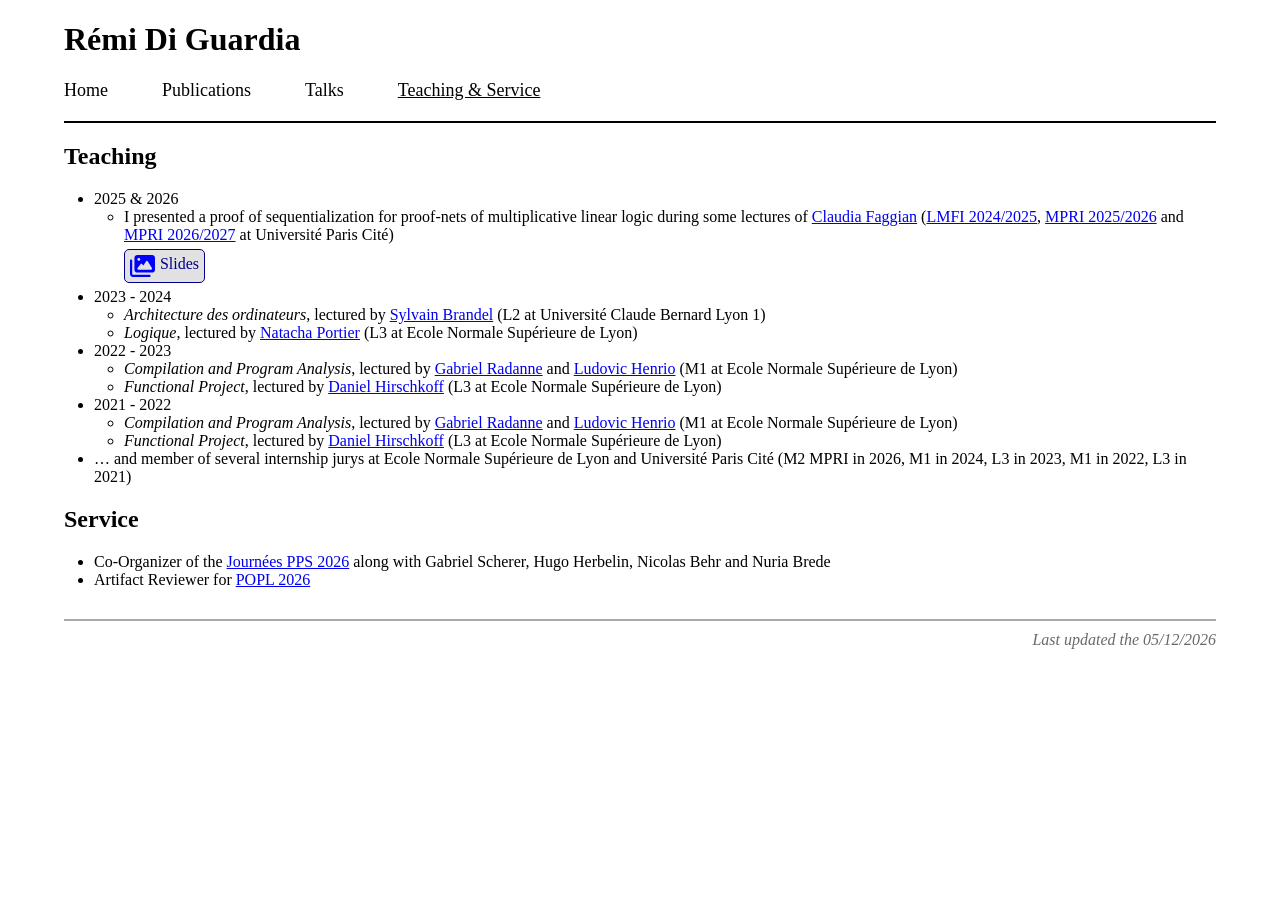
<file: teaching.html>
<!-- Personal Webpage - Teaching & Service -->
<!DOCTYPE html>
<html lang="en">

<head>
<title>Rémi DI GUARDIA</title>
<meta name="author" content="Rémi Di Guardia">
<meta http-equiv="Content-Type" content="text/html; charset=utf-8">
<link rel="stylesheet" type="text/css" href="mystyle.css">
<link rel="icon" href="images/irif.ico">
</head>

<body onload="lastupdatedfunct()">

<header>
  <h1>Rémi Di Guardia</h1>
  <nav id="menu">
    <span><a href="index.html">Home</a></span>
    <span><a href="publications.html">Publications</a></span>
    <span><a href="talks.html">Talks</a></span>
    <span class="here"><a href="teaching.html">Teaching & Service</a></span>
  </nav>
</header>

<h2>Teaching</h2>

<ul>
  <li>
    2025 & 2026
    <ul>
  <li>
    I presented a proof of sequentialization for proof-nets of multiplicative linear logic during some lectures of <a href="https://www.irif.fr/~faggian/">Claudia Faggian</a> (<a href="https://www.irif.fr/~faggian/LMFI_2025/">LMFI 2024/2025</a>, <a href="https://www.irif.fr/~faggian/MPRI/">MPRI 2025/2026</a> and <a href="https://www.irif.fr/~faggian/MPRI/">MPRI 2026/2027</a> at Université Paris Cité)
    <br>
    <div class="files">
      <a href="others/sequentialisation.pdf"><span class="icon icon-slides"></span>Slides</a>
    </div>
  </li>
    </ul>
  </li>
  <li>
    2023 - 2024
    <ul>
      <li>
        <i>Architecture des ordinateurs</i>, lectured by <a href="http://sylvain.brandel.pages.univ-lyon1.fr/">Sylvain Brandel</a> (L2 at Université Claude Bernard Lyon 1)
      </li>
      <li>
        <i>Logique</i>, lectured by <a href="https://perso.ens-lyon.fr/natacha.portier/">Natacha Portier</a> (L3 at Ecole Normale Supérieure de Lyon)
      </li>
    </ul>
  </li>
  <li>
    2022 - 2023
    <ul>
      <li>
        <i>Compilation and Program Analysis</i>, lectured by <a href="https://www.irif.fr/~gradanne/">Gabriel Radanne</a> and <a href="https://lhenrio.github.io/">Ludovic Henrio</a> (M1 at Ecole Normale Supérieure de Lyon)
      </li>
      <li>
        <i>Functional Project</i>, lectured by <a href="https://perso.ens-lyon.fr/daniel.hirschkoff/">Daniel Hirschkoff</a> (L3 at Ecole Normale Supérieure de Lyon)
      </li>
    </ul>
  </li>
  <li>
    2021 - 2022
    <ul>
      <li>
        <i>Compilation and Program Analysis</i>, lectured by <a href="https://www.irif.fr/~gradanne/">Gabriel Radanne</a> and <a href="https://lhenrio.github.io/">Ludovic Henrio</a> (M1 at Ecole Normale Supérieure de Lyon)
      </li>
      <li>
        <i>Functional Project</i>, lectured by <a href="https://perso.ens-lyon.fr/daniel.hirschkoff/">Daniel Hirschkoff</a> (L3 at Ecole Normale Supérieure de Lyon)
      </li>
    </ul>
  </li>
  <li>
    &#8230; and member of several internship jurys at Ecole Normale Supérieure de Lyon and Université Paris Cité (M2 MPRI in 2026, M1 in 2024, L3 in 2023, M1 in 2022, L3 in 2021)
  </li>
</ul>

<h2>Service</h2>

<ul>
  <li>
    Co-Organizer of the <a href="https://www.irif.fr/rencontres/pps2026/index">Journées PPS 2026</a> along with Gabriel Scherer, Hugo Herbelin, Nicolas Behr and Nuria Brede
  </li>
  <li>
    Artifact Reviewer for <a href="https://popl26.sigplan.org/track/POPL-2026-artifact-evaluation">POPL&nbsp;2026</a>
  </li>
</ul>

<footer>
  Last updated the <span id='lastupdated'></span>

  <script>
    function lastupdatedfunct() {
      var d = new Date(document.lastModified).toISOString();
      document.getElementById("lastupdated").innerHTML = d.substr(8, 2) + "/" + d.substr(5, 2) + "/" + d.substr(0, 4);
    }
  </script>
</footer>

</body>
</html>
</file>
<file: mystyle.css>
/* Style for my Personal Webpage */
html {
  scroll-behavior: smooth;
}

body {
  margin: 1% 5% 1% 5%;
}

/* Header & Footer */
header {
  border-bottom: solid 2px;
  margin-bottom: 20px;
  padding-bottom: 20px;
}

footer {
  border-top: solid 2px DarkGrey;
  margin-top: 30px;
  padding-top: 10px;
  color: DimGrey;
  font-style: italic;
  text-align: right;
}

/* Navigation menu */
nav#menu span {
  padding-right: 50px;
  font-size: large;
}

nav#menu a {
  color: black;
  text-decoration-line: none;
}

.here {
  text-decoration: underline;
}

/* Research overview (image) */
.overview {
  display: block;
  max-width: 100%;
  max-height: 20em;
  padding: 1px 1px 1px 1px;
  margin: 0 auto 0 auto;
}

/* Lists */
ul {
  padding-left: 30px;
}

ul.publications {
  list-style: none;
  padding-left: 0;
}

.title {
  font-style: italic;
  font-weight: bold;
}

/* Illustration for papers */
.grid-container-no-image {
  display: grid;
  grid-template-columns: 100%;
  gap: 10px;
  padding: 3px 13px 3px 30px;
  margin: 5px 0px 12px 2px;
  outline: 2px solid Gray;
}

.grid-container {
  display: grid;
  grid-template-columns: 60% 40%;
  gap: 10px;
  padding: 3px 13px 3px 30px;
  margin: 5px 0px 12px 2px;
  outline: 2px solid Gray;
}

.illustration {
  max-height: 15em;
  max-width: 100%;
  padding: 1px 1px 1px 1px;
  margin: 0 0 auto auto;
}

/* Type of publications */
.workshop::before {
  content: 'WORKSHOP';
  background-color: turquoise;
  font-family: monospace;
  font-size: large;
  padding: 6px 6px 3px 6px;
  border: 2px solid Gray;
}

.conference::before {
  content: 'CONFERENCE';
  background-color: orange;
  font-family: monospace;
  font-size: large;
  padding: 6px 6px 3px 6px;
  border: 2px solid Gray;
}

.journal::before {
  content: 'JOURNAL';
  background-color: violet;
  font-family: monospace;
  font-size: large;
  padding: 6px 6px 3px 6px;
  border: 2px solid Gray;
}

.thesis::before {
  content: 'THESIS';
  background-color: crimson;
  color: ivory;
  font-family: monospace;
  font-size: large;
  padding: 6px 6px 3px 6px;
  border: 2px solid Gray;
}

.note::before {
  content: 'NOTE';
  background-color: chartreuse;
  font-family: monospace;
  font-size: large;
  padding: 6px 6px 3px 6px;
  border: 2px solid Gray;
}

.draft::before {
  content: 'DRAFT';
  background-color: gold;
  font-family: monospace;
  font-size: large;
  padding: 6px 6px 3px 6px;
  border: 2px solid Gray;
}

.formalisation::before {
  content: 'FORMALISATION';
  background-color: teal;
  color: GhostWhite;
  font-family: monospace;
  font-size: large;
  padding: 6px 6px 3px 6px;
  border: 2px solid Gray;
}

/* Button with icon for file */
div.files {
  display: flex;
  justify-content: flex-start;
  flex-direction: row;
  flex-wrap: wrap;
  align-items: baseline;
  gap: 5px;
  padding: 5px 0px 5px 0px;
}

div.files a {
  text-decoration: none;
  border-radius: 5px;
  padding: 5px;
  margin-right: 5px;
  color: DarkBlue;
  border: 1px solid DarkBlue;
  background: #e1e1e1;
}

div.files a:hover {
  background: Ivory;
}

/* Images */
.icon {
  height: 22px;
  vertical-align: top;
  padding: 0px 5px 0px 0px;
}
.icon-pdf {
  content: url("images/pdf.svg");
}
.icon-slides {
  content: url("images/slides.svg");
}
.icon-hal {
  content: url("images/hal.png");
}
.icon-file {
  content: url("images/file.svg");
}
.icon-bib {
  content: url("images/bib.svg");
}
.icon-doi {
  content: url("images/doi.svg");
}
.icon-arxiv {
  content: url("images/arxiv.svg");
}
.icon-thesesfr {
  content: url("images/thesesfr.svg");
}
.icon-html {
  content: url("images/html.svg");
}
.icon-lmcs {
  content: url("images/lmcs.png");
}
.icon-dagstuhl {
  content: url("images/dagstuhl.ico");
}
.icon-tlla {
  content: url("images/tlla.png");
}
.icon-github {
  content: url("images/github.svg");
}
.icon-softwareheritage {
  content: url("images/swh-logo.png");
}

.icon-right {
  max-height: 1.5em;
  max-width: 40px;
  vertical-align: top;
  padding: 0px 0px 0px 5px;
}

.bl {
  font-size: 20px;
}

.faded {
  opacity: 0.5;
}

.faded-right {
  opacity: 0.5;
  position: absolute;
  right: 5%;
  padding: 5px;
}
</file>
